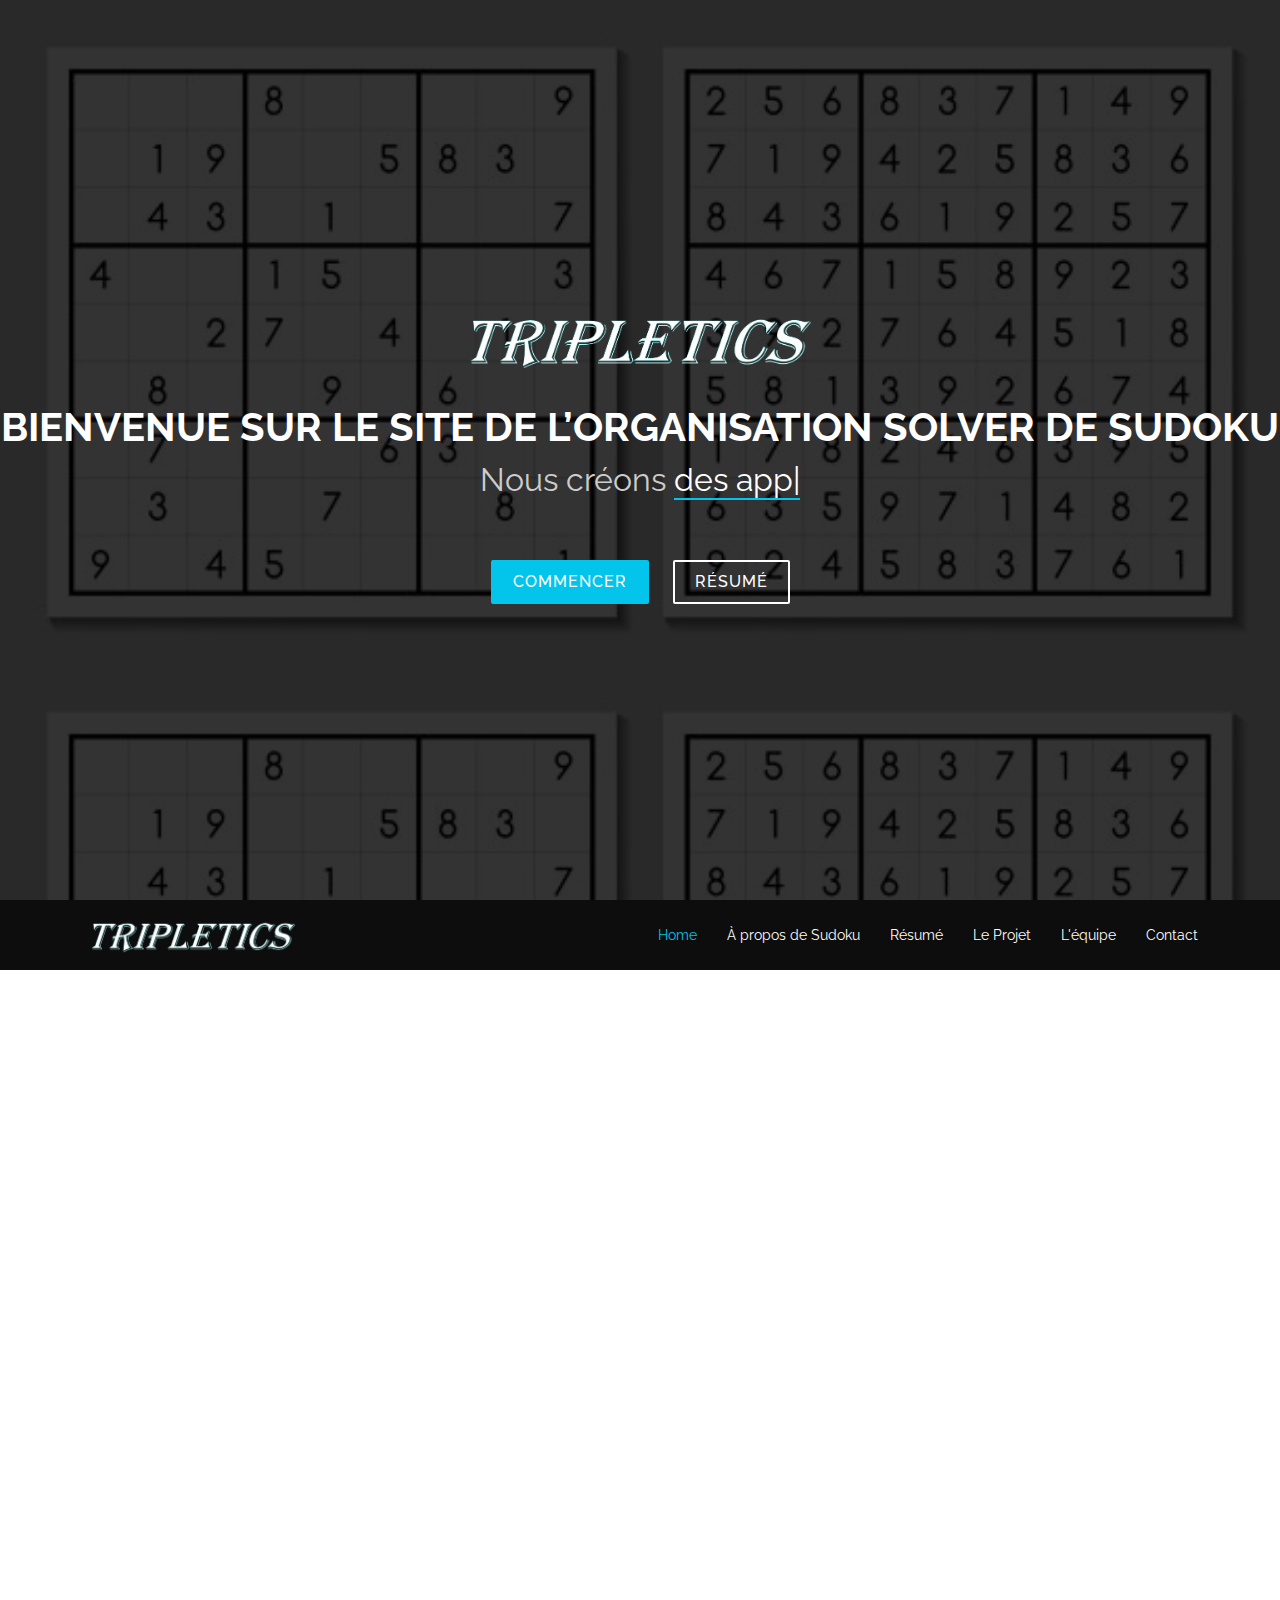
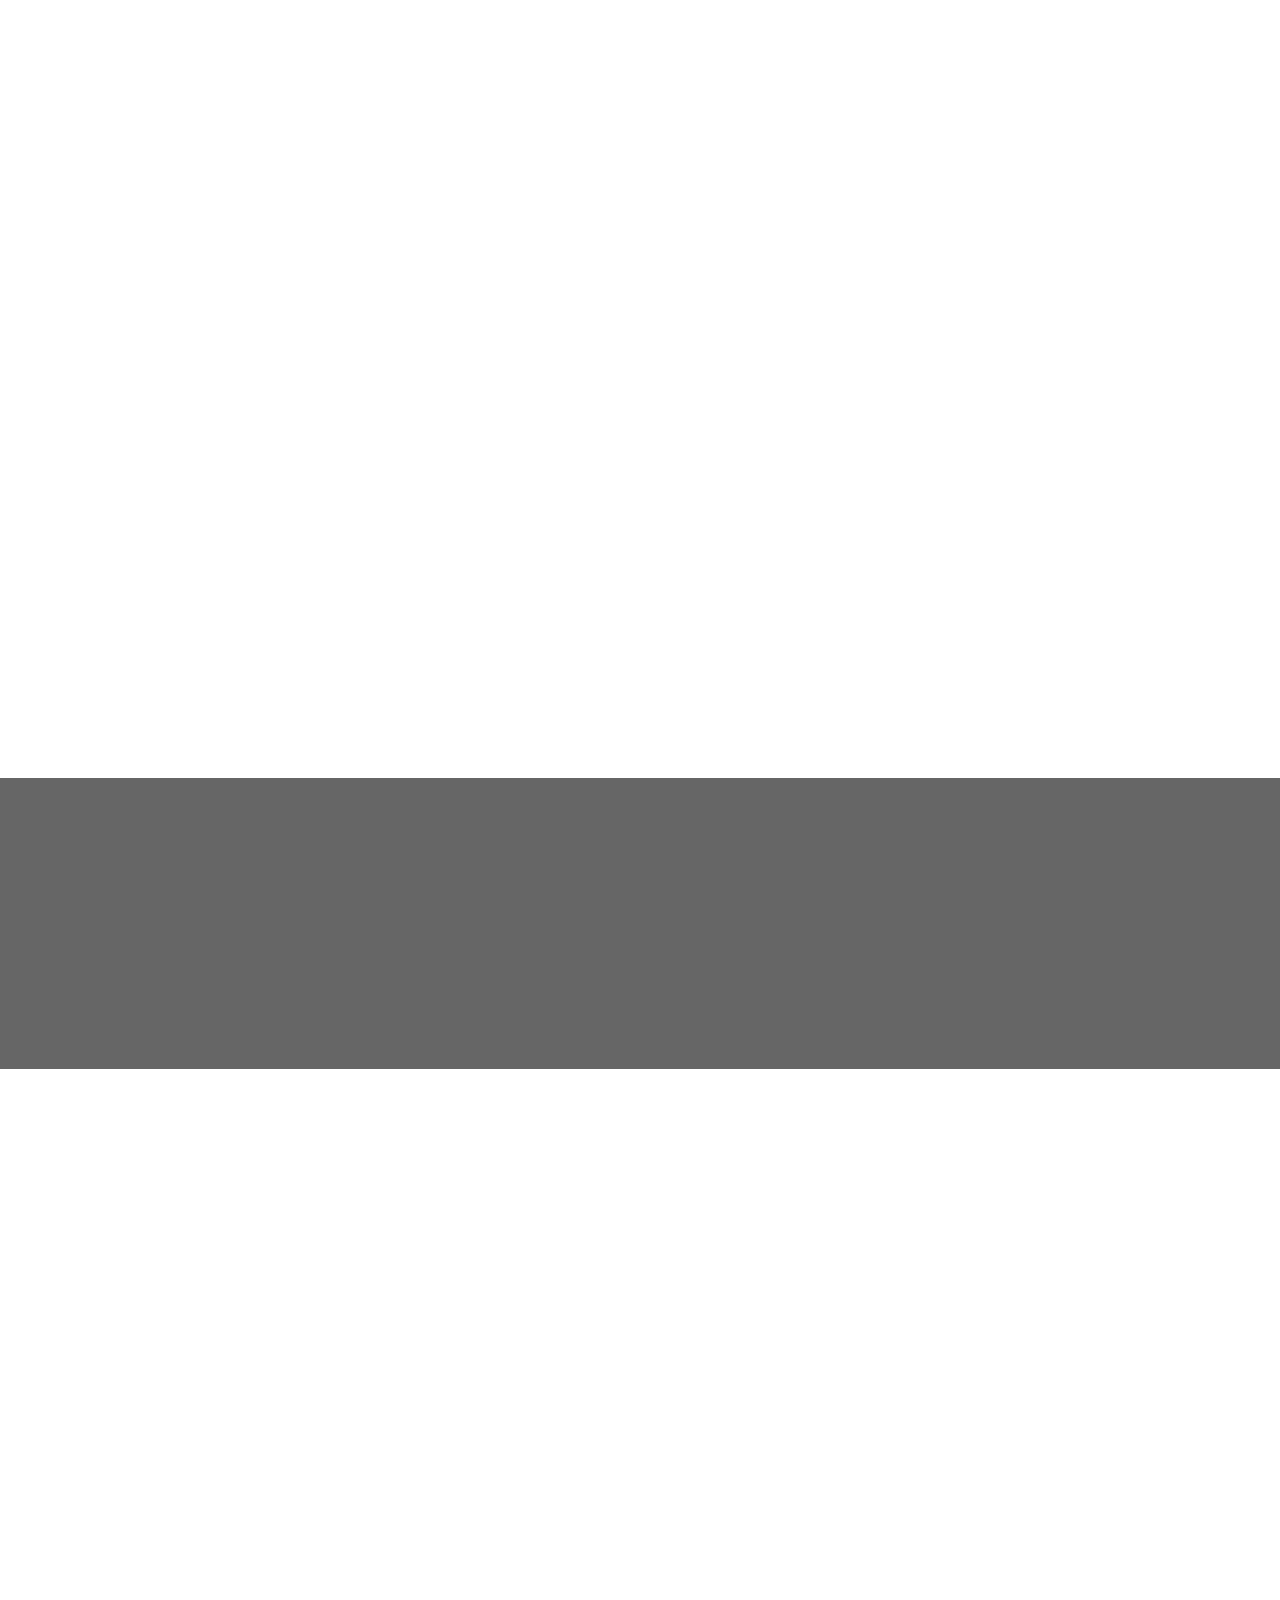
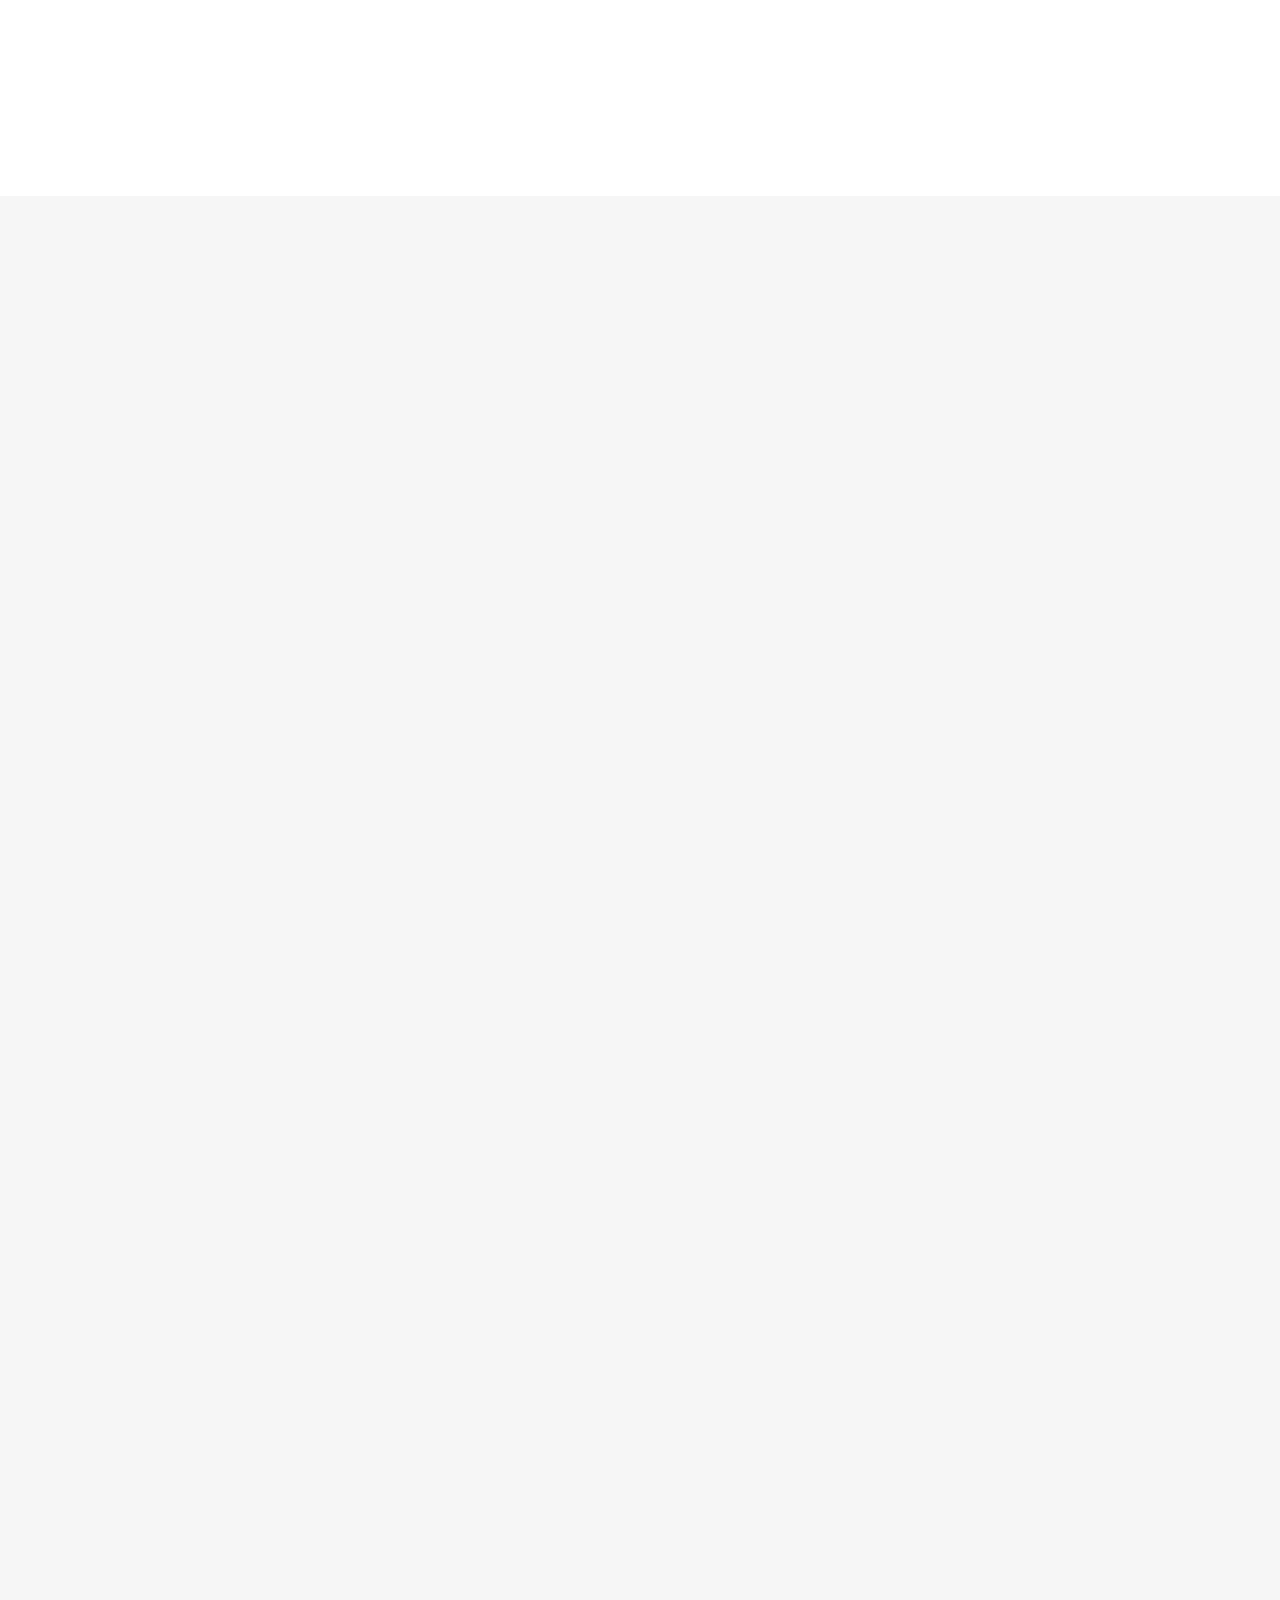
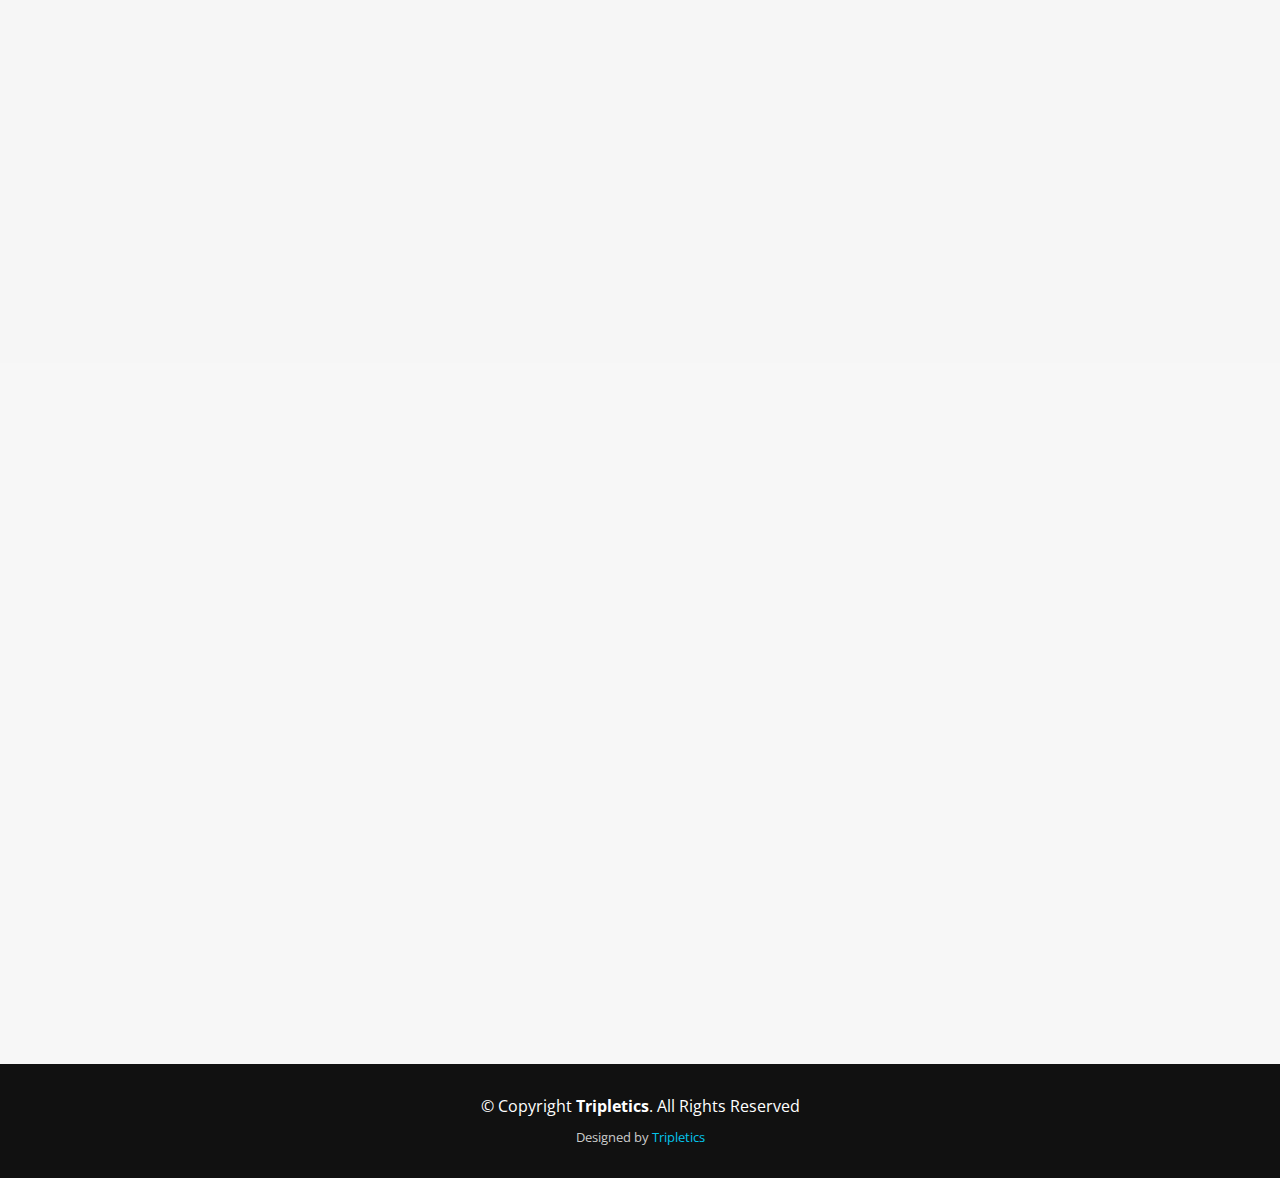
<file: index.html>
<!DOCTYPE html>
<html lang="en">

<head>
  <meta charset="utf-8">
  <meta content="width=device-width, initial-scale=1.0" name="viewport">

  <title>Solver de Sudoku</title>
  <meta content="" name="description">
  <meta content="" name="keywords">

  <!-- Facebook Opengraph integration: https://developers.facebook.com/docs/sharing/opengraph -->
  <meta property="og:title" content="">
  <meta property="og:image" content="">
  <meta property="og:url" content="">
  <meta property="og:site_name" content="">
  <meta property="og:description" content="">

  <!-- Twitter Cards integration: https://dev.twitter.com/cards/  -->
  <meta name="twitter:card" content="summary">
  <meta name="twitter:site" content="">
  <meta name="twitter:title" content="">
  <meta name="twitter:description" content="">
  <meta name="twitter:image" content="">

  <!-- Favicons -->
  <link href="assets/img/favicon.png" rel="icon">
  <link href="assets/img/favicon.png" rel="apple-touch-icon">

  <!-- Google Fonts -->
  <link href="https://fonts.googleapis.com/css?family=Open+Sans:300,300i,400,400i,700,700i|Raleway:300,400,500,700,800" rel="stylesheet">

  <!-- Vendor CSS Files -->
  <link href="assets/vendor/aos/aos.css" rel="stylesheet">
  <link href="assets/vendor/bootstrap/css/bootstrap.min.css" rel="stylesheet">
  <link href="assets/vendor/bootstrap-icons/bootstrap-icons.css" rel="stylesheet">
  <link href="assets/vendor/glightbox/css/glightbox.min.css" rel="stylesheet">
  <link href="assets/vendor/swiper/swiper-bundle.min.css" rel="stylesheet">

  <!-- Template Main CSS File -->
  <link href="assets/css/style.css" rel="stylesheet">

  <!-- =======================================================
  * Template Name: Imperial
  * Updated: Nov 17 2023 with Bootstrap v5.3.2
  * Template URL: https://bootstrapmade.com/imperial-free-onepage-bootstrap-theme/  TRIPLETICS
  * Author: BootstrapMade.com
  * License: https://bootstrapmade.com/license/
  ======================================================== -->
</head>

<body>

  <!-- ======= Hero Section ======= -->
  <section id="hero">
    <div class="hero-container">
      <div data-aos="fade-in">
        <div class="hero-logo">
          <img class="" src="assets/img/logo4.png" alt="Imperial">
        </div>

        <h1>Bienvenue sur le site de l’organisation Solver de Sudoku</h1>
        <h2>Nous créons <span class="typed" data-typed-items="des applications fonctionnelles, de superbes graphismes, des sites Web fonctionnels"></span></h2>
        <div class="actions">
          <a href="#about" class="btn-get-started">Commencer</a>
          <a href="#services" class="btn-services">Résumé</a>
        </div>
      </div>
    </div>
  </section><!-- End Hero -->

  <!-- ======= Header ======= -->
  <header id="header" class="d-flex align-items-center">
    <div class="container d-flex align-items-center justify-content-between">

      <a href="index.html" class="logo mr-auto"><img src="assets/img/logo4.png" alt=""></a>
      <!-- Uncomment below if you prefer to use a text logo -->
      <!-- <h1 class="logo mr-auto"><a href="index.html">Imperial</a></h1> -->

      <nav id="navbar" class="navbar">
        <ul>
          <li><a class="nav-link scrollto active" href="#hero">Home</a></li>
          <li><a class="nav-link scrollto" href="#about">À propos de Sudoku</a></li>
          <li><a class="nav-link scrollto" href="#services">Résumé</a></li>
          <li><a class="nav-link scrollto " href="#portfolio">Le Projet</a></li>
          <li><a class="nav-link scrollto" href="#testimonials">L'équipe</a></li>
          <li><a class="nav-link scrollto" href="#contact">Contact</a></li>
        </ul>
        <i class="bi bi-list mobile-nav-toggle"></i>
      </nav><!-- .navbar -->

    </div>
  </header><!-- End Header -->

  <main id="main">

    <!-- ======= About Section ======= -->
    <section id="about">
      <div class="container" data-aos="fade-up">
        <div class="row">
          <div class="col-md-12">
            <h3 class="section-title">À propos de Sudoku</h3>
            <div class="section-title-divider"></div>
            <p class="section-description">Le jeu de puzzle populaire japonais Sudoku est basé sur la disposition logique des chiffres. <br> 
              Le Sudoku ne nécessite aucune compétence spéciale en mathématiques ou en calcul ; tout ce qui est requis, 
              c’est un cerveau et de la concentration. </p>
          </div>
        </div>
      </div>
      <div class="container about-container" data-aos="fade-up" data-aos-delay="200">
        <div class="row">

          <div class="col-lg-6 about-img">
            <img src="assets/img/grille.png" alt="">
          </div>

          <div class="col-md-6 about-content"><br><br><br><br>
            <h2 class="about-title">Comment jouer au Sudoku</h2>
            <p class="about-text">
              Le but du Sudoku est de remplir une grille de 9 x 9 cases avec des chiffres, afin que chaque ligne, chaque colonne et section de 3x3 contienne les chiffres de 1 à 9. 
              Au début du jeu, la grille de 9x9 aura des cases déjà remplies. Votre tâche consistera à vous baser sur la logique pour remplir les chiffres manquants et compléter la grille. 
              Notez qu’un déplacement est incorrect si :
            </p>
            <p class="about-text">
              - Chaque ligne contient plusieurs du même chiffre de 1 à 9
            </p>
            <p class="about-text">
              - Chaque colonne contient plusieurs du même chiffre de 1 à 9
            </p>
            <p class="about-text">
              - Chaque grille de 3x3 cases contient plusieurs du même chiffre de 1 à 9
            </p>
          </div>
        </div>
      </div>
    </section><!-- End About Section -->

    <!-- ======= Services Section ======= -->
    <section id="services">
      <div class="container">
        <div class="row" data-aos="fade-up">
          <div class="col-md-12">
            <h3 class="section-title">Résumé</h3>
            <div class="section-title-divider"></div>
            <p class="section-description">Notre outil de solutionneur sudoku est une calculatrice puissante qui fait appel à des algorithmes 
              de pointe pour résoudre rapidement n'importe quel puzzle de sudoku.</p>
          </div>
        </div>

        <div class="row" data-aos="fade-up" data-aos-delay="200">
          <div class="col-lg-4 col-md-6 service-item">
            <div class="service-icon"><i class="bi bi-brightness-high"></i></div>
            <h4 class="service-title text-dark">Présentation</h4>
            <p class="service-description">Ce site présente notre projet Sudoku OCR 2023. Les élements fonctionnels du programme sont le solver de sudoku, le chargement
              d’une image, la détection des contours et le réseau de neurones.</p>
          </div>
          <div class="col-lg-4 col-md-6 service-item">
            <div class="service-icon"><i class="bi bi-card-checklist"></i></div>
            <h4 class="service-title text-dark">Utilitaires</h4>
            <p class="service-description">Nous disposons également de petits utilitaires créés pour simplifier divers opérations
              répétitives (formatage du code, compilation de l’ensemble du projet, ...).</p>
          </div>
          <div class="col-lg-4 col-md-6 service-item">
            <div class="service-icon"><i class="bi bi-calendar4-week"></i></div>
            <h4 class="service-title text-dark">Planning</h4>
            <p class="service-description">Le projet s’est déroulé en respectant les délais demandés et les choses se
              présentent de façon à ce que le projet soit terminé pour l’échéance requise. Chacun a
              travaillé dur pour proposer un travail de qualité.</p>
          </div>
        </div>
      </div>
    </section><!-- End Services Section -->

    <!-- ======= Subscrbe Section ======= -->
    <section id="subscribe">
      <div class="container" data-aos="fade-up">
        <div class="row">
          <div class="col-md-8">
            <h3 class="subscribe-title">Abonnez-vous pour les mises à jour</h3>
            <p class="subscribe-text">Rejoignez nos abonnés et accédez aux derniers outils, cadeaux, annonces de produits et bien plus encore !</p>
          </div>
          <div class="col-md-4 subscribe-btn-container">
            <a class="subscribe-btn" href="#!">Abonnez-vous maintenant</a>
          </div>
        </div>
      </div>
    </section><!-- End Subscrbe Section -->

    <!-- ======= Portfolio Section ======= -->
    <section id="portfolio">
      <div class="container" data-aos="fade-up">
        <div class="row">
          <div class="col-md-12">
            <h3 class="section-title">Le Projet</h3>
            <div class="section-title-divider"></div>
            <p class="section-description">Les grilles de sudoku les plus simples contiennent de nombreux chiffres. 
              Par conséquent, il n'est pas difficile de trouver ceux manquants à condition de connaître les règles de base du sudoku. 
              Toutefois, pour venir à bout des grilles les plus complexes, il est indispensable d'utiliser certaines astuces et de maîtriser 
              des techniques avancées.</p>
          </div>
        </div>

        <div class="row">
          <div class="col-lg-12 d-flex justify-content-center">
            <ul id="portfolio-flters">
              <li data-filter="*" class="filter-active">All</li>
              <li data-filter=".filter-app">Techniques</li>
              <li data-filter=".filter-card">Utilitaires</li>
              <li data-filter=".filter-web">Problèmes</li>
            </ul>
          </div>
        </div>

        <div class="row portfolio-container">

          <div class="col-lg-4 col-md-6 portfolio-item filter-app">
            <img src="assets/img/portfolio/details-techniques2.png" class="img-fluid" alt="">
            <div class="portfolio-info">
              <h4>Techniques</h4>
              <p>Les aspects techniques</p>
              <a href="portfolio-details-techniques.html" class="details-link" title="More Details"><i class="bi bi-link"></i></a>
            </div>
          </div>

          <div class="col-lg-4 col-md-6 portfolio-item filter-card">
            <img src="assets/img/portfolio/details-utilitaires1.webp" class="img-fluid" alt="">
            <div class="portfolio-info">
              <h4>Utilitaires</h4>
              <p>Utilitaires mis en place</p>
              <a href="portfolio-details-utilitaires.html" class="details-link" title="More Details"><i class="bi bi-link"></i></a>
            </div>
          </div>

          <div class="col-lg-4 col-md-6 portfolio-item filter-web">
            <img src="assets/img/portfolio/details-techniques1.png" class="img-fluid" alt="">
            <div class="portfolio-info">
              <h4>Problèmes</h4>
              <p>Problèmes rencontrés au cours du dévellopement</p>
              <a href="portfolio-details-problemes.html" class="details-link" title="More Details"><i class="bi bi-link"></i></a>
            </div>
          </div>
          
        </div>

      </div>
    </section><!-- End Portfolio Section -->

    <!-- ======= Testimonials Section ======= -->
    <section id="testimonials">
      <div class="container" data-aos="fade-up">
        <div class="row">
          <div class="col-md-12">
            <h3 class="section-title">L'équipe</h3>
            <div class="section-title-divider"></div>
            <p class="section-description">Présentation des membres du groupe</p>
          </div>
        </div>

        <div class="row">
          <div class="col-md-3">
            <div class="profile">
              <div class="pic"><img src="assets/img/team/victor_tang.jpg" alt=""></div>
              <h4>Victor Tang</h4>
              <span>Lawless Inc</span>
                <div class="social">
                  <a href=""><i class="bi bi-twitter"></i></a>
                  <a href=""><i class="bi bi-facebook"></i></a>
                  <a href=""><i class="bi bi-instagram"></i></a>
                  <a href=""><i class="bi bi-linkedin"></i></a>
                </div>
            </div>
          </div>
          <div class="col-md-9">
            <div class="quote">
              <b><img src="assets/img/quote_sign_left.png" alt=""></b> Les sudokus ou les jeux de logiques plus généralement, sont des jeux qui m’ont 
              toujours interessé. Le sudoku particulièrement car les règles sont simples à comprendre, mais il peut rapidement devenir difficile. 
              Cela me fait penser que je prenais pour habitude de noter les possibilités dans un coin de la case et les interdictions dans une autre. 
              En y pensant plus profondément, c’est un travail récursif qu’on fait à la tête car le résultat est obtenu en fonctions des hypothèses émises 
              et que ces hypothèses en engendre d’autres. Je trouve ce sujet très intéressant car il aborde plusieurs sujets comme l’intelligence artificielle et la manipulation
              d’images. <small><img src="assets/img/quote_sign_right.png" alt=""></small>
            </div>
          </div>
        </div>

        <div class="row">
          <div class="col-md-9">
            <div class="quote">
              <b><img src="assets/img/quote_sign_left.png" alt=""></b> Depuis mon enfance, je suis passionné de jeux de logiques tels que les mathématiques,
              les sudokus, les énigmes ou encore des puzzles très complexes. J’ai une attirance particulière
              pour ces jeux car ils stimulent le cerveau qui est pour moi une fascinante machine. Ainsi,
              ils permettent d’améliorer différentes fonctions de notre cerveau lorsque que les neurones sont
              boostés. C’est la raison pour laquelle, réaliser un programme permettant de résoudre un sudoku,
              est un défit stimulant et intéressant qui me rend particulièrement enthousiaste. Par ailleurs, le
              projet de l’an passé, qui était de concevoir un jeu vidéo m’a beaucoup plu et j’avais vraiment
              hâte de refaire un autre projet. Ne connaissant pas le langage C, j’étais pressé de découvrir son
              univers pour la réalisation de ce projet. <small><img src="assets/img/quote_sign_right.png" alt=""></small>
            </div>
          </div>
          <div class="col-md-3">
            <div class="profile">
              <div class="pic"><img src="assets/img/team/jayson_vanmarcke.jpg" alt=""></div>
              <h4>Jayson Vanmarcke</h4>
              <span>Odeo Inc</span>
              <div class="social">
                <a href=""><i class="bi bi-twitter"></i></a>
                <a href=""><i class="bi bi-facebook"></i></a>
                <a href=""><i class="bi bi-instagram"></i></a>
                <a href=""><i class="bi bi-linkedin"></i></a>
              </div>
            </div>
          </div>
        </div>

        <div class="row">
          <div class="col-md-3">
            <div class="profile">
              <div class="pic"><img src="assets/img/team/olivier_bensemhoun.jpg" alt=""></div>
              <h4>Olivier Bensemhoun</h4>
              <span>Lawless Inc</span>
                <div class="social">
                  <a href=""><i class="bi bi-twitter"></i></a>
                  <a href=""><i class="bi bi-facebook"></i></a>
                  <a href=""><i class="bi bi-instagram"></i></a>
                  <a href=""><i class="bi bi-linkedin"></i></a>
                </div>
            </div>
          </div>
          <div class="col-md-9">
            <div class="quote">
              <b><img src="assets/img/quote_sign_left.png" alt=""></b> Les neural networks m’ont toujours intéressés. Depuis, ce que j’ai découvert avec ChatGPT
              et LLama des LLm, j’ai voulu passer du temps pour découvrir les réseaux de neurones avec
              plus de details. Je me suis donc mis tout naturellement sur la création du réseau de neurones. <small><img src="assets/img/quote_sign_right.png" alt=""></small>
            </div>
          </div>
        </div>

        <div class="row">
          <div class="col-md-9">
            <div class="quote">
              <b><img src="assets/img/quote_sign_left.png" alt=""></b> Passionné par la programmation, je m’intéresse particulièrement au développement de jeux
              vidéo et de systèmes d’exploitation. Aussi, je connais quelque peu la famille des languages C.
              Dans cette famille, le C fait partie de mes préférés du à sa simplicité et sa portabilité : la
              relative simplicité de sa norme et son usage extrêmement courant en fait un des languages les
              plus rapidement portés sur un nouveau système d’exploitation. Cette même simplicité en fait
              un des languages privilégiés pour les systèmes embarqués. <small><img src="assets/img/quote_sign_right.png" alt=""></small>
            </div>
          </div>
          <div class="col-md-3">
            <div class="profile">
              <div class="pic"><img src="assets/img/team/marc_moutarde.jpg" alt=""></div>
              <h4>Marc Moutarde</h4>
              <span>Odeo Inc</span>
              <div class="social">
                <a href=""><i class="bi bi-twitter"></i></a>
                <a href=""><i class="bi bi-facebook"></i></a>
                <a href=""><i class="bi bi-instagram"></i></a>
                <a href=""><i class="bi bi-linkedin"></i></a>
              </div>
            </div>
          </div>
        </div>

      </div>
    </section><!-- End Testimonials Section -->   

    <!-- ======= Contact Section ======= -->
    <section id="contact">
      <div class="container" data-aos="fade-up">
        <div class="row">
          <div class="col-md-12">
            <h3 class="section-title">Contact</h3>
            <div class="section-title-divider"></div>
            <p class="section-description">Besoin d'informations ? Contactez-nous</p>
          </div>
        </div>

        <div class="row justify-content-center">
          <div class="col-lg-3 col-md-4">
            <div class="info">
              <div>
                <i class="bi bi-geo-alt"></i>
                <p>66 Rue Guy Môquet<br>94800 Villejuif, France</p>
              </div>

              <div>
                <i class="bi bi-envelope"></i>
                <p>contact@tripletics.com</p>
              </div>

              <div>
                <i class="bi bi-phone"></i>
                <p>+33 1 10 10 10</p>
              </div>

            </div>
          </div>

          <div class="col-lg-5 col-md-8">
            <div class="form">
              <form action="forms/contact.php" method="post" role="form" class="php-email-form">
                <div class="form-group">
                  <input type="text" name="name" class="form-control" id="name" placeholder="Votre Nom" required>
                </div>
                <div class="form-group mt-3">
                  <input type="email" class="form-control" name="email" id="email" placeholder="Votre Email" required>
                </div>
                <div class="form-group mt-3">
                  <input type="text" class="form-control" name="subject" id="subject" placeholder="Sujet" required>
                </div>
                <div class="form-group mt-3">
                  <textarea class="form-control" name="message" rows="5" placeholder="Message" required></textarea>
                </div>
                <div class="my-3">
                  <div class="loading">Loading</div>
                  <div class="error-message"></div>
                  <div class="sent-message">Your message has been sent. Thank you!</div>
                </div>
                <div class="text-center"><button type="submit">Envoyer</button></div>
              </form>
            </div>
          </div>

        </div>
      </div>
    </section><!-- End Contact Section -->

  </main><!-- End #main -->

  <!-- ======= Footer ======= -->
  <footer id="footer">
    <div class="container">
      <div class="row">
        <div class="col-md-12">
          <div class="copyright">
            &copy; Copyright <strong>Tripletics</strong>. All Rights Reserved
          </div>
          <div class="credits">
            <!--
            All the links in the footer should remain intact.
            You can delete the links only if you purchased the pro version.
            Licensing information: https://bootstrapmade.com/license/
            Purchase the pro version with working PHP/AJAX contact form: https://bootstrapmade.com/buy/?theme=Imperial
          -->
          Designed by <a href="#">Tripletics</a>
          </div>
        </div>
      </div>
    </div>
  </footer><!-- End Footer -->

  <div id="preloader"></div>
  <a href="#" class="back-to-top d-flex align-items-center justify-content-center"><i class="bi bi-arrow-up-short"></i></a>

  <!-- Vendor JS Files -->
  <script src="assets/vendor/aos/aos.js"></script>
  <script src="assets/vendor/bootstrap/js/bootstrap.bundle.min.js"></script>
  <script src="assets/vendor/glightbox/js/glightbox.min.js"></script>
  <script src="assets/vendor/isotope-layout/isotope.pkgd.min.js"></script>
  <script src="assets/vendor/swiper/swiper-bundle.min.js"></script>
  <script src="assets/vendor/typed.js/typed.umd.js"></script>
  <script src="assets/vendor/php-email-form/validate.js"></script>

  <!-- Template Main JS File -->
  <script src="assets/js/main.js"></script>

</body>

</html>
</file>
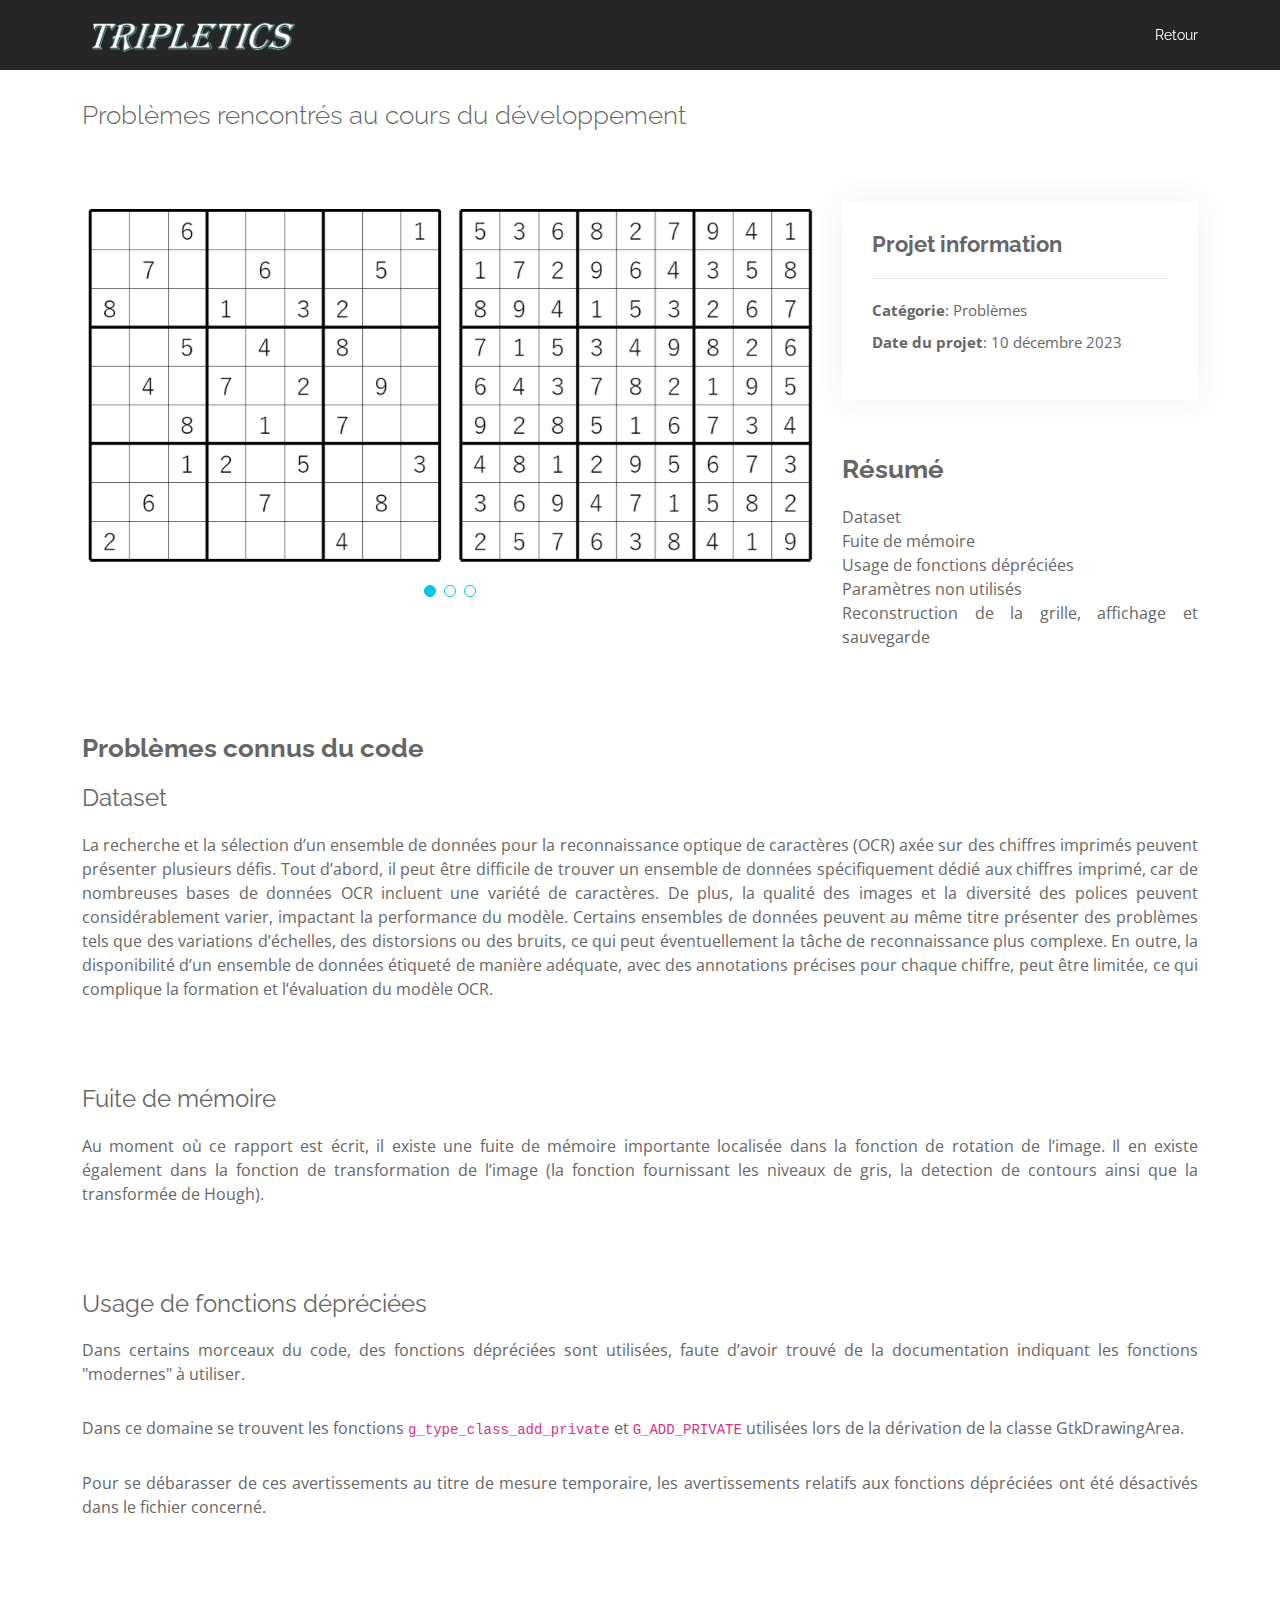
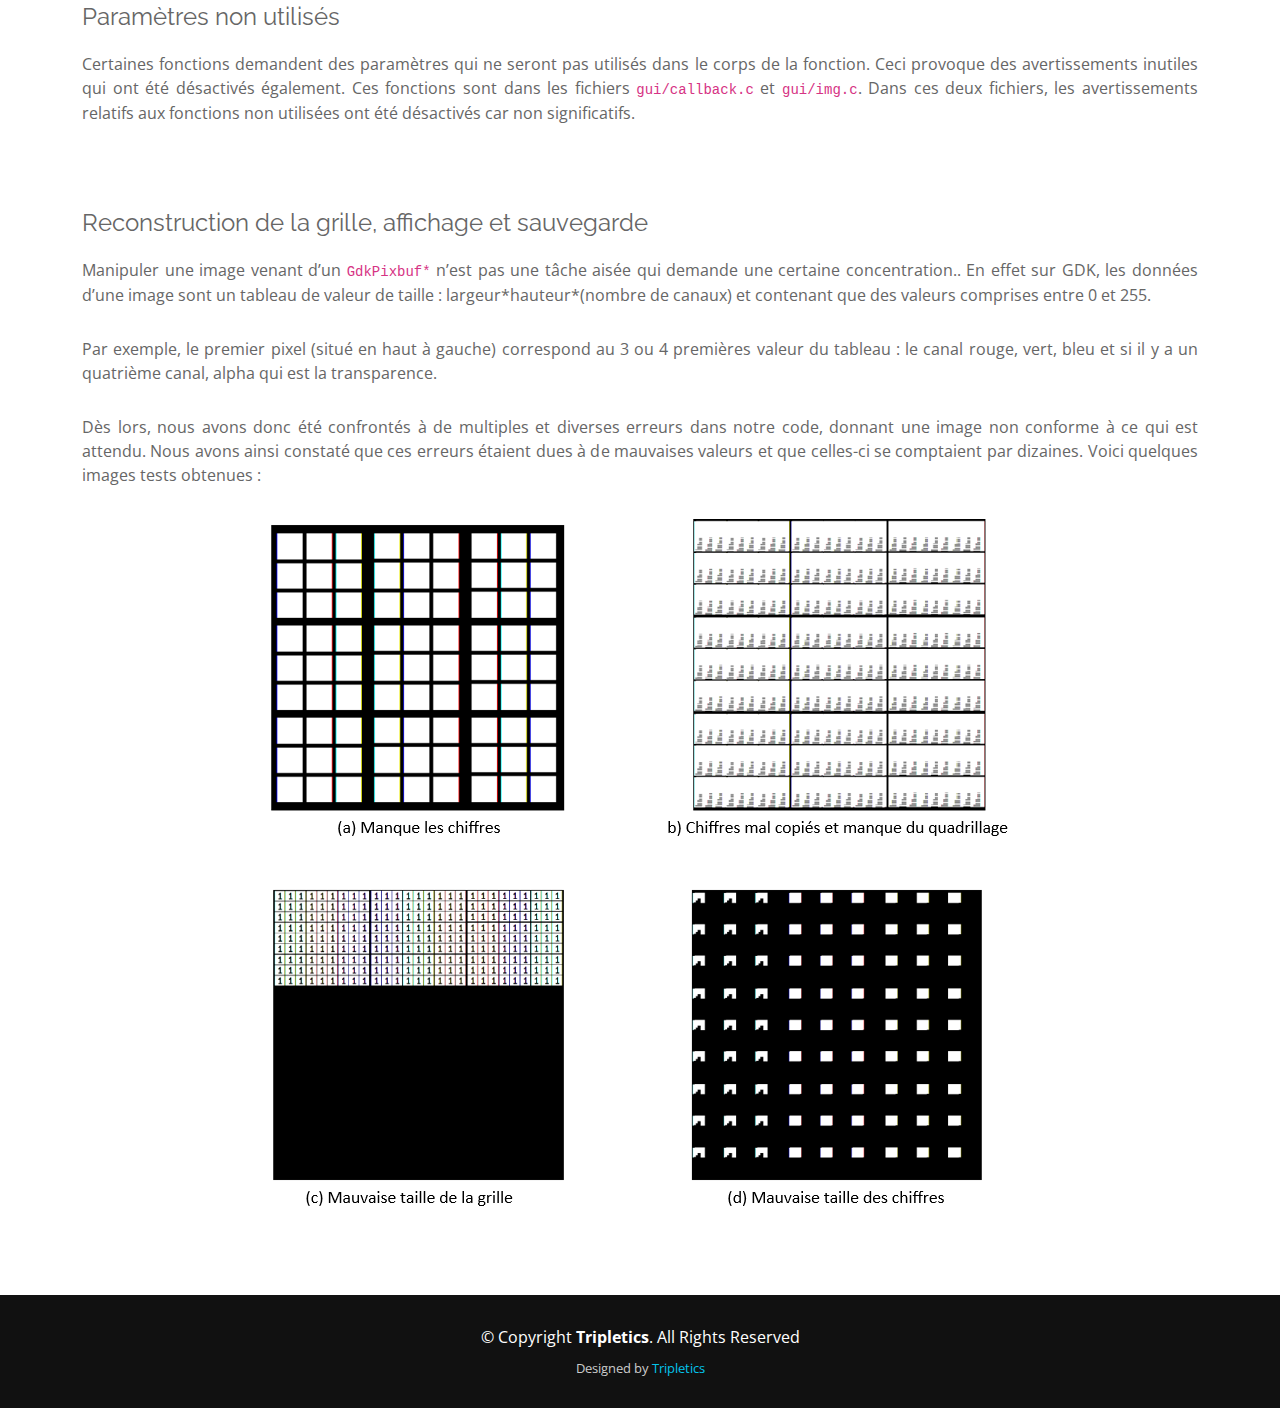
<file: portfolio-details-problemes.html>
<!DOCTYPE html>
<html lang="en">

<head>
  <meta charset="utf-8">
  <meta content="width=device-width, initial-scale=1.0" name="viewport">

  <title>Solver de Sudoku - Problèmes</title>
  <meta content="" name="description">
  <meta content="" name="keywords">

  <!-- Facebook Opengraph integration: https://developers.facebook.com/docs/sharing/opengraph -->
  <meta property="og:title" content="">
  <meta property="og:image" content="">
  <meta property="og:url" content="">
  <meta property="og:site_name" content="">
  <meta property="og:description" content="">

  <!-- Twitter Cards integration: https://dev.twitter.com/cards/  -->
  <meta name="twitter:card" content="summary">
  <meta name="twitter:site" content="">
  <meta name="twitter:title" content="">
  <meta name="twitter:description" content="">
  <meta name="twitter:image" content="">

  <!-- Favicons -->
  <link href="assets/img/favicon.png" rel="icon">
  <link href="assets/img/apple-touch-icon.png" rel="apple-touch-icon">

  <!-- Google Fonts -->
  <link href="https://fonts.googleapis.com/css?family=Open+Sans:300,300i,400,400i,700,700i|Raleway:300,400,500,700,800" rel="stylesheet">

  <!-- Vendor CSS Files -->
  <link href="assets/vendor/aos/aos.css" rel="stylesheet">
  <link href="assets/vendor/bootstrap/css/bootstrap.min.css" rel="stylesheet">
  <link href="assets/vendor/bootstrap-icons/bootstrap-icons.css" rel="stylesheet">
  <link href="assets/vendor/glightbox/css/glightbox.min.css" rel="stylesheet">
  <link href="assets/vendor/swiper/swiper-bundle.min.css" rel="stylesheet">

  <!-- Template Main CSS File -->
  <link href="assets/css/style.css" rel="stylesheet">

  <!-- =======================================================
  * Template Name: Imperial
  * Updated: Nov 17 2023 with Bootstrap v5.3.2
  * Template URL: https://bootstrapmade.com/imperial-free-onepage-bootstrap-theme/
  * Author: BootstrapMade.com
  * License: https://bootstrapmade.com/license/
  ======================================================== -->
</head>

<body>

  <!-- ======= Header ======= -->
  <header id="header" class="d-flex align-items-center">
    <div class="container d-flex align-items-center justify-content-between">

      <a href="index.html" class="logo mr-auto"><img src="assets/img/logo4.png" alt=""></a>
      <!-- Uncomment below if you prefer to use a text logo -->
      <!-- <h1 class="logo mr-auto"><a href="index.html">Imperial</a></h1> -->

      <nav id="navbar" class="navbar">
        <ul>
          <li><a class="nav-link scrollto " href="index.html#portfolio">Retour</a></li>
        </ul>
        <i class="bi bi-list mobile-nav-toggle"></i>
      </nav><!-- .navbar -->   

    </div>
  </header><!-- End Header -->

  <main id="main">

    <!-- ======= Breadcrumbs ======= -->
    <section id="breadcrumbs" class="breadcrumbs">
      <div class="container">

        <div class="d-flex justify-content-between align-items-center">
          <h2>Problèmes rencontrés au cours du développement</h2>
        </div>

      </div>
    </section><!-- End Breadcrumbs -->

    <!-- ======= Portfolio Details Section ======= -->
    <section id="portfolio-details" class="portfolio-details">
      <div class="container">

        <div class="row gy-4">

          <div class="col-lg-8">
            <div class="portfolio-details-slider swiper">
              <div class="swiper-wrapper align-items-center">

                <div class="swiper-slide">
                  <img src="assets/img/portfolio/aspects-techniques1.webp" alt="">
                </div>

                <div class="swiper-slide">
                  <img src="assets/img/portfolio/aspects-techniques2.png" alt="">
                </div>

                <div class="swiper-slide">
                  <img src="assets/img/portfolio/aspects-techniques3.png" alt="">
                </div>

              </div>
              <div class="swiper-pagination"></div>
            </div>
          </div>

          <div class="col-lg-4">
            <div class="portfolio-info">
              <h3>Projet information</h3>
              <ul>
                <li><strong>Catégorie</strong>: Problèmes</li>
                <li><strong>Date du projet</strong>: 10 décembre 2023</li>
              </ul>
            </div>
            <div class="portfolio-description"><br>
              <h2>Résumé</h2>
              <p>
                Dataset <br>
                Fuite de mémoire <br>
                Usage de fonctions dépréciées <br>
                Paramètres non utilisés <br>
                Reconstruction de la grille, affichage et sauvegarde <br>
              </p>
            </div>
          </div>

          <div class="portfolio-description" >
            <h2>Problèmes connus du code</h2>
            <h4>Dataset</h4>
            <p>
              La recherche et la sélection d’un ensemble de données pour la reconnaissance optique de caractères
              (OCR) axée sur des chiffres imprimés peuvent présenter plusieurs défis. Tout d’abord,
              il peut être difficile de trouver un ensemble de données spécifiquement dédié aux chiffres imprimé,
              car de nombreuses bases de données OCR incluent une variété de caractères. De plus,
              la qualité des images et la diversité des polices peuvent considérablement varier, impactant la
              performance du modèle. Certains ensembles de données peuvent au même titre présenter des
              problèmes tels que des variations d’échelles, des distorsions ou des bruits, ce qui peut éventuellement
              la tâche de reconnaissance plus complexe. En outre, la disponibilité d’un ensemble de
              données étiqueté de manière adéquate, avec des annotations précises pour chaque chiffre, peut
              être limitée, ce qui complique la formation et l’évaluation du modèle OCR.
            </p>
          </div>

          <div class="portfolio-description" >
            <h4>Fuite de mémoire</h4>
            <p>
              Au moment où ce rapport est écrit, il existe une fuite de mémoire importante localisée dans
              la fonction de rotation de l’image. Il en existe également dans la fonction de transformation
              de l’image (la fonction fournissant les niveaux de gris, la detection de contours ainsi que la
              transformée de Hough).
            </p>
          </div>

          <div class="portfolio-description" >
            <h4>Usage de fonctions dépréciées</h4>
            <p>
              Dans certains morceaux du code, des fonctions dépréciées sont utilisées, faute d’avoir trouvé
              de la documentation indiquant les fonctions "modernes" à utiliser.
            </p>
            <p>
              Dans ce domaine se trouvent les fonctions <code>g_type_class_add_private</code> et <code>G_ADD_PRIVATE</code>
              utilisées lors de la dérivation de la classe GtkDrawingArea.
            </p>
            <p>
              Pour se débarasser de ces avertissements au titre de mesure temporaire, les avertissements
              relatifs aux fonctions dépréciées ont été désactivés dans le fichier concerné.
            </p>
          </div>

          <div class="portfolio-description" >
            <h4>Paramètres non utilisés</h4>
            <p>
              Certaines fonctions demandent des paramètres qui ne seront pas utilisés dans le corps de la
              fonction. Ceci provoque des avertissements inutiles qui ont été désactivés également. Ces fonctions
              sont dans les fichiers <code>gui/callback.c</code> et <code>gui/img.c</code>. Dans ces deux fichiers, les avertissements
              relatifs aux fonctions non utilisées ont été désactivés car non significatifs.
            </p>
          </div>

          <div class="portfolio-description" >
            <h4>Reconstruction de la grille, affichage et sauvegarde</h4>
            <p>
              Manipuler une image venant d’un <code>GdkPixbuf*</code> n’est pas une tâche aisée qui demande une
              certaine concentration.. En effet sur GDK, les données d’une image sont un tableau de valeur
              de taille : largeur*hauteur*(nombre de canaux) et contenant que des valeurs comprises entre 0
              et 255.
            </p>

            <p>
              Par exemple, le premier pixel (situé en haut à gauche) correspond au 3 ou 4 premières valeur
              du tableau : le canal rouge, vert, bleu et si il y a un quatrième canal, alpha qui est la transparence.
            </p>

            <p>
              Dès lors, nous avons donc été confrontés à de multiples et diverses erreurs dans notre code,
              donnant une image non conforme à ce qui est attendu. Nous avons ainsi constaté que ces erreurs
              étaient dues à de mauvaises valeurs et que celles-ci se comptaient par dizaines. Voici quelques
              images tests obtenues :
            </p>

            <div class="text-center">
              <img class="responsiveimg" src="assets/img/figure40.png" alt="(a) Manque les chiffres, (b) Chiffres mal copiés et manque du quadrillage, (c) Mauvaise taille de la grille et (d) Mauvaise taille des chiffres">
            </div>

            <br><br><br>
          </div>

        </div>
      </div>
    </section><!-- End Portfolio Details Section -->

  </main><!-- End #main -->

  <!-- ======= Footer ======= -->
  <footer id="footer">
    <div class="container">
      <div class="row">
        <div class="col-md-12">
          <div class="copyright">
            &copy; Copyright <strong>Tripletics</strong>. All Rights Reserved
          </div>
          <div class="credits">
            <!--
            All the links in the footer should remain intact.
            You can delete the links only if you purchased the pro version.
            Licensing information: https://bootstrapmade.com/license/
            Purchase the pro version with working PHP/AJAX contact form: https://bootstrapmade.com/buy/?theme=Imperial
          -->
            Designed by <a href="#">Tripletics</a>
          </div>
        </div>
      </div>
    </div>
  </footer><!-- End Footer -->

  <div id="preloader"></div>
  <a href="#" class="back-to-top d-flex align-items-center justify-content-center"><i class="bi bi-arrow-up-short"></i></a>

  <!-- Vendor JS Files -->
  <script src="assets/vendor/aos/aos.js"></script>
  <script src="assets/vendor/bootstrap/js/bootstrap.bundle.min.js"></script>
  <script src="assets/vendor/glightbox/js/glightbox.min.js"></script>
  <script src="assets/vendor/isotope-layout/isotope.pkgd.min.js"></script>
  <script src="assets/vendor/swiper/swiper-bundle.min.js"></script>
  <script src="assets/vendor/typed.js/typed.umd.js"></script>
  <script src="assets/vendor/php-email-form/validate.js"></script>

  <!-- Template Main JS File -->
  <script src="assets/js/main.js"></script>

</body>

</html>
</file>
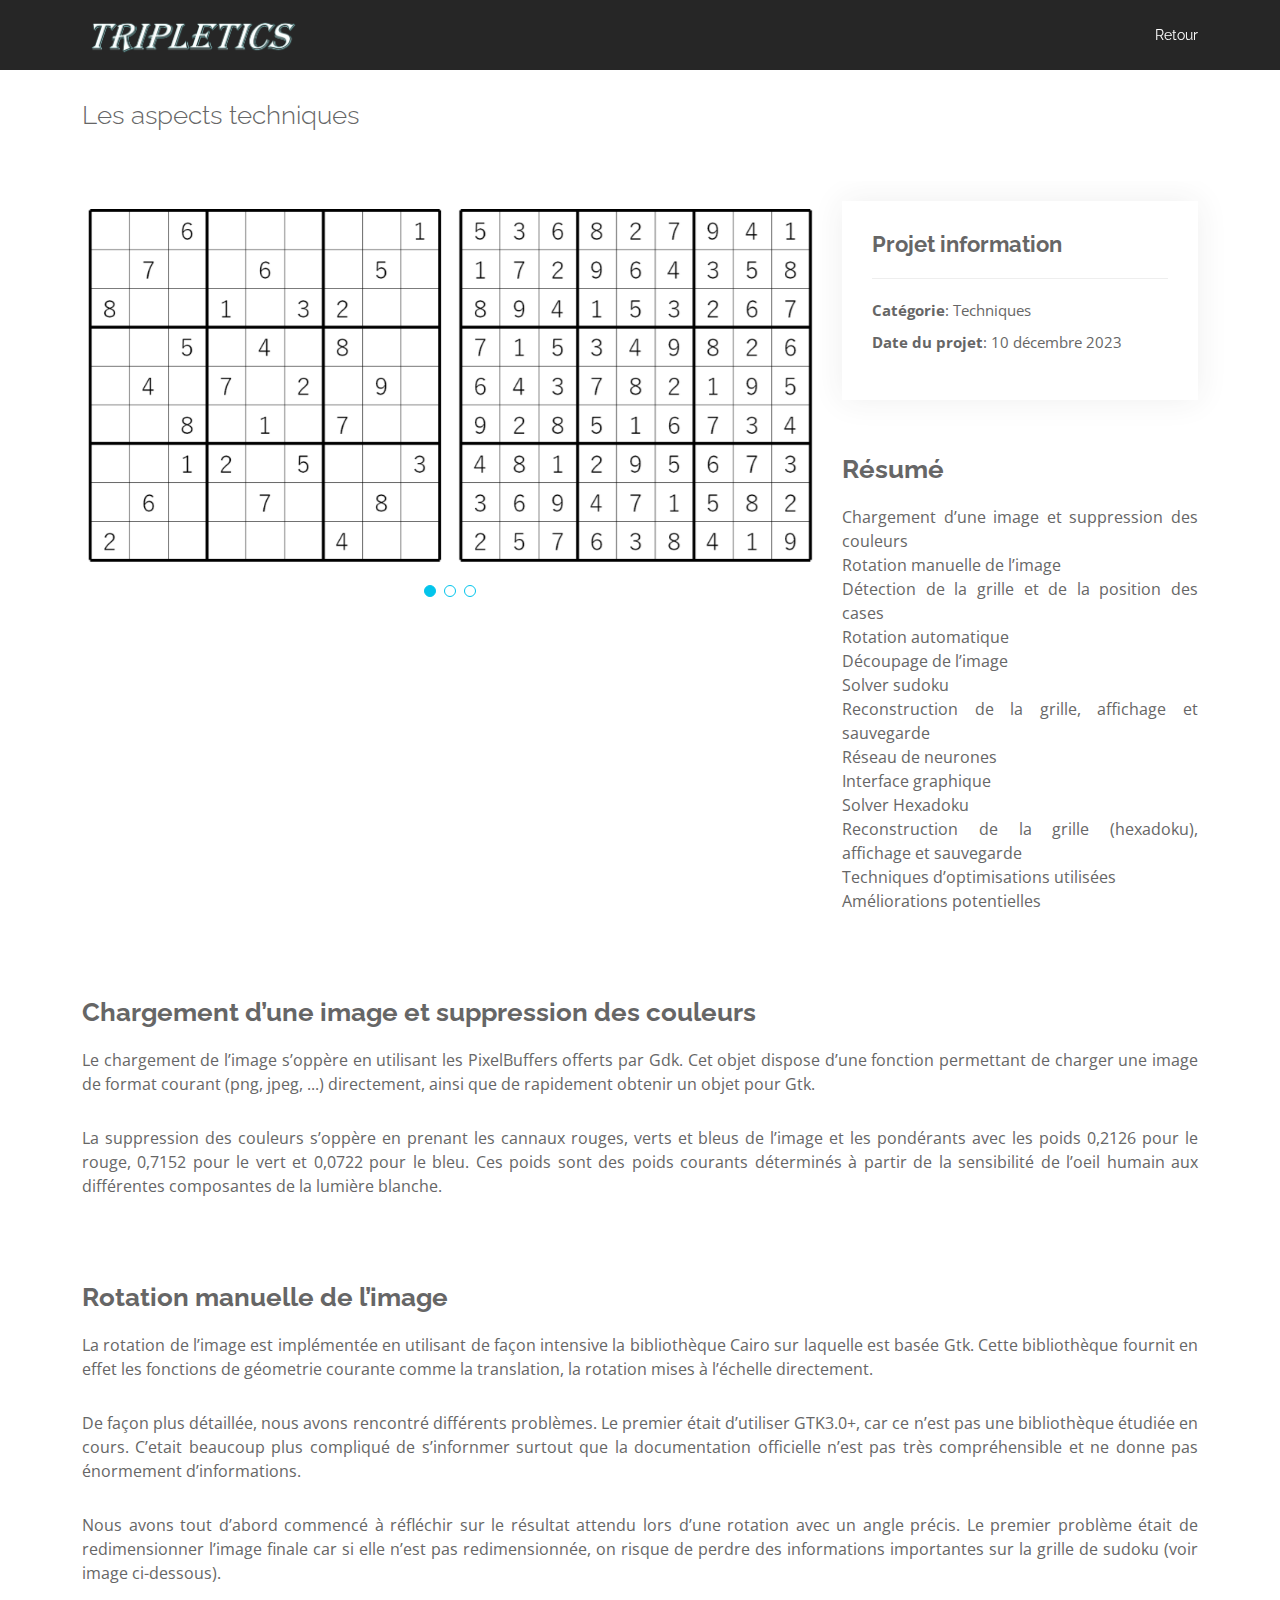
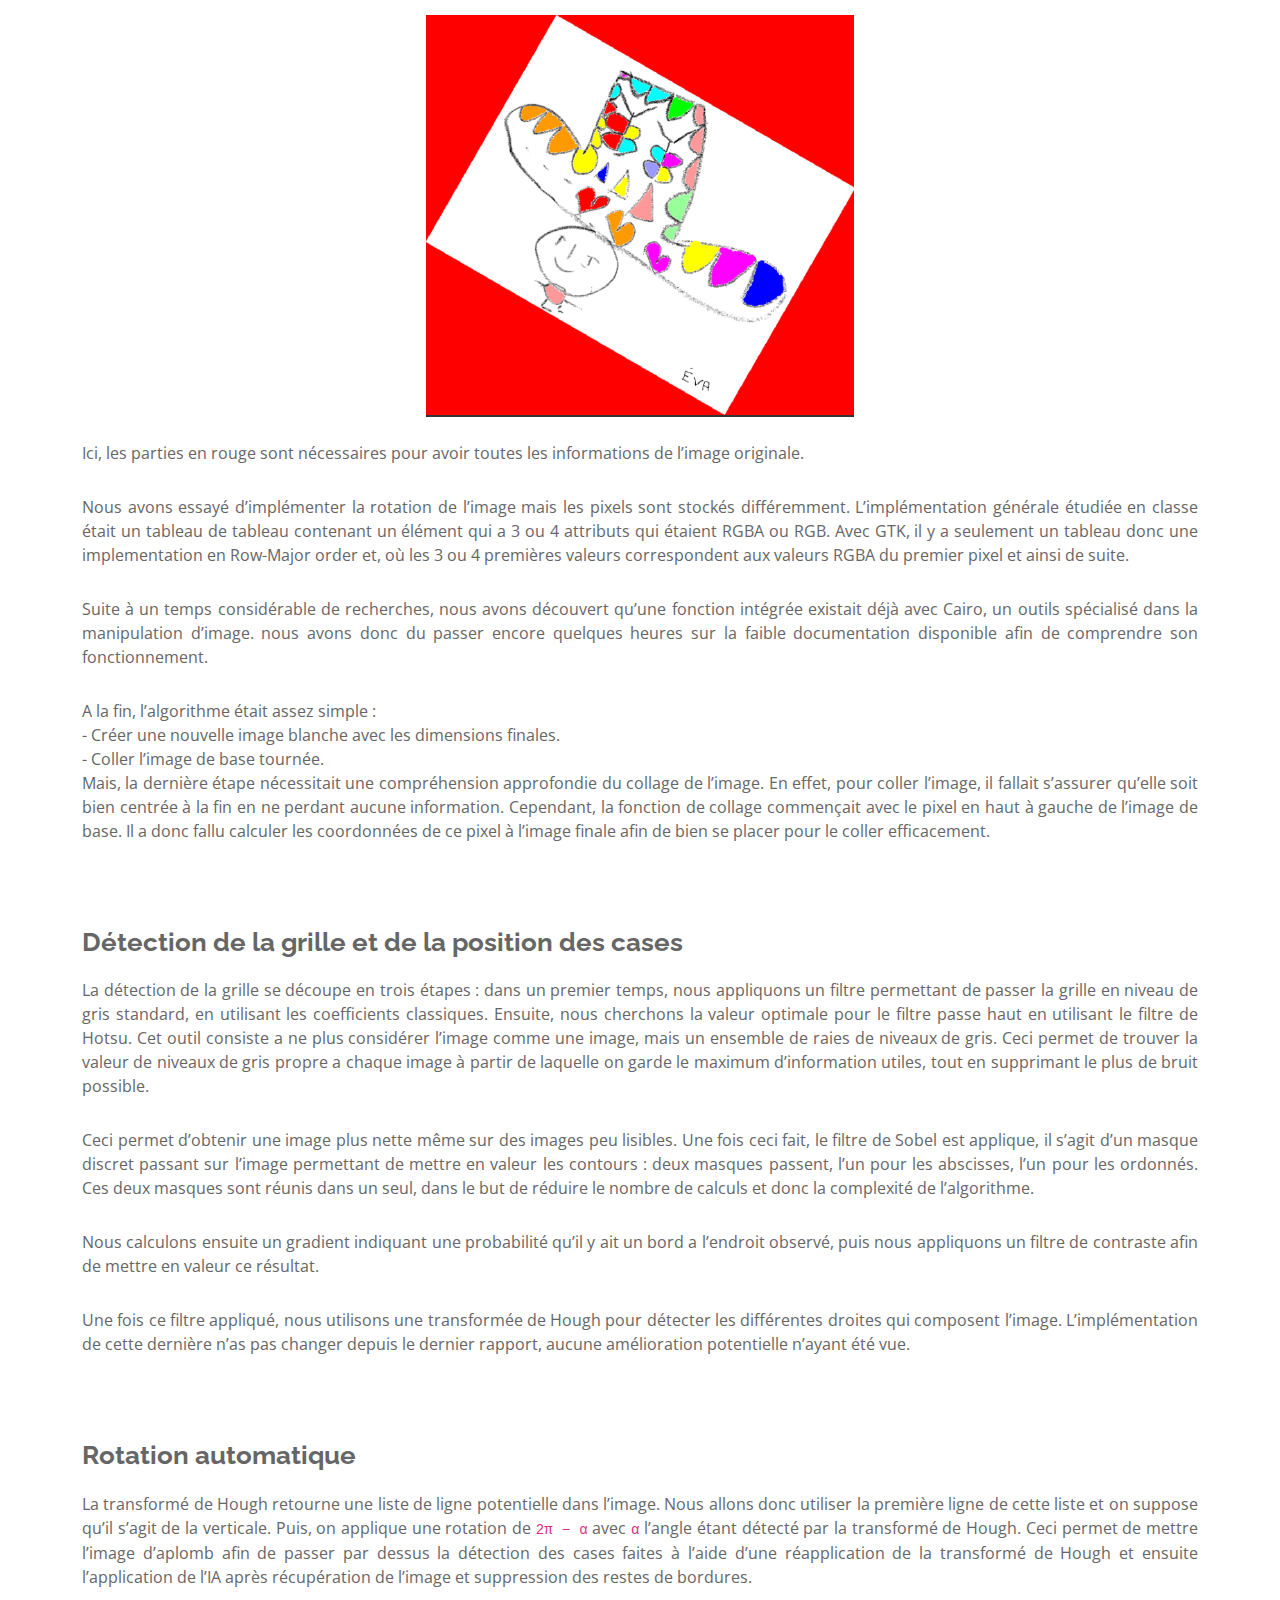
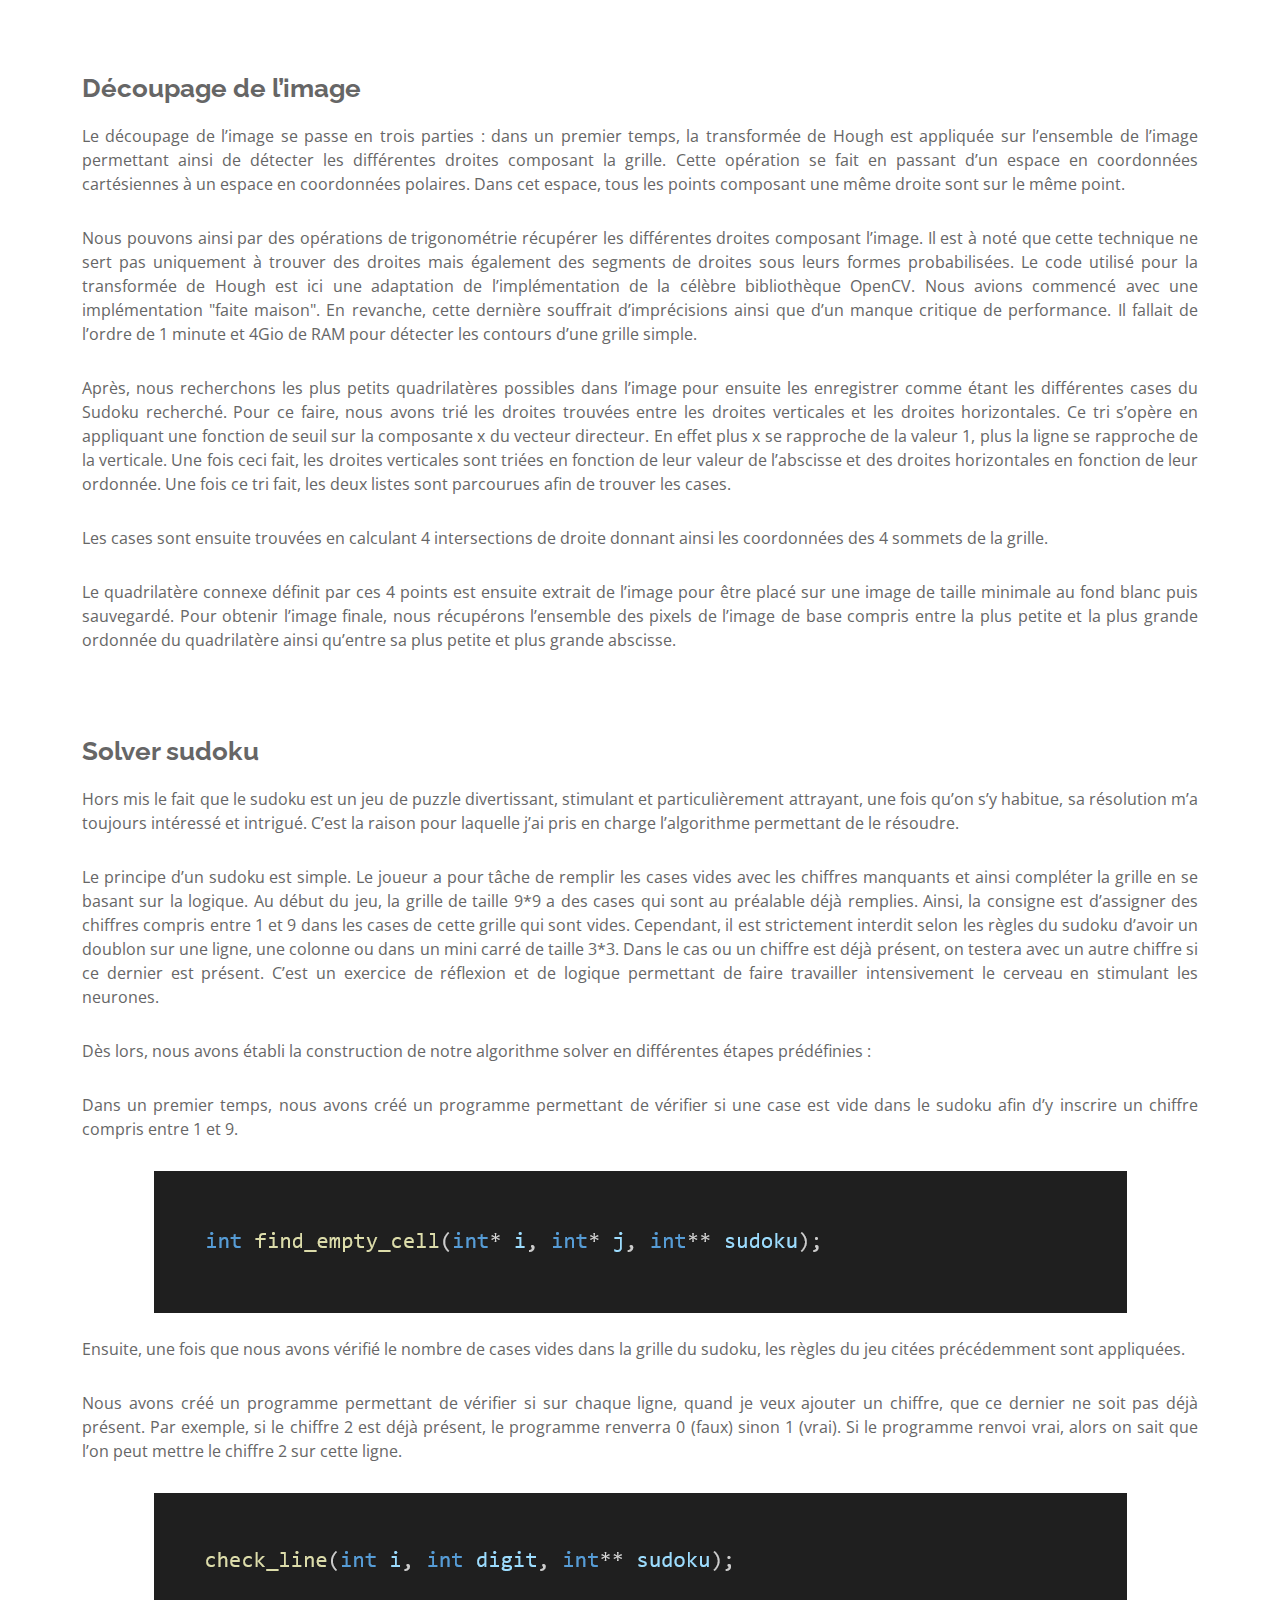
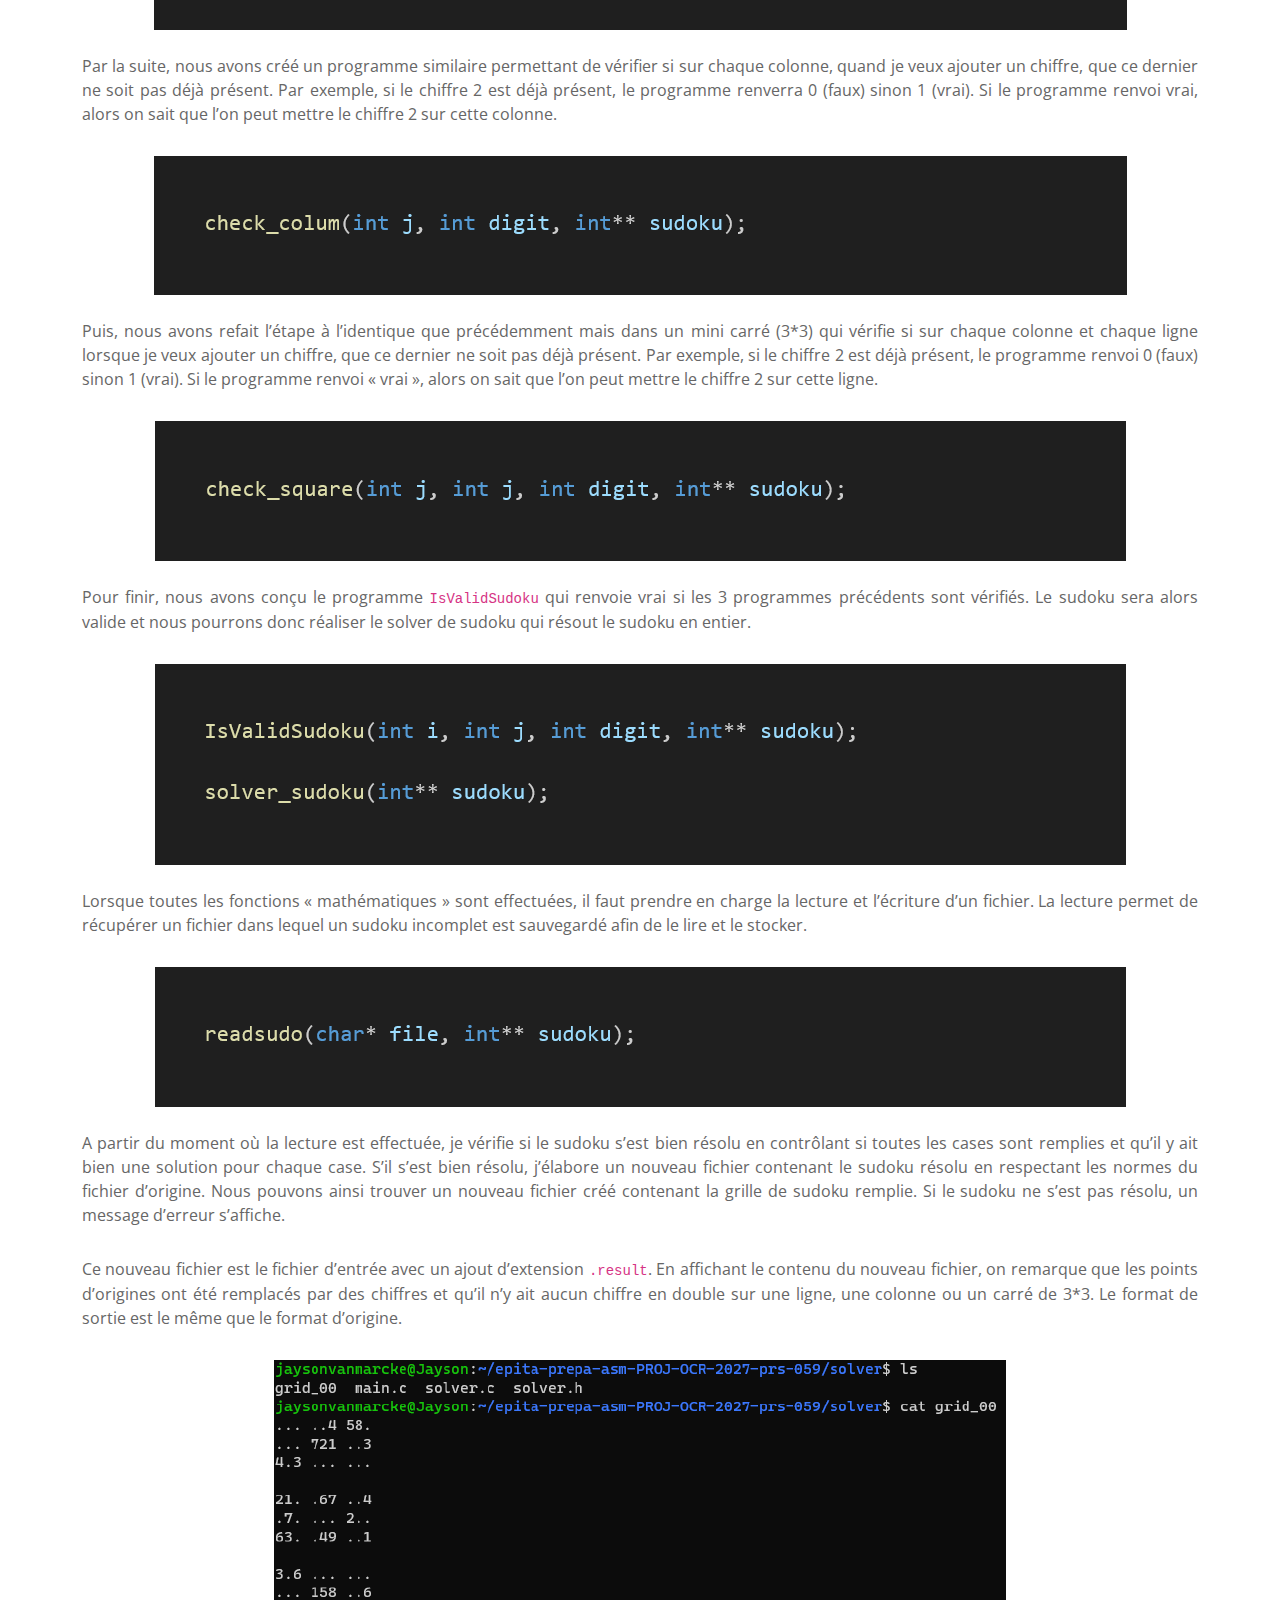
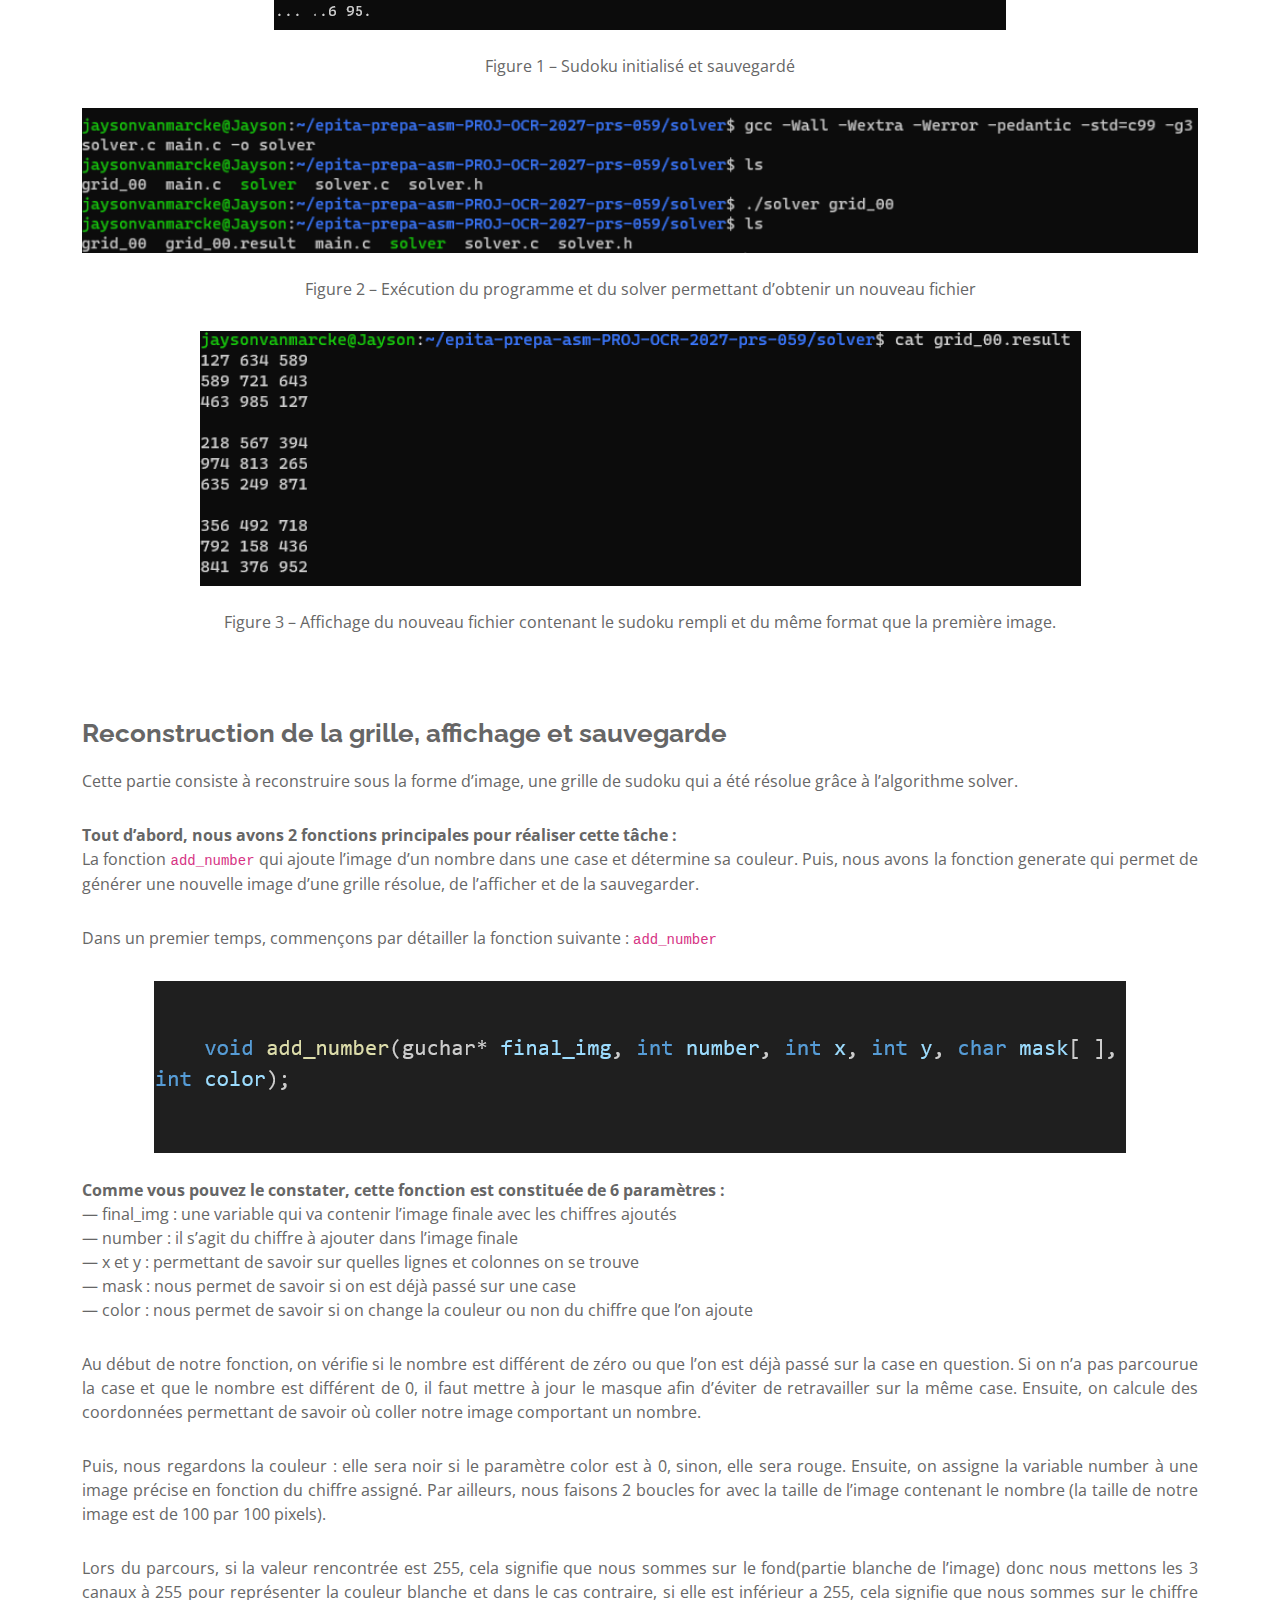
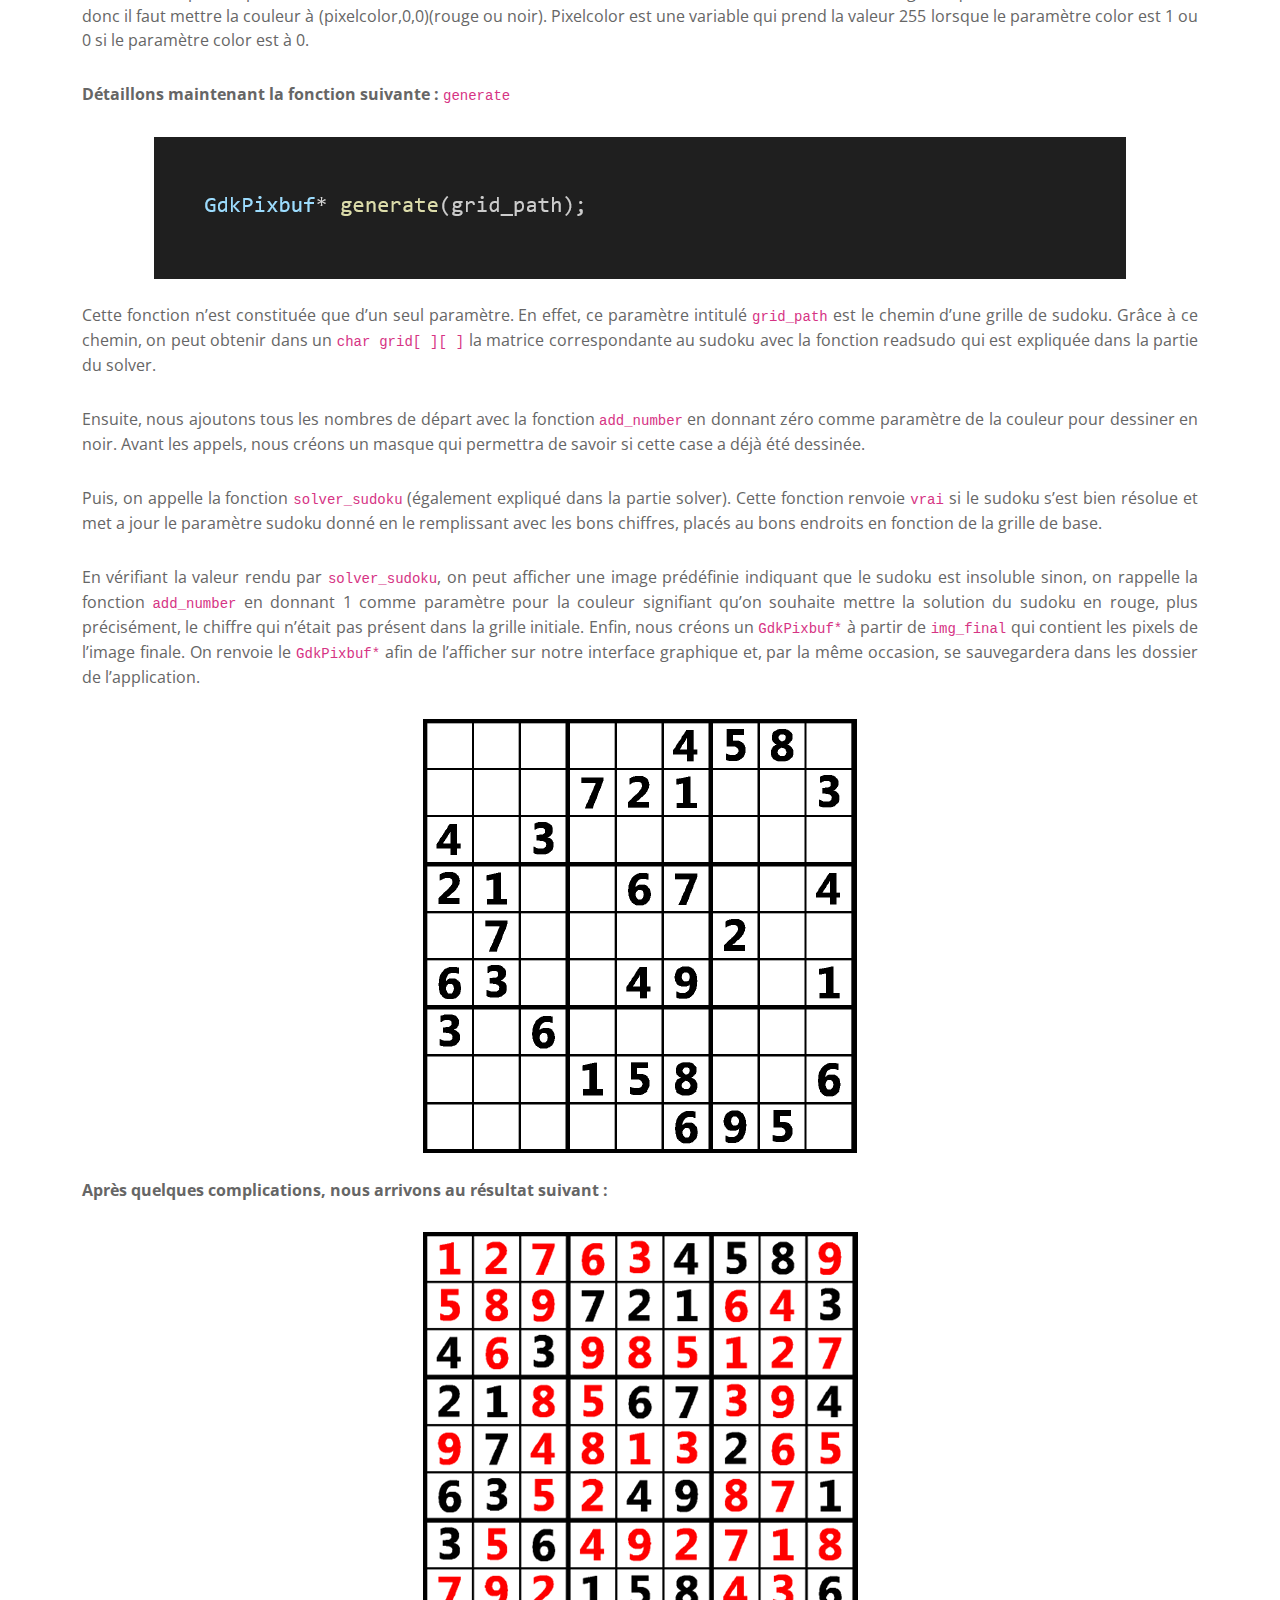
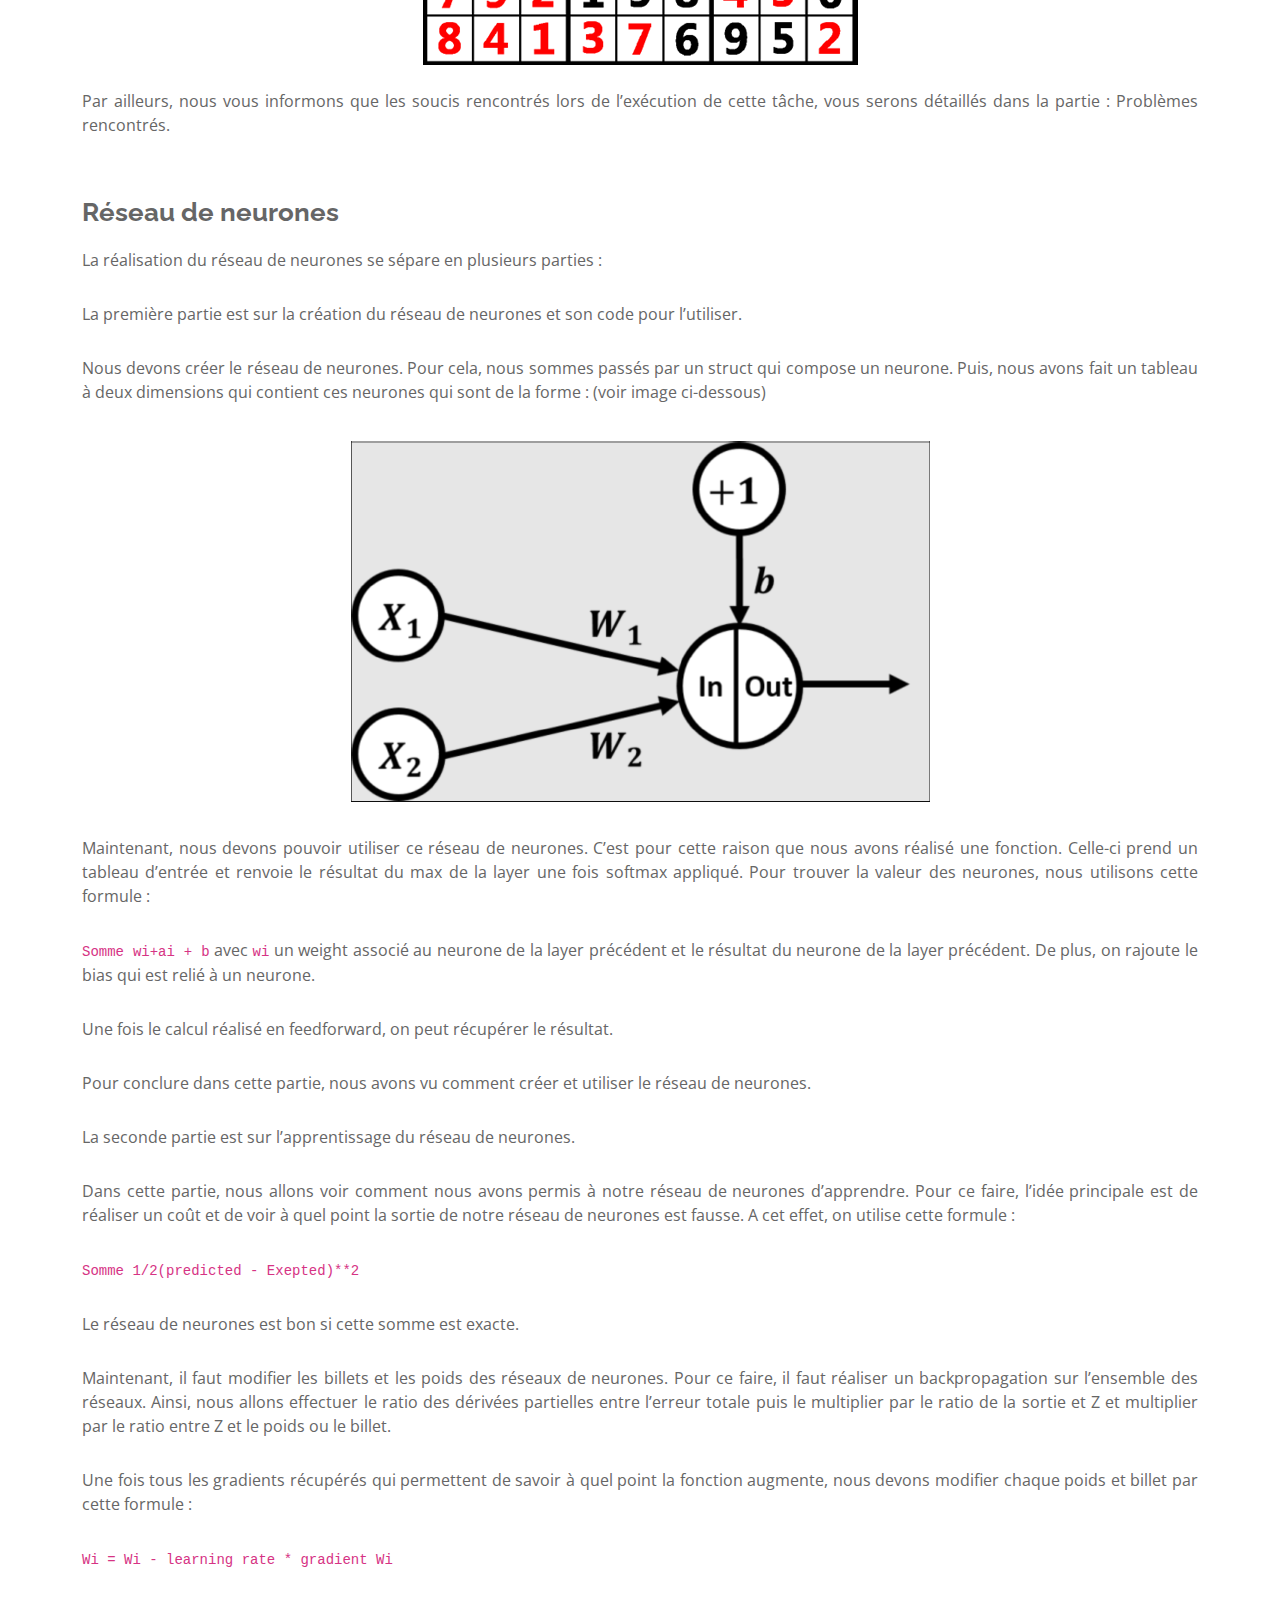
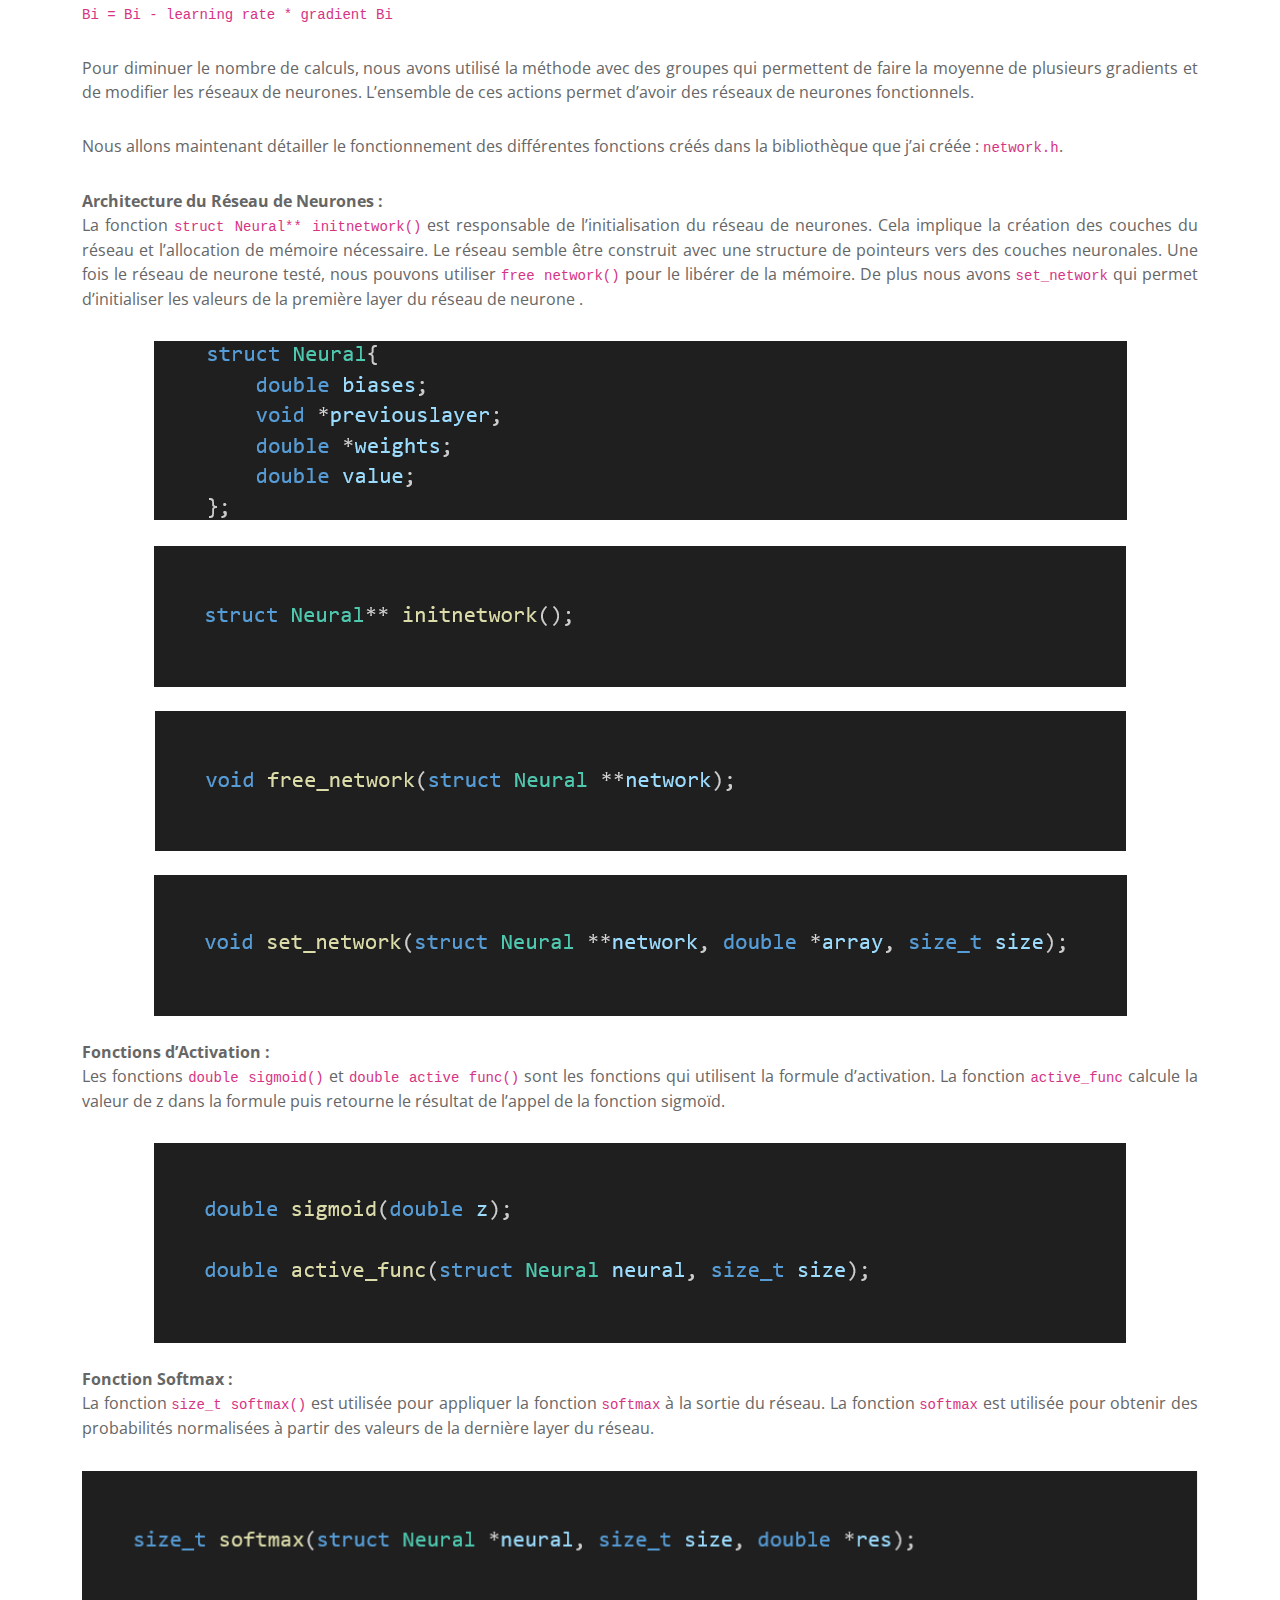
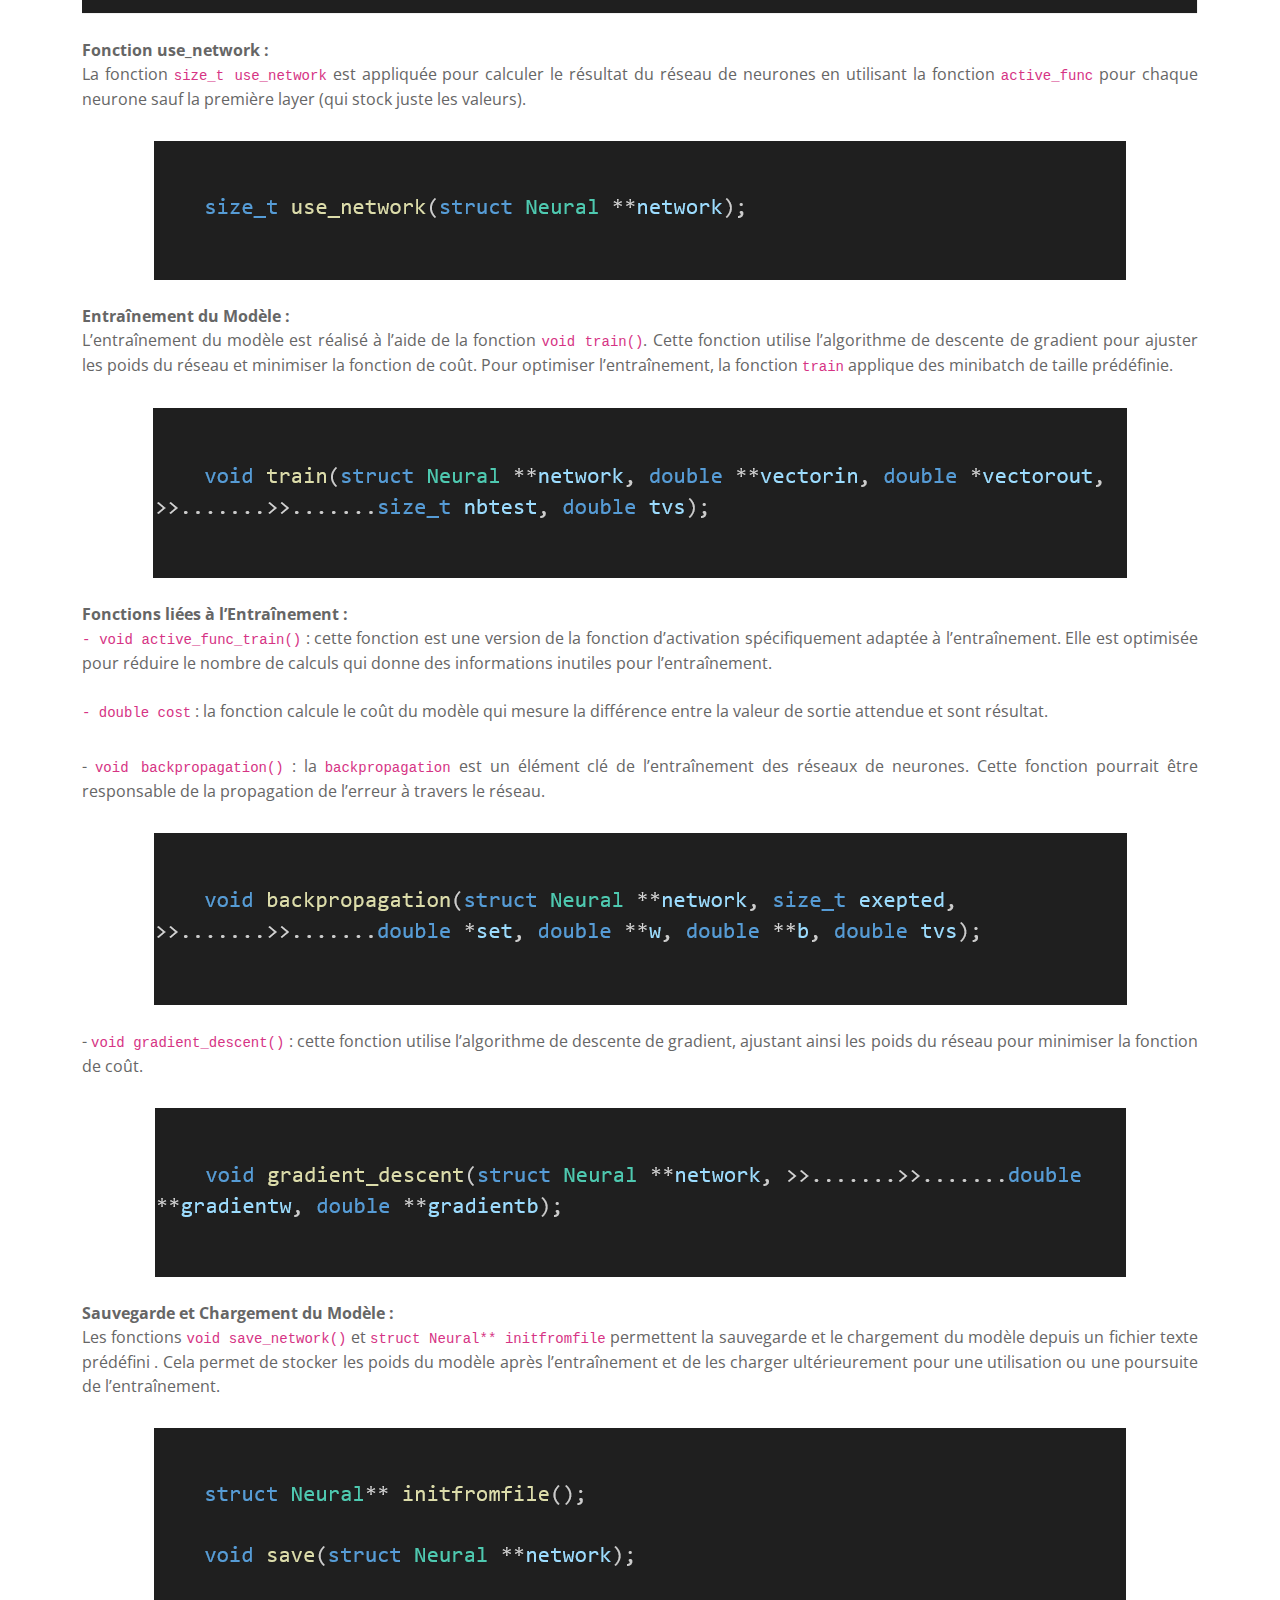
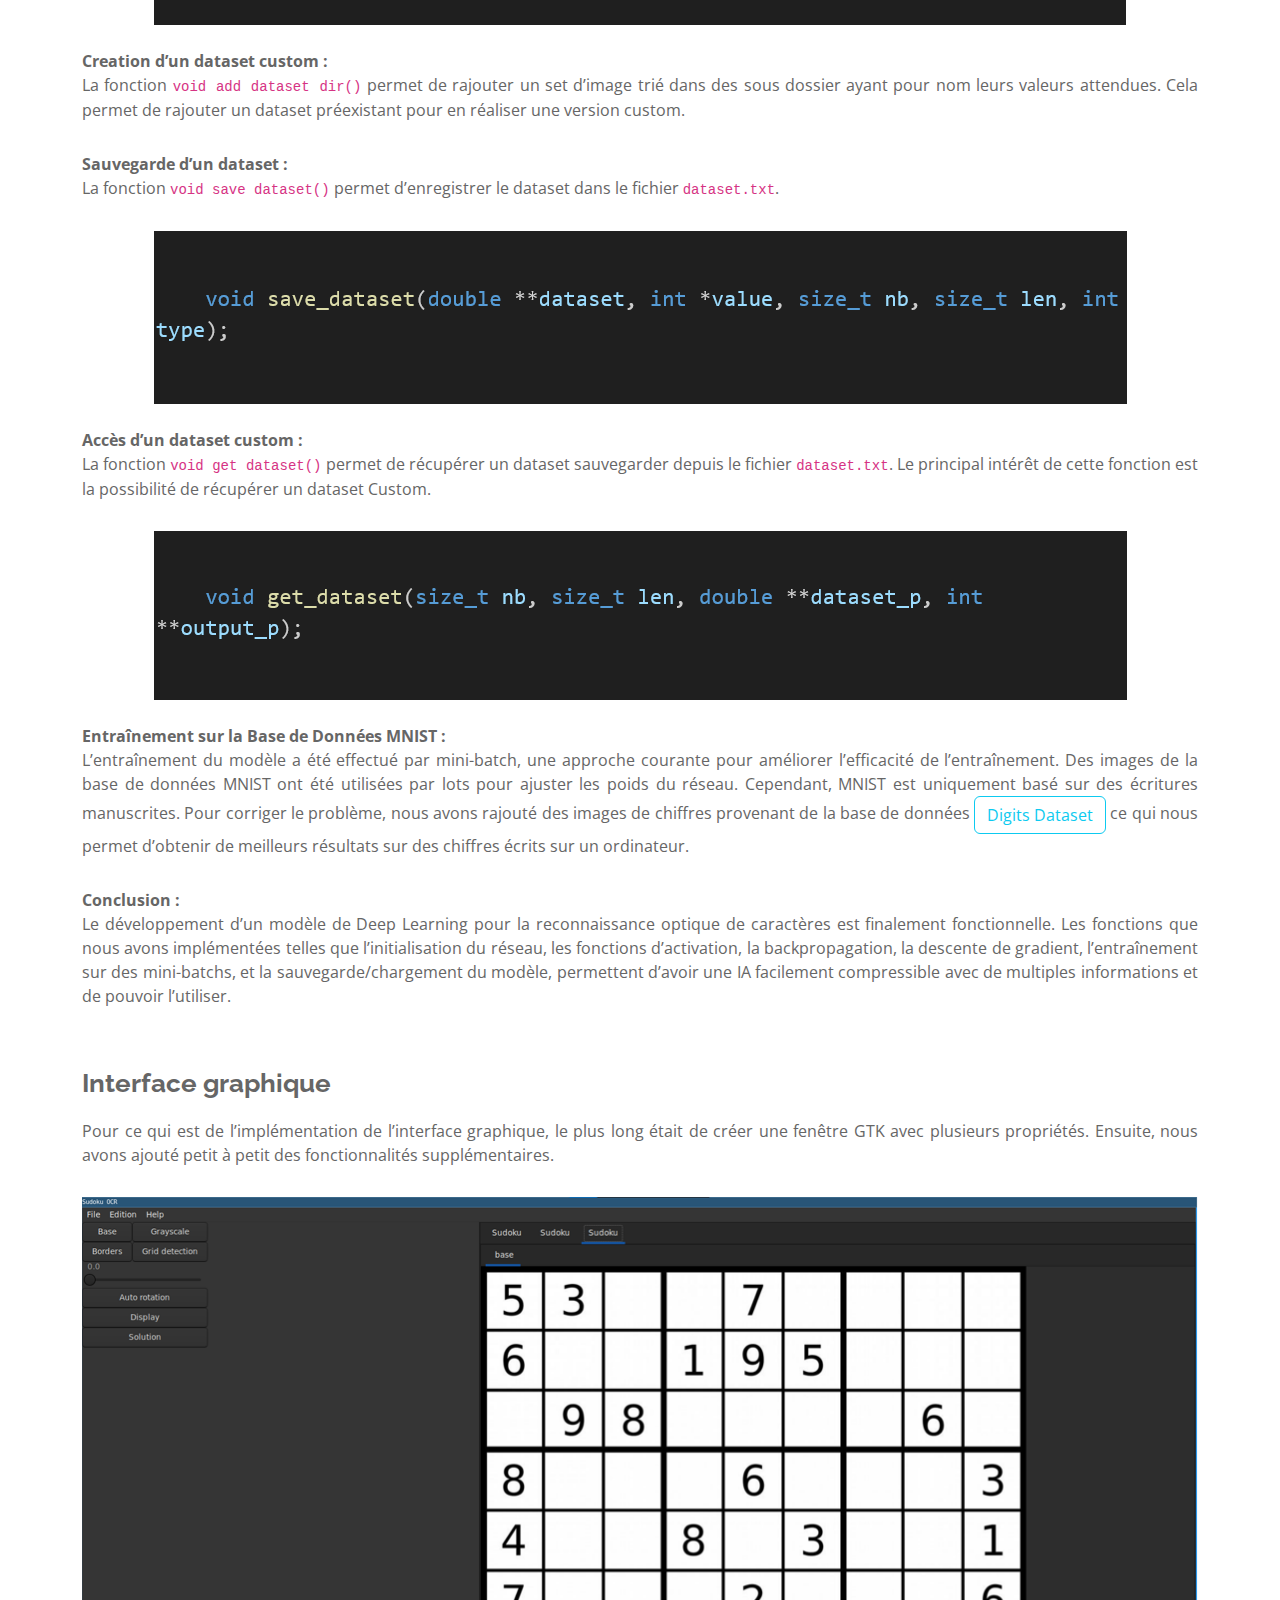
<file: portfolio-details-techniques.html>
<!DOCTYPE html>
<html lang="en">

<head>
  <meta charset="utf-8">
  <meta content="width=device-width, initial-scale=1.0" name="viewport">

  <title>Solver de Sudoku - Techniques</title>
  <meta content="" name="description">
  <meta content="" name="keywords">

  <!-- Facebook Opengraph integration: https://developers.facebook.com/docs/sharing/opengraph -->
  <meta property="og:title" content="">
  <meta property="og:image" content="">
  <meta property="og:url" content="">
  <meta property="og:site_name" content="">
  <meta property="og:description" content="">

  <!-- Twitter Cards integration: https://dev.twitter.com/cards/  -->
  <meta name="twitter:card" content="summary">
  <meta name="twitter:site" content="">
  <meta name="twitter:title" content="">
  <meta name="twitter:description" content="">
  <meta name="twitter:image" content="">

  <!-- Favicons -->
  <link href="assets/img/favicon.png" rel="icon">
  <link href="assets/img/apple-touch-icon.png" rel="apple-touch-icon">

  <!-- Google Fonts -->
  <link href="https://fonts.googleapis.com/css?family=Open+Sans:300,300i,400,400i,700,700i|Raleway:300,400,500,700,800" rel="stylesheet">

  <!-- Vendor CSS Files -->
  <link href="assets/vendor/aos/aos.css" rel="stylesheet">
  <link href="assets/vendor/bootstrap/css/bootstrap.min.css" rel="stylesheet">
  <link href="assets/vendor/bootstrap-icons/bootstrap-icons.css" rel="stylesheet">
  <link href="assets/vendor/glightbox/css/glightbox.min.css" rel="stylesheet">
  <link href="assets/vendor/swiper/swiper-bundle.min.css" rel="stylesheet">

  <!-- Template Main CSS File -->
  <link href="assets/css/style.css" rel="stylesheet">

  <!-- =======================================================
  * Template Name: Imperial
  * Updated: Nov 17 2023 with Bootstrap v5.3.2
  * Template URL: https://bootstrapmade.com/imperial-free-onepage-bootstrap-theme/
  * Author: BootstrapMade.com
  * License: https://bootstrapmade.com/license/
  ======================================================== -->
</head>

<body>

  <!-- ======= Header ======= -->
  <header id="header" class="d-flex align-items-center">
    <div class="container d-flex align-items-center justify-content-between">

      <a href="index.html" class="logo mr-auto"><img src="assets/img/logo4.png" alt=""></a>
      <!-- Uncomment below if you prefer to use a text logo -->
      <!-- <h1 class="logo mr-auto"><a href="index.html">Imperial</a></h1> -->

      <nav id="navbar" class="navbar">
        <ul>
          <li><a class="nav-link scrollto " href="index.html#portfolio">Retour</a></li>
        </ul>
        <i class="bi bi-list mobile-nav-toggle"></i>
      </nav><!-- .navbar --> 

    </div>
  </header><!-- End Header -->

  <main id="main">

    <!-- ======= Breadcrumbs ======= -->
    <section id="breadcrumbs" class="breadcrumbs">
      <div class="container">

        <div class="d-flex justify-content-between align-items-center">
          <h2>Les aspects techniques</h2>
        </div>

      </div>
    </section><!-- End Breadcrumbs -->

    <!-- ======= Portfolio Details Section ======= -->
    <section id="portfolio-details" class="portfolio-details">
      <div class="container">

        <div class="row gy-4">

          <div class="col-lg-8">
            <div class="portfolio-details-slider swiper">
              <div class="swiper-wrapper align-items-center">

                <div class="swiper-slide">
                  <img src="assets/img/portfolio/aspects-techniques1.webp" alt="">
                </div>

                <div class="swiper-slide">
                  <img src="assets/img/portfolio/aspects-techniques2.png" alt="">
                </div>

                <div class="swiper-slide">
                  <img src="assets/img/portfolio/aspects-techniques3.png" alt="">
                </div>

              </div>
              <div class="swiper-pagination"></div>
            </div>
          </div>

          <div class="col-lg-4">
            <div class="portfolio-info">
              <h3>Projet information</h3>
              <ul>
                <li><strong>Catégorie</strong>: Techniques</li>
                <li><strong>Date du projet</strong>: 10 décembre 2023</li>
              </ul>
            </div>
            <div class="portfolio-description"><br>
              <h2>Résumé</h2>
              
              <p>
                Chargement d’une image et suppression des couleurs <br>
                Rotation manuelle de l’image <br>
                Détection de la grille et de la position des cases <br>
                Rotation automatique <br>
                Découpage de l’image <br>
                Solver sudoku <br>
                Reconstruction de la grille, affichage et sauvegarde <br>
                Réseau de neurones <br>
                Interface graphique <br>
                Solver Hexadoku <br>
                Reconstruction de la grille (hexadoku), affichage et sauvegarde <br>
                Techniques d’optimisations utilisées <br>
                Améliorations potentielles <br>
              </p>
            </div>
          </div>

          <div class="portfolio-description">
            <h2>Chargement d’une image et suppression des couleurs</h2>
            <p>
              Le chargement de l’image s’oppère en utilisant les PixelBuffers offerts par Gdk. Cet objet
              dispose d’une fonction permettant de charger une image de format courant (png, jpeg, ...) directement,
              ainsi que de rapidement obtenir un objet pour Gtk.
            </p>
            <p>
              La suppression des couleurs s’oppère en prenant les cannaux rouges, verts et bleus de l’image
              et les pondérants avec les poids 0,2126 pour le rouge, 0,7152 pour le vert et 0,0722 pour le bleu.
              Ces poids sont des poids courants déterminés à partir de la sensibilité de l’oeil humain aux
              différentes composantes de la lumière blanche.
            </p>
          </div>

          <div class="portfolio-description">
            <h2>Rotation manuelle de l’image</h2>
            <p>
              La rotation de l’image est implémentée en utilisant de façon intensive la bibliothèque Cairo
              sur laquelle est basée Gtk. Cette bibliothèque fournit en effet les fonctions de géometrie courante
              comme la translation, la rotation mises à l’échelle directement.
            </p>
            <p>
              De façon plus détaillée, nous avons rencontré différents problèmes. Le premier était d’utiliser GTK3.0+,
              car ce n’est pas une bibliothèque étudiée en cours. C’etait beaucoup plus compliqué de s’infornmer
              surtout que la documentation officielle n’est pas très compréhensible et ne donne pas
              énormement d’informations.
            </p>
            <p>
              Nous avons tout d’abord commencé à réfléchir sur le résultat attendu lors d’une rotation avec un
              angle précis. Le premier problème était de redimensionner l’image finale car si elle n’est pas
              redimensionnée, on risque de perdre des informations importantes sur la grille de sudoku (voir
              image ci-dessous).
            </p>

            <div class="text-center">
              <img class="responsiveimg" src="assets/img/figure5.png" alt="exemple image">
              <p> <br>
                Ici, les parties en rouge sont nécessaires pour avoir toutes les informations de l’image originale.
              </p>
            </div>

            <p>
              Nous avons essayé d’implémenter la rotation de l’image mais les pixels sont stockés
              différemment. L’implémentation générale étudiée en classe était un tableau de tableau contenant
              un élément qui a 3 ou 4 attributs qui étaient RGBA ou RGB. Avec GTK, il y a seulement un
              tableau donc une implementation en Row-Major order et, où les 3 ou 4 premières valeurs
              correspondent aux valeurs RGBA du premier pixel et ainsi de suite.
            </p>
            <p>
              Suite à un temps considérable de recherches, nous avons découvert qu’une fonction intégrée existait
              déjà avec Cairo, un outils spécialisé dans la manipulation d’image. nous avons donc du passer encore
              quelques heures sur la faible documentation disponible afin de comprendre son fonctionnement.
            </p>
            <p>
              A la fin, l’algorithme était assez simple : <br>
              - Créer une nouvelle image blanche avec les dimensions finales. <br>
              - Coller l’image de base tournée. <br>
              Mais, la dernière étape nécessitait une compréhension approfondie du collage de l’image. En
              effet, pour coller l’image, il fallait s’assurer qu’elle soit bien centrée à la fin en ne perdant aucune
              information. Cependant, la fonction de collage commençait avec le pixel en haut à gauche de
              l’image de base. Il a donc fallu calculer les coordonnées de ce pixel à l’image finale afin de bien
              se placer pour le coller efficacement.
            </p>
          </div>

          <div class="portfolio-description">
            <h2>Détection de la grille et de la position des cases</h2>
            <p>
              La détection de la grille se découpe en trois étapes : dans un premier temps, nous appliquons
              un filtre permettant de passer la grille en niveau de gris standard, en utilisant les coefficients
              classiques. Ensuite, nous cherchons la valeur optimale pour le filtre passe haut en utilisant
              le filtre de Hotsu. Cet outil consiste a ne plus considérer l’image comme une image, mais un
              ensemble de raies de niveaux de gris. Ceci permet de trouver la valeur de niveaux de gris
              propre a chaque image à partir de laquelle on garde le maximum d’information utiles, tout en
              supprimant le plus de bruit possible.
            </p>

            <p>
              Ceci permet d’obtenir une image plus nette même sur des images peu lisibles. Une fois ceci
              fait, le filtre de Sobel est applique, il s’agit d’un masque discret passant sur l’image permettant
              de mettre en valeur les contours : deux masques passent, l’un pour les abscisses, l’un pour les
              ordonnés. Ces deux masques sont réunis dans un seul, dans le but de réduire le nombre de
              calculs et donc la complexité de l’algorithme.
            </p>

            <p>
              Nous calculons ensuite un gradient indiquant une probabilité qu’il y ait un bord a l’endroit
              observé, puis nous appliquons un filtre de contraste afin de mettre en valeur ce résultat.
            </p>

            <p>
              Une fois ce filtre appliqué, nous utilisons une transformée de Hough pour détecter les différentes
              droites qui composent l’image. L’implémentation de cette dernière n’as pas changer
              depuis le dernier rapport, aucune amélioration potentielle n’ayant été vue.
            </p>
          </div>

          <div class="portfolio-description">
            <h2>Rotation automatique</h2>
            <p>
              La transformé de Hough retourne une liste de ligne potentielle dans l’image. Nous allons
              donc utiliser la première ligne de cette liste et on suppose qu’il s’agit de la verticale. Puis,
              on applique une rotation de <code>2π − α</code> avec <code>α</code> l’angle étant détecté par la transformé de Hough.
              Ceci permet de mettre l’image d’aplomb afin de passer par dessus la détection des cases faites
              à l’aide d’une réapplication de la transformé de Hough et ensuite l’application de l’IA après
              récupération de l’image et suppression des restes de bordures.
            </p>
          </div>

          <div class="portfolio-description">
            <h2>Découpage de l’image</h2>
            <p>
              Le découpage de l’image se passe en trois parties : dans un premier temps, la transformée
              de Hough est appliquée sur l’ensemble de l’image permettant ainsi de détecter les différentes
              droites composant la grille. Cette opération se fait en passant d’un espace en coordonnées cartésiennes
              à un espace en coordonnées polaires. Dans cet espace, tous les points composant une
              même droite sont sur le même point.
            </p>
            <p>
              Nous pouvons ainsi par des opérations de trigonométrie récupérer les différentes droites composant
              l’image. Il est à noté que cette technique ne sert pas uniquement à trouver des droites
              mais également des segments de droites sous leurs formes probabilisées. Le code utilisé pour
              la transformée de Hough est ici une adaptation de l’implémentation de la célèbre bibliothèque
              OpenCV. Nous avions commencé avec une implémentation "faite maison". En revanche, cette
              dernière souffrait d’imprécisions ainsi que d’un manque critique de performance. Il fallait de
              l’ordre de 1 minute et 4Gio de RAM pour détecter les contours d’une grille simple.
            </p>
            <p>
              Après, nous recherchons les plus petits quadrilatères possibles dans l’image pour ensuite les
              enregistrer comme étant les différentes cases du Sudoku recherché. Pour ce faire, nous avons
              trié les droites trouvées entre les droites verticales et les droites horizontales. Ce tri s’opère en
              appliquant une fonction de seuil sur la composante x du vecteur directeur. En effet plus x se
              rapproche de la valeur 1, plus la ligne se rapproche de la verticale. Une fois ceci fait, les droites
              verticales sont triées en fonction de leur valeur de l’abscisse et des droites horizontales en fonction
              de leur ordonnée. Une fois ce tri fait, les deux listes sont parcourues afin de trouver les cases.
            </p>
            <p>
              Les cases sont ensuite trouvées en calculant 4 intersections de droite donnant ainsi les coordonnées des 4 sommets de la grille.
            </p>
            <p>
              Le quadrilatère connexe définit par ces 4 points est ensuite extrait de l’image pour être placé
              sur une image de taille minimale au fond blanc puis sauvegardé. Pour obtenir l’image finale,
              nous récupérons l’ensemble des pixels de l’image de base compris entre la plus petite et la plus
              grande ordonnée du quadrilatère ainsi qu’entre sa plus petite et plus grande abscisse.
            </p>
          </div>

          <div class="portfolio-description">
            <h2>Solver sudoku</h2>
            <p>
              Hors mis le fait que le sudoku est un jeu de puzzle divertissant, stimulant et particulièrement
              attrayant, une fois qu’on s’y habitue, sa résolution m’a toujours intéressé et intrigué. C’est la
              raison pour laquelle j’ai pris en charge l’algorithme permettant de le résoudre.
            </p>

            <p>
              Le principe d’un sudoku est simple. Le joueur a pour tâche de remplir les cases vides avec
              les chiffres manquants et ainsi compléter la grille en se basant sur la logique. Au début du jeu,
              la grille de taille 9*9 a des cases qui sont au préalable déjà remplies. Ainsi, la consigne est d’assigner
              des chiffres compris entre 1 et 9 dans les cases de cette grille qui sont vides. Cependant, il
              est strictement interdit selon les règles du sudoku d’avoir un doublon sur une ligne, une colonne
              ou dans un mini carré de taille 3*3. Dans le cas ou un chiffre est déjà présent, on testera avec
              un autre chiffre si ce dernier est présent. C’est un exercice de réflexion et de logique permettant
              de faire travailler intensivement le cerveau en stimulant les neurones.
            </p>

            <p>
              Dès lors, nous avons établi la construction de notre algorithme solver en différentes étapes prédéfinies :
            </p>

            <p>
              Dans un premier temps, nous avons créé un programme permettant de vérifier si une case est vide
              dans le sudoku afin d’y inscrire un chiffre compris entre 1 et 9.
            </p>

            <div class="text-center">
              <img class="responsiveimg" src="assets/img/figure14.png" alt="code">
            </div> <br>

            <p>
              Ensuite, une fois que nous avons vérifié le nombre de cases vides dans la grille du sudoku,
              les règles du jeu citées précédemment sont appliquées.
            </p>

            <p>
              Nous avons créé un programme permettant de vérifier si sur chaque ligne, quand je veux ajouter
              un chiffre, que ce dernier ne soit pas déjà présent. Par exemple, si le chiffre 2 est déjà présent,
              le programme renverra 0 (faux) sinon 1 (vrai). Si le programme renvoi vrai, alors on sait que
              l’on peut mettre le chiffre 2 sur cette ligne.
            </p>

            <div class="text-center">
              <img class="responsiveimg" src="assets/img/figure15.png" alt="code">
            </div> <br>

            <p>
              Par la suite, nous avons créé un programme similaire permettant de vérifier si sur chaque colonne,
              quand je veux ajouter un chiffre, que ce dernier ne soit pas déjà présent. Par exemple, si le
              chiffre 2 est déjà présent, le programme renverra 0 (faux) sinon 1 (vrai). Si le programme renvoi
              vrai, alors on sait que l’on peut mettre le chiffre 2 sur cette colonne.
            </p>

            <div class="text-center">
              <img class="responsiveimg" src="assets/img/figure16.png" alt="code">
            </div> <br>

            <p>
              Puis, nous avons refait l’étape à l’identique que précédemment mais dans un mini carré (3*3) qui
              vérifie si sur chaque colonne et chaque ligne lorsque je veux ajouter un chiffre, que ce dernier ne
              soit pas déjà présent. Par exemple, si le chiffre 2 est déjà présent, le programme renvoi 0 (faux)
              sinon 1 (vrai). Si le programme renvoi « vrai », alors on sait que l’on peut mettre le chiffre 2
              sur cette ligne.
            </p>

            <div class="text-center">
              <img class="responsiveimg" src="assets/img/figure17.png" alt="code">
            </div> <br>

            <p>
              Pour finir, nous avons conçu le programme <code>IsValidSudoku</code> qui renvoie vrai si les 3 programmes
              précédents sont vérifiés. Le sudoku sera alors valide et nous pourrons donc réaliser le solver de
              sudoku qui résout le sudoku en entier.
            </p>

            <div class="text-center">
              <img class="responsiveimg" src="assets/img/figure18.png" alt="code">
            </div> <br>

            <p>
              Lorsque toutes les fonctions « mathématiques » sont effectuées, il faut prendre en charge
              la lecture et l’écriture d’un fichier. La lecture permet de récupérer un fichier dans lequel un
              sudoku incomplet est sauvegardé afin de le lire et le stocker.
            </p>

            <div class="text-center">
              <img class="responsiveimg" src="assets/img/figure19.png" alt="code">
            </div> <br>

            <p>
              A partir du moment où la lecture est effectuée, je vérifie si le sudoku s’est bien résolu en
              contrôlant si toutes les cases sont remplies et qu’il y ait bien une solution pour chaque case.
              S’il s’est bien résolu, j’élabore un nouveau fichier contenant le sudoku résolu en respectant les
              normes du fichier d’origine. Nous pouvons ainsi trouver un nouveau fichier créé contenant la
              grille de sudoku remplie. Si le sudoku ne s’est pas résolu, un message d’erreur s’affiche.
            </p>

            <p>
              Ce nouveau fichier est le fichier d’entrée avec un ajout d’extension <code>.result</code>. En affichant
              le contenu du nouveau fichier, on remarque que les points d’origines ont été remplacés par des
              chiffres et qu’il n’y ait aucun chiffre en double sur une ligne, une colonne ou un carré de 3*3.
              Le format de sortie est le même que le format d’origine.
            </p>

            <div class="text-center">
              <img class="responsiveimg" src="assets/img/figure1.png" alt="Figure 1 – Sudoku initialisé et sauvegardé">
              <p class="text-center"> <br>
                Figure 1 – Sudoku initialisé et sauvegardé
              </p>
            </div>

            <div class="text-center">
              <img class="responsiveimg" src="assets/img/figure2.png" alt="Figure 2 – Exécution du programme et du solver permettant d’obtenir un nouveau fichier">
              <p class="text-center"> <br>
                Figure 2 – Exécution du programme et du solver permettant d’obtenir un nouveau fichier
              </p>
            </div>

            <div class="text-center">
              <img class="responsiveimg" src="assets/img/figure3.png" alt="Figure 3 – Affichage du nouveau fichier contenant le sudoku rempli et du même format que la première image">
              <p class="text-center"> <br>
                Figure 3 – Affichage du nouveau fichier contenant le sudoku rempli et du même format que la première image.
              </p>
            </div>
          </div>

          <div class="portfolio-description" >
            <h2>Reconstruction de la grille, affichage et sauvegarde</h2>
            <p>
              Cette partie consiste à reconstruire sous la forme d’image, une grille de sudoku qui a été
              résolue grâce à l’algorithme solver.
            </p>

            <p>
              <strong>Tout d’abord, nous avons 2 fonctions principales pour réaliser cette tâche :</strong> <br>
              La fonction <code>add_number</code> qui ajoute l’image d’un nombre dans une case et détermine sa couleur. Puis, nous
              avons la fonction generate qui permet de générer une nouvelle image d’une grille résolue, de
              l’afficher et de la sauvegarder.
            </p>

            <p>
              Dans un premier temps, commençons par détailler la fonction suivante : <code>add_number</code>
            </p>

            <div class="text-center">
              <img class="responsiveimg" src="assets/img/figure12.png" alt="grille sudoku">
            </div> <br>

            <p>
              <strong>Comme vous pouvez le constater, cette fonction est constituée de 6 paramètres :</strong> <br>
              — final_img : une variable qui va contenir l’image finale avec les chiffres ajoutés <br>
              — number : il s’agit du chiffre à ajouter dans l’image finale <br>
              — x et y : permettant de savoir sur quelles lignes et colonnes on se trouve <br>
              — mask : nous permet de savoir si on est déjà passé sur une case <br>
              — color : nous permet de savoir si on change la couleur ou non du chiffre que l’on ajoute <br>
            </p>

            <p>
              Au début de notre fonction, on vérifie si le nombre est différent de zéro ou que l’on est déjà
              passé sur la case en question. Si on n’a pas parcourue la case et que le nombre est différent
              de 0, il faut mettre à jour le masque afin d’éviter de retravailler sur la même case. Ensuite, on
              calcule des coordonnées permettant de savoir où coller notre image comportant un nombre.
            </p>

            <p>
              Puis, nous regardons la couleur : elle sera noir si le paramètre color est à 0, sinon, elle sera
              rouge. Ensuite, on assigne la variable number à une image précise en fonction du chiffre assigné.
              Par ailleurs, nous faisons 2 boucles for avec la taille de l’image contenant le nombre (la taille
              de notre image est de 100 par 100 pixels).
            </p>

            <p>
              Lors du parcours, si la valeur rencontrée est 255, cela signifie que nous sommes sur le
              fond(partie blanche de l’image) donc nous mettons les 3 canaux à 255 pour représenter la
              couleur blanche et dans le cas contraire, si elle est inférieur a 255, cela signifie que nous sommes
              sur le chiffre donc il faut mettre la couleur à (pixelcolor,0,0)(rouge ou noir). Pixelcolor est une
              variable qui prend la valeur 255 lorsque le paramètre color est 1 ou 0 si le paramètre color est
              à 0.
            </p>

            <p>
              <strong>Détaillons maintenant la fonction suivante :</strong> <code>generate</code>
            </p>

            <div class="text-center">
              <img class="responsiveimg" src="assets/img/figure13.png" alt="code">
            </div> <br>

            <p>
              Cette fonction n’est constituée que d’un seul paramètre. En effet, ce paramètre intitulé
              <code>grid_path</code> est le chemin d’une grille de sudoku. Grâce à ce chemin, on peut obtenir dans un
              <code>char grid[ ][ ]</code> la matrice correspondante au sudoku avec la fonction readsudo qui est expliquée
              dans la partie du solver.
            </p>

            <p>
              Ensuite, nous ajoutons tous les nombres de départ avec la fonction <code>add_number</code> en donnant
              zéro comme paramètre de la couleur pour dessiner en noir. Avant les appels, nous créons un
              masque qui permettra de savoir si cette case a déjà été dessinée.
            </p>

            <p>
              Puis, on appelle la fonction <code>solver_sudoku</code> (également expliqué dans la partie solver). Cette fonction
              renvoie <code>vrai</code> si le sudoku s’est bien résolue et met a jour le paramètre sudoku
              donné en le remplissant avec les bons chiffres, placés au bons endroits en fonction de la grille
              de base.
            </p>

            <p>
              En vérifiant la valeur rendu par <code>solver_sudoku</code>, on peut afficher une image prédéfinie indiquant
              que le sudoku est insoluble sinon, on rappelle la fonction <code>add_number</code> en donnant 1
              comme paramètre pour la couleur signifiant qu’on souhaite mettre la solution du sudoku en
              rouge, plus précisément, le chiffre qui n’était pas présent dans la grille initiale. Enfin, nous
              créons un <code>GdkPixbuf*</code> à partir de <code>img_final</code> qui contient les pixels de l’image finale. On renvoie
              le <code>GdkPixbuf*</code> afin de l’afficher sur notre interface graphique et, par la même occasion, se
              sauvegardera dans les dossier de l’application.
            </p>

            <div class="text-center">
              <img class="responsiveimg" src="assets/img/figure6.png" alt="grille sudoku">
            </div> <br>

          <p>
            <strong>Après quelques complications, nous arrivons au résultat suivant :</strong>
          </p>

          <div class="text-center">
            <img class="responsiveimg" src="assets/img/figure7.png" alt="grille sudoku">
          </div> <br>

          <p>
            Par ailleurs, nous vous informons que les soucis rencontrés lors de l’exécution de cette tâche,
            vous serons détaillés dans la partie : Problèmes rencontrés.
          </p>

          <div class="portfolio-description" >
            <h2>Réseau de neurones</h2>
            <p>
              La réalisation du réseau de neurones se sépare en plusieurs parties :
            </p>

            <p>
              La première partie est sur la création du réseau de neurones et son code pour l’utiliser.
            </p>

            <p>
              Nous devons créer le réseau de neurones. Pour cela, nous sommes passés par un struct qui compose
              un neurone. Puis, nous avons fait un tableau à deux dimensions qui contient ces neurones qui sont de
              la forme : (voir image ci-dessous)
            </p>

            <div class="text-center">
              <img class="responsiveimg" src="assets/img/figure4.png" alt="Réseau de neurones">
            </div> <br>

          <p>
            Maintenant, nous devons pouvoir utiliser ce réseau de neurones. C’est pour cette raison que
            nous avons réalisé une fonction. Celle-ci prend un tableau d’entrée et renvoie le résultat du max de
            la layer une fois softmax appliqué. Pour trouver la valeur des neurones, nous utilisons cette
            formule :
          </p>

          <p>
            <code>Somme wi+ai + b</code> avec <code>wi</code> un weight associé au neurone de la layer précédent et le résultat
            du neurone de la layer précédent. De plus, on rajoute le bias qui est relié à un neurone.
          </p>

          <p>
            Une fois le calcul réalisé en feedforward, on peut récupérer le résultat.
          </p>

          <p>
            Pour conclure dans cette partie, nous avons vu comment créer et utiliser le réseau de neurones.
          </p>

          <p>
            La seconde partie est sur l’apprentissage du réseau de neurones.
          </p>

          <p>
            Dans cette partie, nous allons voir comment nous avons permis à notre réseau de neurones d’apprendre.
            Pour ce faire, l’idée principale est de réaliser un coût et de voir à quel point la sortie
            de notre réseau de neurones est fausse. A cet effet, on utilise cette formule :
          </p>

          <p>
            <code>
              Somme 1/2(predicted - Exepted)**2
            </code>
          </p>

          <p>
            Le réseau de neurones est bon si cette somme est exacte.
          </p>

          <p>
            Maintenant, il faut modifier les billets et les poids des réseaux de neurones. Pour ce faire,
            il faut réaliser un backpropagation sur l’ensemble des réseaux. Ainsi, nous allons effectuer le
            ratio des dérivées partielles entre l’erreur totale puis le multiplier par le ratio de la sortie et Z
            et multiplier par le ratio entre Z et le poids ou le billet.
          </p>

          <p>
            Une fois tous les gradients récupérés qui permettent de savoir à quel point la fonction augmente,
            nous devons modifier chaque poids et billet par cette formule :
          </p>

          <p>
            <code>
              Wi = Wi - learning rate * gradient Wi
            </code>
          </p>

          <p>
            <code>
              Bi = Bi - learning rate * gradient Bi
            </code>
          </p>

          <p>
            Pour diminuer le nombre de calculs, nous avons utilisé la méthode avec des groupes qui permettent
            de faire la moyenne de plusieurs gradients et de modifier les réseaux de neurones. L’ensemble
            de ces actions permet d’avoir des réseaux de neurones fonctionnels.
          </p>

          <p>
            Nous allons maintenant détailler le fonctionnement des différentes fonctions créés dans la
            bibliothèque que j’ai créée : <code>network.h</code>.
          </p>

          <p>
            <strong>Architecture du Réseau de Neurones :</strong> <br>
            La fonction <code>struct Neural** initnetwork()</code> est responsable
            de l’initialisation du réseau de neurones. Cela implique la création des couches du
            réseau et l’allocation de mémoire nécessaire. Le réseau semble être construit avec une structure
            de pointeurs vers des couches neuronales. Une fois le réseau de neurone testé, nous pouvons
            utiliser <code>free network()</code> pour le libérer de la mémoire. De plus nous avons <code>set_network</code> qui permet
            d’initialiser les valeurs de la première layer du réseau de neurone .
          </p>

          <div class="text-center">
              <img class="responsiveimg" src="assets/img/figure8.png" alt="code">
          </div> <br>

          <div class="text-center">
            <img class="responsiveimg" src="assets/img/figure9.png" alt="code">
          </div> <br>

          <div class="text-center">
            <img class="responsiveimg" src="assets/img/figure10.png" alt="code">
          </div> <br>

          <div class="text-center">
            <img class="responsiveimg" src="assets/img/figure11.png" alt="code">
          </div> <br>

          <p>
            <strong>Fonctions d’Activation :</strong> <br>
            Les fonctions <code>double sigmoid()</code> et <code>double active func()</code> sont les
            fonctions qui utilisent la formule d’activation. La fonction <code>active_func</code> calcule la valeur de z
            dans la formule puis retourne le résultat de l’appel de la fonction sigmoïd.
          </p>

          <div class="text-center">
            <img class="responsiveimg" src="assets/img/figure20.png" alt="code">
          </div> <br>

          <p>
            <strong>Fonction Softmax :</strong> <br>
            La fonction <code>size_t softmax()</code> est utilisée pour appliquer la fonction
            <code>softmax</code> à la sortie du réseau. La fonction <code>softmax</code> est utilisée pour obtenir des probabilités
            normalisées à partir des valeurs de la dernière layer du réseau.
          </p>

          <div class="text-center">
            <img class="responsiveimg" src="assets/img/figure21.png" alt="code">
          </div> <br>

          <p>
            <strong>Fonction use_network :</strong><br>
            La fonction <code>size_t use_network</code> est appliquée pour calculer le
            résultat du réseau de neurones en utilisant la fonction <code>active_func</code> pour chaque neurone sauf
            la première layer (qui stock juste les valeurs).
          </p>

          <div class="text-center">
            <img class="responsiveimg" src="assets/img/figure22.png" alt="code">
          </div> <br>

          <p>
            <strong>Entraînement du Modèle :</strong><br>
            L’entraînement du modèle est réalisé à l’aide de la fonction <code>void train()</code>. 
            Cette fonction utilise l’algorithme de descente de gradient pour ajuster les poids du réseau
            et minimiser la fonction de coût. Pour optimiser l’entraînement, la fonction <code>train</code> applique
            des minibatch de taille prédéfinie.
          </p>

          <div class="text-center">
            <img class="responsiveimg" src="assets/img/figure23.png" alt="code">
          </div> <br>

          <p>
            <strong>Fonctions liées à l’Entraînement :</strong> <br><code> - void active_func_train()</code> : cette fonction est une version
            de la fonction d’activation spécifiquement adaptée à l’entraînement. Elle est optimisée pour
            réduire le nombre de calculs qui donne des informations inutiles pour l’entraînement. <br>
             <br><code> - double cost</code> : la fonction calcule le coût du modèle qui mesure la différence entre la valeur de sortie
            attendue et sont résultat.
          </p>

          <p>
            - <code>void backpropagation()</code> : la <code>backpropagation</code> est un élément clé de l’entraînement des
            réseaux de neurones. Cette fonction pourrait être responsable de la propagation de l’erreur à
            travers le réseau.
          </p>

          <div class="text-center">
            <img class="responsiveimg" src="assets/img/figure25.png" alt="code">
          </div> <br>

          <p>
            - <code>void gradient_descent()</code> : cette fonction utilise l’algorithme de descente de gradient, ajustant
            ainsi les poids du réseau pour minimiser la fonction de coût.
          </p>

          <div class="text-center">
            <img class="responsiveimg" src="assets/img/figure26.png" alt="code">
          </div> <br>

          <p>
            <strong>Sauvegarde et Chargement du Modèle :</strong><br>
            Les fonctions <code>void save_network()</code> et <code>struct Neural** initfromfile</code>
            permettent la sauvegarde et le chargement du modèle depuis un fichier texte
            prédéfini . Cela permet de stocker les poids du modèle après l’entraînement et de les charger
            ultérieurement pour une utilisation ou une poursuite de l’entraînement.
          </p>

          <div class="text-center">
            <img class="responsiveimg" src="assets/img/figure27.png" alt="code">
          </div> <br>

          <p>
            <strong>Creation d’un dataset custom :</strong><br>
            La fonction <code>void add dataset dir()</code> permet de rajouter un
            set d’image trié dans des sous dossier ayant pour nom leurs valeurs attendues. Cela permet de
            rajouter un dataset préexistant pour en réaliser une version custom.
          </p>

          <p>
            <strong>Sauvegarde d’un dataset :</strong><br>
            La fonction <code>void save dataset()</code> permet d’enregistrer le dataset dans le fichier <code>dataset.txt</code>.
          </p>

          <div class="text-center">
            <img class="responsiveimg" src="assets/img/figure29.png" alt="code">
          </div> <br>

          <p>
            <strong>Accès d’un dataset custom :</strong><br>
            La fonction <code>void get dataset()</code> permet de récupérer un dataset
            sauvegarder depuis le fichier <code>dataset.txt</code>. Le principal intérêt de cette fonction est la possibilité
            de récupérer un dataset Custom.
          </p>

          <div class="text-center">
            <img class="responsiveimg" src="assets/img/figure30.png" alt="code">
          </div> <br>

          <p>
            <strong>Entraînement sur la Base de Données MNIST :</strong><br>
            L’entraînement du modèle a été effectué par mini-batch, une approche courante pour améliorer l’efficacité de l’entraînement. 
            Des images de la base de données MNIST ont été utilisées par lots pour ajuster les poids du réseau.
            Cependant, MNIST est uniquement basé sur des écritures manuscrites. 
            Pour corriger le problème, nous avons rajouté des images de chiffres provenant de la base de données 
            <a href="https://www.kaggle.com/datasets/shreyasshrawage/digits" target="_blank"><button type="button" class="btn btn-outline-info">Digits Dataset</button></a> 
            ce qui nous permet d’obtenir de
            meilleurs résultats sur des chiffres écrits sur un ordinateur.
          </p>

          <p>
            <strong>Conclusion :</strong><br>
            Le développement d’un modèle de Deep Learning pour la reconnaissance optique
            de caractères est finalement fonctionnelle. Les fonctions que nous avons implémentées
            telles que l’initialisation du réseau, les fonctions d’activation, la backpropagation, la descente
            de gradient, l’entraînement sur des mini-batchs, et la sauvegarde/chargement du modèle, permettent
            d’avoir une IA facilement compressible avec de multiples informations et de pouvoir
            l’utiliser.
          </p>

          <div class="portfolio-description">
            <h2>Interface graphique</h2>
            <p>
              Pour ce qui est de l’implémentation de l’interface graphique, le plus long était de créer une
              fenêtre GTK avec plusieurs propriétés. Ensuite, nous avons ajouté petit à petit des fonctionnalités
              supplémentaires.
            </p>

            <div class="text-center">
              <img class="responsiveimg" src="assets/img/figure41.png" alt="graphique grille">
            </div> <br>

            <p>
              Le plus important fût d’ouvrir une image afin d’appliquer les modifications souhaitées. Pour
            cela, nous avons dérivé la classe <code>GtkDrawingArea</code> pour l’adapter à nos besoins. En effet, la classe
            <code>GtkImage</code> de base ne fournissait pas la capacité de tourner ou de redimentionner l’image comme
            nous le souhaitions. Nous avons donc créé une classe Image qui permet de traiter les images
            comme nous le voulions.
            </p>

            <p>
              Ensuite, nous avons ajouté un menu qui a 3 boutons : File, Edition et Help.
            </p>

            <p>
              En cliquant sur le bouton File, plusieurs options apparaissent : <br>
              — Open Image : permet d’ouvrir une image depuis les dossiers de l’ordinateur <br>
              — Open Network : permet d’ouvrir une liste de poids pour le réseau de neurones <br>
              — Open Hexa : permet d’ouvrir une grille d’un hexadoku et d’afficher son résultat <br>
              — Quit : permet de quitter l’application <br>
            </p>

            <p>
              Ensuite, en cliquant sur Edition, un bouton save apparaît et permet de sauvegarder l’image affichée sur l’application.
            </p>

            <div class="text-center">
              <img class="responsiveimg" src="assets/img/figure42.png" alt="file menu">
            </div> <br>

            <p>
              Le dernier bouton du menu est le bouton Help. Il permet d’avoir les informations nécessaires
              sur l’utilisation de l’application ainsi que les crédits des concepteurs de celle-ci.
            </p>

            <div class="text-center">
              <img class="responsiveimg" src="assets/img/figure43.png" alt="info et crédits">
            </div> <br>

            <p>
              Après avoir ouvert une image, l’utilisateur peut appliquer plusieurs filtres comme l’échelle
              de gris ou l’affichage des bordures mais aussi réafficher l’image de base. Dans le cas contraire,
              l’utilisateur peut appuyer sur le bouton Auto Rotation pour tourner automatiquement l’image
              ouverte afin d’avoir une meilleure détection de la grille du sudoku. Dans le cas où cela ne
              conviendrait pas à l’utilisateur, il pourra lui même appliquer une rotation entre 0 et 360 degrés.
              Ensuite, viennent le bouton Display qui permet d’afficher une reconstruction de la grille detectée
              par le réseau de neurones et enfin, le bouton Solution qui permet de résoudre la grille de sudoku
              et d’obtenir le résultat.
            </p>

            <div class="text-center">
              <img class="responsiveimg" src="assets/img/figure44.png" alt="bouton">
            </div> <br>

            <p>
              Les images sont contenues dans un notebook qui lui même est contenu dans un notebook
              contenant à son tour les images. Cela permet de se retrouver plus facilement lorsque l’utilisateur
              ouvre plusieurs sudokus.
            </p>

            <div class="text-center">
              <img class="responsiveimg" src="assets/img/figure45.png" alt="bouton">
            </div> <br>

          </div>

          <div class="portfolio-description">
            <h2>Solver Hexadoku</h2>
            <p>
              L’hexadoku est un puzzle plus stimulant et intéressant que le sudoku classique. En effet, le
              joueur n’a plus une grille de 9*9 mais une grille de 16*16, comprenant les lettres hexadécimales.
            </p>

            <p>
              Le principe d’un hexadoku est identique au sudoku. Le joueur a pour tâche de remplir les
              cases vides avec les chiffres manquants et ainsi compléter la grille en se basant sur la logique.
              Au début du jeu, la grille de taille 16*16 a des cases qui sont au préalable déjà remplies. Ainsi,
              la consigne est d’assigner des chiffres compris entre 0 et 9 puis des lettres comprises de A à F
              dans les cases de cette grille qui sont vides. Cependant, il est strictement interdit selon les règles
              de l’hexadoku d’avoir un doublon sur une ligne, une colonne ou dans un mini carré de taille
              4*4. Dans le cas ou un chiffre est déjà présent, on testera avec un autre chiffre si ce dernier est
              présent. C’est un exercice de réflexion et de logique permettant de faire travailler intensivement
              le cerveau en stimulant les neurones.
            </p>

            <p>
              Dès lors, nous avons établi la construction de notre algorithme solver en différentes étapes prédéfinies :
            </p>

            <p>
              Dans un premier temps, nous avons créé un programme permettant de vérifier si une case est vide
              dans l’hexadoku afin d’y inscrire un chiffre compris entre 0 et 9 et une lettre comprise entre A et F.
            </p>

            <div class="text-center">
              <img class="responsiveimg" src="assets/img/figure14.png" alt="code">
            </div> <br>

            <p>
              Ensuite, une fois que nous avons vérifié le nombre de cases vides dans la grille de l’hexadoku,
              les règles du jeu citées précédemment sont appliquées.
            </p>

            <p>
              Nous avons créé un programme permettant de vérifier si sur chaque ligne, quand je veux ajouter
              un chiffre, que ce dernier ne soit pas déjà présent. Par exemple, si le chiffre 2 est déjà présent,
              le programme renverra 0 (faux) sinon 1 (vrai). Si le programme renvoi vrai, alors on sait que
              l’on peut mettre le chiffre 2 sur cette ligne.
            </p>

            <div class="text-center">
              <img class="responsiveimg" src="assets/img/figure15.png" alt="code">
            </div> <br>

            <p>
              Par la suite, nous avons créé un programme similaire permettant de vérifier si sur chaque colonne,
              quand je veux ajouter un chiffre, que ce dernier ne soit pas déjà présent. Par exemple, si le
              chiffre 2 est déjà présent, le programme renverra 0 (faux) sinon 1 (vrai). Si le programme renvoi
              vrai, alors on sait que l’on peut mettre le chiffre 2 sur cette colonne.
            </p>

            <div class="text-center">
              <img class="responsiveimg" src="assets/img/figure16.png" alt="code">
            </div> <br>

            <p>
              Puis, nous avons refait l’étape à l’identique que précédemment mais dans un mini carré (4*4) qui
              vérifie si sur chaque colonne et chaque ligne lorsque je veux ajouter un chiffre, que ce dernier ne
              soit pas déjà présent. Par exemple, si le chiffre 2 est déjà présent, le programme renvoi 0 (faux)
              sinon 1 (vrai). Si le programme renvoi « vrai », alors on sait que l’on peut mettre le chiffre 2
              sur cette ligne.
            </p>

            <div class="text-center">
              <img class="responsiveimg" src="assets/img/figure31.png" alt="code">
            </div> <br>

            <p>
              Pour finir, nous avons conçu le programme <code>IsValidSudoku</code> qui renvoie vrai si les 3 programmes
              précédents sont vérifiés. L’hexadoku sera alors valide et nous pourrons donc réaliser le solver de
              l’hexadoku qui résout l’hexadoku en entier.
            </p>

            <div class="text-center">
              <img class="responsiveimg" src="assets/img/figure32.png" alt="code">
            </div> <br>

            <p>
              Lorsque toutes les fonctions « mathématiques » sont effectuées, il faut prendre en charge
              la lecture et l’écriture d’un fichier. La lecture permet de récupérer un fichier dans lequel un
              hexadoku incomplet est sauvegardé afin de le lire et le stocker.
            </p>

            <div class="text-center">
              <img class="responsiveimg" src="assets/img/figure33.png" alt="code">
            </div> <br>

            <p>
              A partir du moment où la lecture est effectuée, nous vérifions si l’hexadoku s’est bien résolu en
              contrôlant si toutes les cases sont remplies et qu’il y ait bien une solution pour chaque case.
              S’il s’est bien résolu, nojus élaborons un nouveau fichier contenant l’hexadoku résolu en respectant les
              normes du fichier d’origine. Nous pouvons ainsi trouver un nouveau fichier créé contenant la
              grille de l’hexadoku remplie. Si l’hexadoku ne s’est pas résolu, un message d’erreur s’affiche.
            </p>

            <p>
              Ce nouveau fichier est le fichier d’entrée avec un ajout d’extension <code>.result</code>. En affichant
              le contenu du nouveau fichier, on remarque que les points d’origines ont été remplacés par des
              chiffres et lettres et qu’il n’y ait aucun chiffre/lettres en double sur une ligne, une colonne ou
              un carré de 4*4. Le format de sortie est le même que le format d’origine.
            </p>

            <div class="text-center">
              <img class="responsiveimg" src="assets/img/figure34.png" alt="Figure 4 – Hexadoku initialisé et sauvegardé">
              <p class="text-center"> <br>
                Figure 4 – Hexadoku initialisé et sauvegardé
              </p>
            </div>

            <div class="text-center">
              <img class="responsiveimg" src="assets/img/figure35.png" alt="Figure 5 – Exécution du programme et du solver permettant d’obtenir un nouveau fichier">
              <p class="text-center"> <br>
                Figure 5 – Exécution du programme et du solver permettant d’obtenir un nouveau fichier
              </p>
            </div>

            <div class="text-center">
              <img class="responsiveimg" src="assets/img/figure36.png" alt="Figure 6 – Affichage du nouveau fichier contenant le sudoku rempli et du même format que la première image">
              <p class="text-center"> <br>
                Figure 6 – Affichage du nouveau fichier contenant l’hexadoku rempli et du même format que la première image.
              </p>
            </div>
          </div>

          <div class="portfolio-description">
            <h2>Reconstruction de la grille (hexadoku), affichage et sauvegarde</h2>

            <p>
              Cette partie consiste a reconstruire sous la forme d’image une grille d’hexadoku qui a été résolu grâce à l’algorithme <code>solver_hexa</code>
            </p>

            <p>
              <strong>Tout d’abord, nous avons 2 fonctions principales pour réaliser cette tâche :</strong> <br>
              La fonction <code>add_number_hexa</code> qui ajoute l’image d’un nombre dans une case et spécifie sa couleur. Puis,
              nous avons la fonction <code>generate_hexa</code> qui permet de générer une nouvelle image d’une grille
              résolue, de l’afficher et de la sauvegarder.
            </p>

            <p>
              Commençons par détailler la fonction suivante : <code>add_number_hexa</code>
            </p>

            <div class="text-center">
              <img class="responsiveimg" src="assets/img/figure37.png" alt="code">
            </div> <br>

            <p>
              <strong>Comme vous pouvez le constater, cette fonction a 6 paramètres :</strong> <br>
              — final_img : une variable qui va contenir l’image finale avec les chiffres ajoutés <br>
              — number : il s’agit du chiffre à ajouter dans l’image finale <br>
              — x et y : permettant de savoir sur quelles lignes et colonnes on se trouve <br>
              — mask : nous permet de savoir si on est déjà passé sur une case <br>
              — color : nous permet de savoir si on change la couleur ou non du chiffre que l’on ajoute <br>
            </p>

            <p>
              Au début de notre fonction, on vérifie si le nombre est différent de -1 ou que l’on est déjà
              passé sur la case en question. Si on n’a pas parcourue la case et que le nombre est différent de
              -1, on met à jour le masque afin d’éviter de retravailler sur la même case. Ensuite, on calcul
              des coordonnées permettant de savoir où coller notre image comportant un nombre.
            </p>

            <p>
              Par la suite, on regarde la couleur : elle sera noir si le paramètre color est à 0, sinon, elle sera
              rouge. Ensuite, on assigne la variable number à une image précise en fonction du chiffre/lettre
              assigné. Par ailleurs, nous faisons 2 boucles for avec la taille de l’image contenant le nombre (la
              taille de notre image est de 100 par 100 pixels).
            </p>

            <p>
              Lors du parcours, si la valeur rencontré est 255, cela signifie qu’on est sur le fond (partie
              blanche de l’image) donc on met les 3 canaux à 255 pour représenter la couleur blanche et
              sinon si elle est inferieur a 255, cela signifie qu’on est sur le chiffre/lettre donc on met la couleur
              à (pixelcolor,0,0) (rouge ou noir). <code>Pixelcolor</code> est une variable qui prend la valeur 255 quand le
              paramètre color est 1 ou 0 si le paramètre color est à 0.
            </p>

            <p>
              Détaillons maintenant la fonction suivante : <code>generate_hexa</code>
            </p>

            <div class="text-center">
              <img class="responsiveimg" src="assets/img/figure46.png" alt="code">
            </div> <br>

            <p>
              Cette fonction n’a qu’un seul paramètre. En effet, ce paramètre <code>grid_path</code> est le chemin
              d’une grille d’un hexadoku. Grâce a ce chemin, on peut obtenir dans un <code>char grid[ ][ ]</code> la matrice
              correspondant a l’hexadoku avec la fonction <code>readhexadoku</code> qui est expliqué dans la partie
              du solver_hexadoku.
            </p>

            <p>
              Ensuite on ajoute tous les nombres de départ avec la fonction <code>add_number_hexa</code> en donnant
              zéro comme paramètre de la couleur pour dessiner en noir. Avant les appels, on créer un
              masque qui permettra de savoir si cette case a déjà été dessinée.
            </p>

            <p>
              Puis, on appelle la fonction <code>solver_hexadoku</code> (expliqué dans la partie solver aussi). cette fonction
              renvoie <code>vrai</code> si l’hexadoku s’est bien résolue et met à jour le paramètre
              sudoku donné en le remplissant avec les bons chiffres/lettres, placés aux bons endroits en fonction
              de la grille de base.
            </p>

            <p>
              En vérifiant la valeur rendu par <code>solver_hexadoku</code>, on peut afficher une image prédéfinie disant
              que l’hexadoku est insoluble sinon, on rappelle la fonction <code>add_number_hexa</code> en donnant
              1 comme paramètre pour la couleur signifiant qu’on souhaite mettre la solution de l’hexadoku
              en rouge, plus précisément, le chiffre/lettre qui n’était pas présent dans la grille initiale. Enfin
              on créer un <code>GdkPixbuf*</code> à partir de <code>img_final</code> qui contient les pixels de l’image finale. On renvoie
              le <code>GdkPixbuf*</code> afin de l’afficher sur notre interface graphique et, par la même occasion, se
              sauvegardera dans les dossiers de l’application.
            </p>

            <div class="text-center">
              <img class="responsiveimg" src="assets/img/figure38.png" alt="grille hexasudoku">
            </div> <br>

            <p>
              <strong>Nous arrivons ainsi au résultat suivant :</strong>
            </p>

            <div class="text-center">
              <img class="responsiveimg" src="assets/img/figure39.png" alt="grille hexasudoku">
            </div> <br> <br> <br>

            <div class="portfolio-description">
              <h2>Techniques d’optimisations utilisées</h2>
              <h3>Précalculs</h3>
              <p>
                Dans la transformé de Hough, un usage important de sinus et cosinus est effectué. Chacune
                de ces fonctions a un coût en temps de calcul non négligeable, au debut de la transformé, nous
                commençons donc par réaliser une table des valeurs de sinus et cosinus entre 0 et 2π. Cette technique
                permet de remplacer ces opérations coûteuses par des opérations simples sur les tableaux,
                qui sont des accès plus ou moins instantanés. Cette méthode présente en revanche le défaut de
                nécessiter des allocations de mémoire afin de pouvoir générer cette liste de pixels.Dès lors, nous
                gagnons en temps de calculs avec comme contrepartie une augmentation de la consommation
                de mémoire.
              </p>
  
              <h3>Utilisation des instructions AVX2</h3>
              <p>
                La compilation du projet s’effectue en utilisant les instructions AVX2, permettant d’utiliser
                une seule instruction pour traiter de multiples données. Nous utilisons l’AVX2 et non l’AVX-
                512 en raison du faible déploiement de ce jeu d’instruction sur les processeurs Intel comme les
                processeurs AMD.
              </p>
  
              <p>
                Les tests effectués avec ce jeu d’instruction présentait des gains de temps considérables sur
                les opérations nécessitant l’usage de grande quantité de nombres flottants.
              </p>
            </div>

            <div class="portfolio-description">
              <h2>Améliorations potentielles</h2>
              <h3>Utilisation des threads</h3>
              <p>
                Il est possible de mettre les traitements de l’image dans des threads en utilisant un double
                buffering sur la partie concernée afin de réduire les temps durant lesquels l’interface est paralysée.
              </p>

              <p>
                Dans le code actuel, l’interface est bloquée durant une fraction de secondes lors de chaque
                traitement, ce qui est potentiellement dommage.
              </p>
  
              <h3>Possibilité de résolution</h3>
              <p>
                Il est navrant que l’on se contente de montrer les grilles detectées et finales. Il est confortable
                de rendre possible la résolution de la grille par l’utilisateur en lui proposant également des
                fonctionnalités comme par exemple, un chronomètre.
              </p>
              
              <h3>Possibilité de génération</h3>
              <p>
                Actuellement, nous ne pouvons que détecter les grilles puis les afficher et les résoudres
                automatiquement. Il serait possible de générer une nouvelle grille, de façon procéduralle, permettant
                ainsi la création d’une quantité importante de nouvelles grilles pour les utilisateurs qui
                le souhaitent.
              </p>
            </div> <br><br><br>    

          </div>

          <!-- <div class="portfolio-description" >
            <h2>This is an example of portfolio detail</h2>
            <p>
              Autem ipsum nam porro corporis rerum. Quis eos dolorem eos itaque inventore commodi labore quia quia. Exercitationem repudiandae officiis neque suscipit non officia eaque itaque enim. Voluptatem officia accusantium nesciunt est omnis tempora consectetur dignissimos. Sequi nulla at esse enim cum deserunt eius.
            </p>
          </div> -->

        </div>

      </div>
    </section><!-- End Portfolio Details Section -->

  </main><!-- End #main -->

  <!-- ======= Footer ======= -->
  <footer id="footer">
    <div class="container">
      <div class="row">
        <div class="col-md-12">
          <div class="copyright">
            &copy; Copyright <strong>Tripletics</strong>. All Rights Reserved
          </div>
          <div class="credits">
            <!--
            All the links in the footer should remain intact.
            You can delete the links only if you purchased the pro version.
            Licensing information: https://bootstrapmade.com/license/
            Purchase the pro version with working PHP/AJAX contact form: https://bootstrapmade.com/buy/?theme=Imperial
          -->
          Designed by <a href="#">Tripletics</a>
          </div>
        </div>
      </div>
    </div>
  </footer><!-- End Footer -->

  <div id="preloader"></div>
  <a href="#" class="back-to-top d-flex align-items-center justify-content-center"><i class="bi bi-arrow-up-short"></i></a>

  <!-- Vendor JS Files -->
  <script src="assets/vendor/aos/aos.js"></script>
  <script src="assets/vendor/bootstrap/js/bootstrap.bundle.min.js"></script>
  <script src="assets/vendor/glightbox/js/glightbox.min.js"></script>
  <script src="assets/vendor/isotope-layout/isotope.pkgd.min.js"></script>
  <script src="assets/vendor/swiper/swiper-bundle.min.js"></script>
  <script src="assets/vendor/typed.js/typed.umd.js"></script>
  <script src="assets/vendor/php-email-form/validate.js"></script>

  <!-- Template Main JS File -->
  <script src="assets/js/main.js"></script>

</body>

</html>
</file>
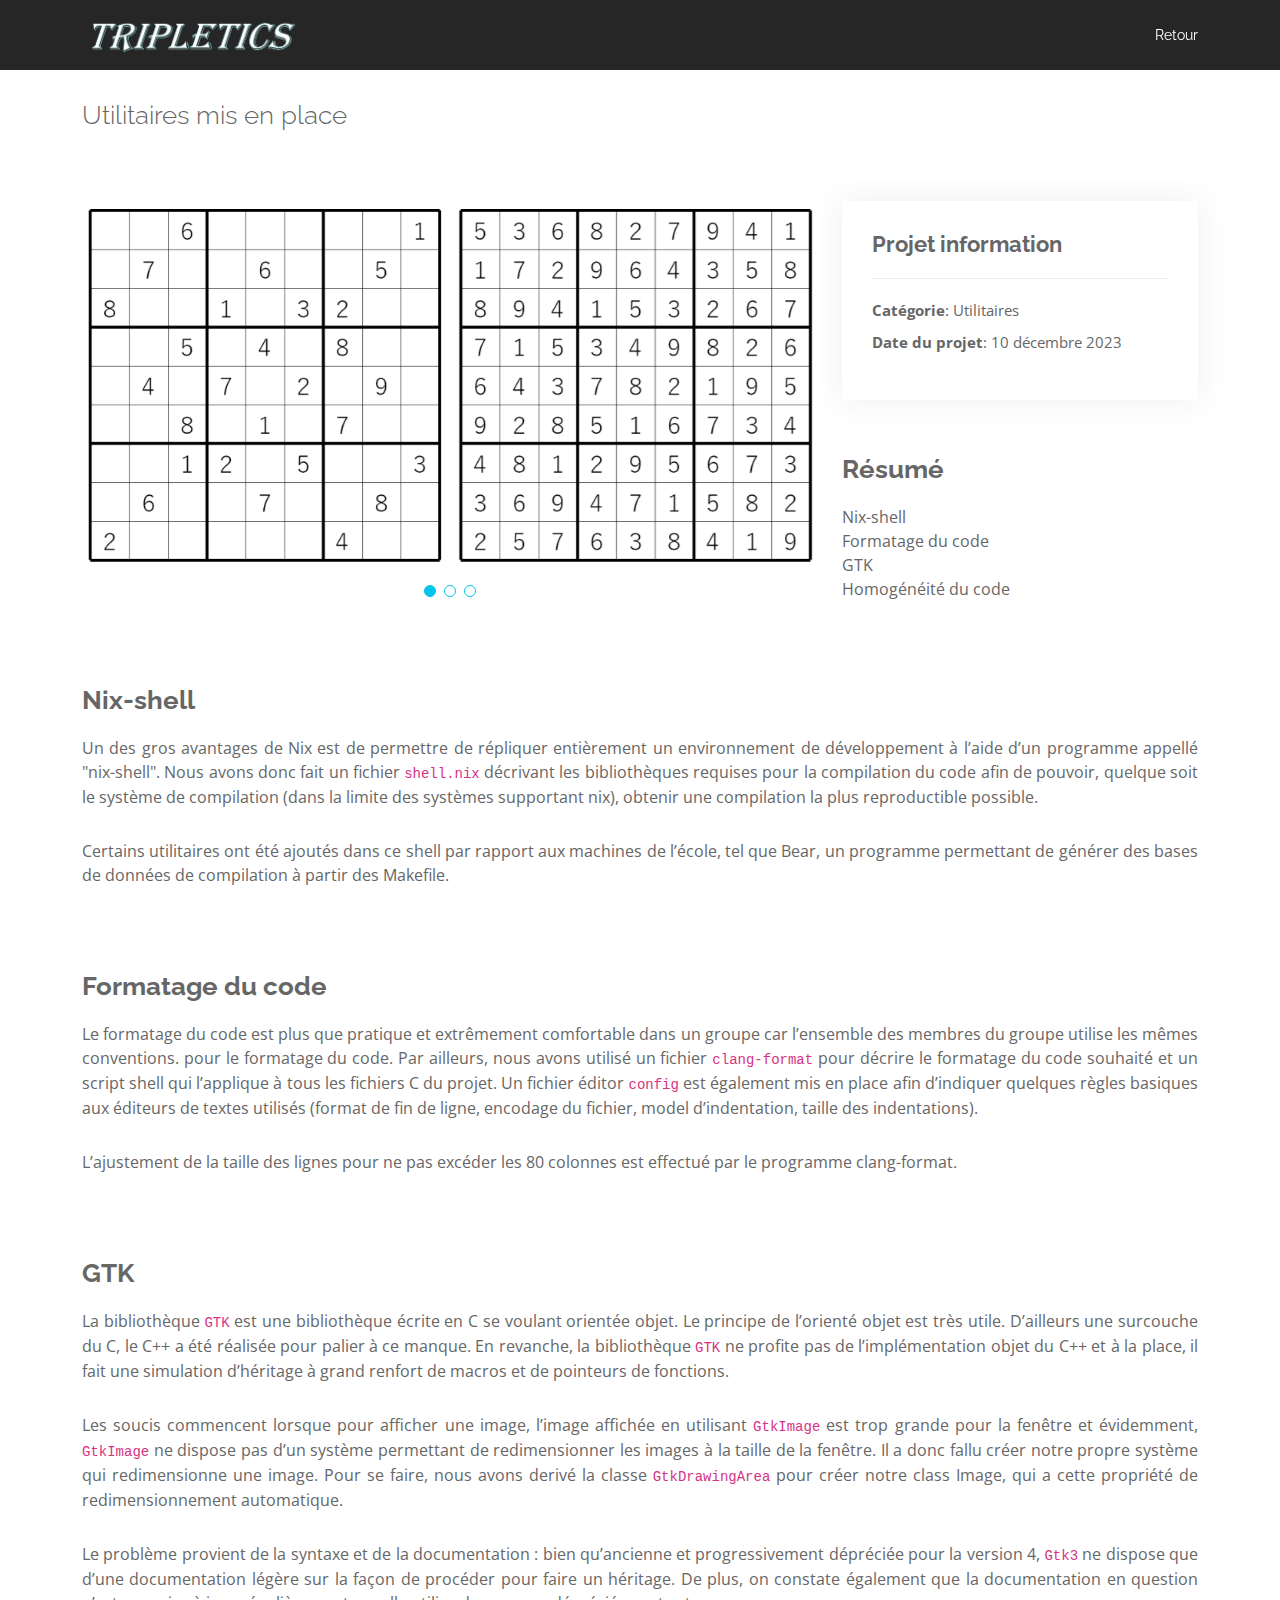
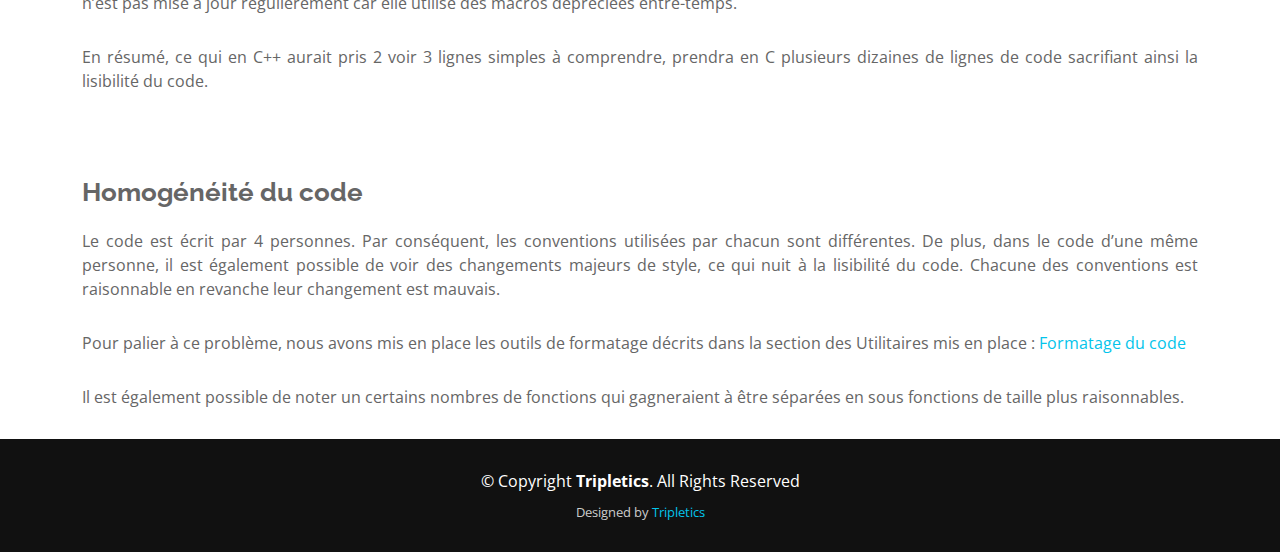
<file: portfolio-details-utilitaires.html>
<!DOCTYPE html>
<html lang="en">

<head>
  <meta charset="utf-8">
  <meta content="width=device-width, initial-scale=1.0" name="viewport">

  <title>Solver de Sudoku - Utilitaires</title>
  <meta content="" name="description">
  <meta content="" name="keywords">

  <!-- Facebook Opengraph integration: https://developers.facebook.com/docs/sharing/opengraph -->
  <meta property="og:title" content="">
  <meta property="og:image" content="">
  <meta property="og:url" content="">
  <meta property="og:site_name" content="">
  <meta property="og:description" content="">

  <!-- Twitter Cards integration: https://dev.twitter.com/cards/  -->
  <meta name="twitter:card" content="summary">
  <meta name="twitter:site" content="">
  <meta name="twitter:title" content="">
  <meta name="twitter:description" content="">
  <meta name="twitter:image" content="">

  <!-- Favicons -->
  <link href="assets/img/favicon.png" rel="icon">
  <link href="assets/img/apple-touch-icon.png" rel="apple-touch-icon">

  <!-- Google Fonts -->
  <link href="https://fonts.googleapis.com/css?family=Open+Sans:300,300i,400,400i,700,700i|Raleway:300,400,500,700,800" rel="stylesheet">

  <!-- Vendor CSS Files -->
  <link href="assets/vendor/aos/aos.css" rel="stylesheet">
  <link href="assets/vendor/bootstrap/css/bootstrap.min.css" rel="stylesheet">
  <link href="assets/vendor/bootstrap-icons/bootstrap-icons.css" rel="stylesheet">
  <link href="assets/vendor/glightbox/css/glightbox.min.css" rel="stylesheet">
  <link href="assets/vendor/swiper/swiper-bundle.min.css" rel="stylesheet">

  <!-- Template Main CSS File -->
  <link href="assets/css/style.css" rel="stylesheet">

  <!-- =======================================================
  * Template Name: Imperial
  * Updated: Nov 17 2023 with Bootstrap v5.3.2
  * Template URL: https://bootstrapmade.com/imperial-free-onepage-bootstrap-theme/
  * Author: BootstrapMade.com
  * License: https://bootstrapmade.com/license/
  ======================================================== -->
</head>

<body>

  <!-- ======= Header ======= -->
  <header id="header" class="d-flex align-items-center">
    <div class="container d-flex align-items-center justify-content-between">

      <a href="index.html" class="logo mr-auto"><img src="assets/img/logo4.png" alt=""></a>
      <!-- Uncomment below if you prefer to use a text logo -->
      <!-- <h1 class="logo mr-auto"><a href="index.html">Imperial</a></h1> -->

      <nav id="navbar" class="navbar">
        <ul>
          <li><a class="nav-link scrollto " href="index.html#portfolio">Retour</a></li>
        </ul>
        <i class="bi bi-list mobile-nav-toggle"></i>
      </nav><!-- .navbar -->   

    </div>
  </header><!-- End Header -->

  <main id="main">

    <!-- ======= Breadcrumbs ======= -->
    <section id="breadcrumbs" class="breadcrumbs">
      <div class="container">

        <div class="d-flex justify-content-between align-items-center">
          <h2>Utilitaires mis en place</h2>
        </div>

      </div>
    </section><!-- End Breadcrumbs -->

    <!-- ======= Portfolio Details Section ======= -->
    <section id="portfolio-details" class="portfolio-details">
      <div class="container">

        <div class="row gy-4">

          <div class="col-lg-8">
            <div class="portfolio-details-slider swiper">
              <div class="swiper-wrapper align-items-center">

                <div class="swiper-slide">
                  <img src="assets/img/portfolio/aspects-techniques1.webp" alt="">
                </div>

                <div class="swiper-slide">
                  <img src="assets/img/portfolio/aspects-techniques2.png" alt="">
                </div>

                <div class="swiper-slide">
                  <img src="assets/img/portfolio/aspects-techniques3.png" alt="">
                </div>

              </div>
              <div class="swiper-pagination"></div>
            </div>
          </div>

          <div class="col-lg-4">
            <div class="portfolio-info">
              <h3>Projet information</h3>
              <ul>
                <li><strong>Catégorie</strong>: Utilitaires</li>
                <li><strong>Date du projet</strong>: 10 décembre 2023</li>
              </ul>
            </div>
            <div class="portfolio-description"><br>
              <h2>Résumé</h2>
              <p>
                Nix-shell <br>
                Formatage du code <br>
                GTK <br>
                Homogénéité du code <br>
              </p>
            </div>
          </div>

          <div  id="formatage" class="portfolio-description">
            <h2>Nix-shell</h2>
            <p>
              Un des gros avantages de Nix est de permettre de répliquer entièrement un environnement
              de développement à l’aide d’un programme appellé "nix-shell". Nous avons donc fait un fichier
              <code>shell.nix</code> décrivant les bibliothèques requises pour la compilation du code afin de pouvoir,
              quelque soit le système de compilation (dans la limite des systèmes supportant nix), obtenir
              une compilation la plus reproductible possible.
            </p>

            <p>Certains utilitaires ont été ajoutés dans ce shell par rapport aux machines de l’école, tel que
              Bear, un programme permettant de générer des bases de données de compilation à partir des
              Makefile.
            </p>
          </div>

          <div  id="formatage" class="portfolio-description">
            <h2>Formatage du code</h2>
            <p>
              Le formatage du code est plus que pratique et extrêmement comfortable dans un groupe car
              l’ensemble des membres du groupe utilise les mêmes conventions. pour le formatage du code.
              Par ailleurs, nous avons utilisé un fichier <code>clang-format</code> pour décrire le formatage du code souhaité
              et un script shell qui l’applique à tous les fichiers C du projet. Un fichier éditor <code>config</code> est
              également mis en place afin d’indiquer quelques règles basiques aux éditeurs de textes utilisés
              (format de fin de ligne, encodage du fichier, model d’indentation, taille des indentations).
            </p>

            <p>L’ajustement de la taille des lignes pour ne pas excéder les 80 colonnes est effectué par le
              programme clang-format.
            </p>
          </div>

          <div  id="formatage" class="portfolio-description">
            <h2>GTK</h2>
            <p>
              La bibliothèque <code>GTK</code> est une bibliothèque écrite en C se voulant orientée objet. Le principe
              de l’orienté objet est très utile. D’ailleurs une surcouche du C, le C++ a été réalisée pour palier
              à ce manque. En revanche, la bibliothèque <code>GTK</code> ne profite pas de l’implémentation objet du
              C++ et à la place, il fait une simulation d’héritage à grand renfort de macros et de pointeurs
              de fonctions.
            </p>

            <p>
              Les soucis commencent lorsque pour afficher une image, l’image affichée en utilisant <code>GtkImage</code>
              est trop grande pour la fenêtre et évidemment, <code>GtkImage</code> ne dispose pas d’un système
              permettant de redimensionner les images à la taille de la fenêtre. Il a donc fallu créer notre propre
              système qui redimensionne une image. Pour se faire, nous avons derivé la classe <code>GtkDrawingArea</code>
              pour créer notre class Image, qui a cette propriété de redimensionnement automatique.
            </p>

            <p>
              Le problème provient de la syntaxe et de la documentation : bien qu’ancienne et progressivement
              dépréciée pour la version 4, <code>Gtk3</code> ne dispose que d’une documentation légère sur la
              façon de procéder pour faire un héritage. De plus, on constate également que la documentation
              en question n’est pas mise à jour régulièrement car elle utilise des macros dépréciées entre-temps.
            </p>

            <p>
              En résumé, ce qui en C++ aurait pris 2 voir 3 lignes simples à comprendre, prendra en C
              plusieurs dizaines de lignes de code sacrifiant ainsi la lisibilité du code.
            </p>
          </div>

          <div  id="formatage" class="portfolio-description">
            <h2>Homogénéité du code</h2>
            <p>
              Le code est écrit par 4 personnes. Par conséquent, les conventions utilisées par chacun sont
              différentes. De plus, dans le code d’une même personne, il est également possible de voir des
              changements majeurs de style, ce qui nuit à la lisibilité du code. Chacune des conventions est
              raisonnable en revanche leur changement est mauvais.
            </p>

            <p>
              Pour palier à ce problème, nous avons mis en place les outils de formatage décrits dans la
              section des Utilitaires mis en place : <a href="portfolio-details-utilitaires.html#formatage">Formatage du code</a>
            </p>

            <p>
              Il est également possible de noter un certains nombres de fonctions qui gagneraient à être
              séparées en sous fonctions de taille plus raisonnables.
            </p>
          </div>
        </div>

      </div>
    </section><!-- End Portfolio Details Section -->

  </main><!-- End #main -->

  <!-- ======= Footer ======= -->
  <footer id="footer">
    <div class="container">
      <div class="row">
        <div class="col-md-12">
          <div class="copyright">
            &copy; Copyright <strong>Tripletics</strong>. All Rights Reserved
          </div>
          <div class="credits">
            <!--
            All the links in the footer should remain intact.
            You can delete the links only if you purchased the pro version.
            Licensing information: https://bootstrapmade.com/license/
            Purchase the pro version with working PHP/AJAX contact form: https://bootstrapmade.com/buy/?theme=Imperial
          -->
          Designed by <a href="#">Tripletics</a>
          </div>
        </div>
      </div>
    </div>
  </footer><!-- End Footer -->

  <div id="preloader"></div>
  <a href="#" class="back-to-top d-flex align-items-center justify-content-center"><i class="bi bi-arrow-up-short"></i></a>

  <!-- Vendor JS Files -->
  <script src="assets/vendor/aos/aos.js"></script>
  <script src="assets/vendor/bootstrap/js/bootstrap.bundle.min.js"></script>
  <script src="assets/vendor/glightbox/js/glightbox.min.js"></script>
  <script src="assets/vendor/isotope-layout/isotope.pkgd.min.js"></script>
  <script src="assets/vendor/swiper/swiper-bundle.min.js"></script>
  <script src="assets/vendor/typed.js/typed.umd.js"></script>
  <script src="assets/vendor/php-email-form/validate.js"></script>

  <!-- Template Main JS File -->
  <script src="assets/js/main.js"></script>

</body>

</html>
</file>
<file: assets/css/style.css>
/**
* Template Name: Imperial
* Updated: Nov 17 2023 with Bootstrap v5.3.2
* Template URL: https://bootstrapmade.com/imperial-free-onepage-bootstrap-theme/
* Author: BootstrapMade.com
* License: https://bootstrapmade.com/license/
*/

/*--------------------------------------------------------------
# General
--------------------------------------------------------------*/
body {
  background: #fff;
  color: #666666;
  font-family: "Open Sans", sans-serif;
}

a {
  text-decoration: none;
  color: #03C4EB;
  transition: 0.5s;
}

a:hover,
a:active,
a:focus {
  color: #03c5ec;
  outline: none;
  text-decoration: none;
}

p {
  padding: 0;
  margin: 0 0 30px 0;
  text-align: justify;
}

h1,
h2,
h3,
h4,
h5,
h6 {
  font-family: "Raleway", sans-serif;
  font-weight: 400;
  margin: 0 0 20px 0;
  padding: 0;
}

/* Prelaoder */
#preloader {
  position: fixed;
  left: 0;
  top: 0;
  z-index: 999;
  width: 100%;
  height: 100%;
  overflow: visible;
  background: #fff url("../img/preloader.svg") no-repeat center center;
}

/*--------------------------------------------------------------
# Back to top button
--------------------------------------------------------------*/
.back-to-top {
  position: fixed;
  visibility: hidden;
  opacity: 0;
  right: 15px;
  bottom: 15px;
  z-index: 996;
  background: #03C4EB;
  width: 40px;
  height: 40px;
  border-radius: 4px;
  transition: all 0.4s;
}

.back-to-top i {
  font-size: 28px;
  color: #fff;
  line-height: 0;
}

.back-to-top:hover {
  background: #1bd6fc;
  color: #fff;
}

.back-to-top.active {
  visibility: visible;
  opacity: 1;
}

/*--------------------------------------------------------------
# Welcome
--------------------------------------------------------------*/
#hero {
  display: table;
  width: 100%;
  height: 100vh;
  background: url(../img/grille5.jpg) top center;
  background-size: contain;
}

@media (min-width: 1024px) {
  #hero {
    background-attachment: fixed;
  }
}

#hero .hero-logo {
  margin: 20px;
}

#hero .hero-logo img {
  max-width: 30%;
}

#hero .hero-container {
  background: rgba(0, 0, 0, 0.8);
  display: table-cell;
  margin: 0;
  padding: 0;
  text-align: center;
  vertical-align: middle;
}

#hero h1 {
  margin: 30px 0 10px 0;
  font-weight: 700;
  line-height: 48px;
  text-transform: uppercase;
  color: #fff;
}

@media (max-width: 768px) {
  #hero h1 {
    font-size: 28px;
    line-height: 36px;
  }
}

#hero h2 {
  color: #ccc;
  margin-bottom: 50px;
}

#hero h2 span {
  color: #fff;
  transition: 0.3s;
  border-bottom: 2px solid #03C4EB;
}

@media (max-width: 768px) {
  #hero h2 {
    font-size: 24px;
    line-height: 26px;
    margin-bottom: 30px;
  }

  #hero h2 .rotating {
    display: block;
  }
}

#hero .rotating>.animated {
  display: inline-block;
}

#hero .actions a {
  font-family: "Raleway", sans-serif;
  text-transform: uppercase;
  font-weight: 500;
  font-size: 16px;
  letter-spacing: 1px;
  display: inline-block;
  padding: 8px 20px;
  border-radius: 2px;
  transition: 0.5s;
  margin: 10px;
}

#hero .btn-get-started {
  background: #03C4EB;
  border: 2px solid #03C4EB;
  color: #fff;
}

#hero .btn-get-started:hover {
  background: none;
  border: 2px solid #fff;
  color: #fff;
}

#hero .btn-services {
  border: 2px solid #fff;
  color: #fff;
}

#hero .btn-services:hover {
  background: #03C4EB;
  border: 2px solid #03C4EB;
}

/*--------------------------------------------------------------
# Header
--------------------------------------------------------------*/
#header {
  background: #0d0d0d;
  transition: all 0.5s;
  z-index: 997;
  height: 70px;
}

@media (max-width: 992px) {
  #header {
    height: 60px;
  }
}

#header.fixed-top {
  background: rgba(0, 0, 0, 0.85);
}

#header .logo {
  font-size: 30px;
  margin: 0;
  padding: 0;
  line-height: 1;
  font-weight: 400;
  letter-spacing: 2px;
  text-transform: uppercase;
}

#header .logo a {
  color: #fff;
}

#header .logo img {
  height: 40px;
}

.scrolled-offset {
  margin-top: 70px;
}

@media (max-width: 992px) {
  .scrolled-offset {
    margin-top: 60px;
  }
}

/*--------------------------------------------------------------
# Navigation Menu
--------------------------------------------------------------*/
/**
* Desktop Navigation 
*/
.navbar {
  padding: 0;
}

.navbar ul {
  margin: 0;
  padding: 0;
  display: flex;
  list-style: none;
  align-items: center;
}

.navbar li {
  position: relative;
}

.navbar a,
.navbar a:focus {
  display: flex;
  align-items: center;
  justify-content: space-between;
  padding: 10px 0 10px 30px;
  font-family: "Raleway", sans-serif;
  font-size: 14px;
  color: #fff;
  white-space: nowrap;
  transition: 0.3s;
}

.navbar a i,
.navbar a:focus i {
  font-size: 12px;
  line-height: 0;
  margin-left: 5px;
}

.navbar a:hover,
.navbar .active,
.navbar .active:focus,
.navbar li:hover>a {
  color: #03C4EB;
}

.navbar .dropdown ul {
  display: block;
  position: absolute;
  left: 14px;
  top: calc(100% + 30px);
  margin: 0;
  padding: 10px 0;
  z-index: 99;
  opacity: 0;
  visibility: hidden;
  background: #fff;
  box-shadow: 0px 0px 30px rgba(127, 137, 161, 0.25);
  transition: 0.3s;
}

.navbar .dropdown ul li {
  min-width: 200px;
}

.navbar .dropdown ul a {
  padding: 10px 20px;
  text-transform: none;
  color: #333333;
}

.navbar .dropdown ul a i {
  font-size: 12px;
}

.navbar .dropdown ul a:hover,
.navbar .dropdown ul .active:hover,
.navbar .dropdown ul li:hover>a {
  color: #03C4EB;
}

.navbar .dropdown:hover>ul {
  opacity: 1;
  top: 100%;
  visibility: visible;
}

.navbar .dropdown .dropdown ul {
  top: 0;
  left: calc(100% - 30px);
  visibility: hidden;
}

.navbar .dropdown .dropdown:hover>ul {
  opacity: 1;
  top: 0;
  left: 100%;
  visibility: visible;
}

@media (max-width: 1366px) {
  .navbar .dropdown .dropdown ul {
    left: -90%;
  }

  .navbar .dropdown .dropdown:hover>ul {
    left: -100%;
  }
}

/**
* Mobile Navigation 
*/
.mobile-nav-toggle {
  color: #fff;
  font-size: 28px;
  cursor: pointer;
  display: none;
  line-height: 0;
  transition: 0.5s;
}

@media (max-width: 991px) {
  .mobile-nav-toggle {
    display: block;
  }

  .navbar ul {
    display: none;
  }
}

.navbar-mobile {
  position: fixed;
  overflow: hidden;
  top: 0;
  right: 0;
  left: 0;
  bottom: 0;
  background: rgba(26, 26, 26, 0.9);
  transition: 0.3s;
  z-index: 999;
}

.navbar-mobile .mobile-nav-toggle {
  position: absolute;
  top: 15px;
  right: 15px;
}

.navbar-mobile ul {
  display: block;
  position: absolute;
  top: 55px;
  right: 15px;
  bottom: 15px;
  left: 15px;
  padding: 10px 0;
  background-color: #fff;
  overflow-y: auto;
  transition: 0.3s;
}

.navbar-mobile a,
.navbar-mobile a:focus {
  padding: 10px 20px;
  font-size: 15px;
  color: #333333;
}

.navbar-mobile a:hover,
.navbar-mobile .active,
.navbar-mobile li:hover>a {
  color: #03C4EB;
}

.navbar-mobile .getstarted,
.navbar-mobile .getstarted:focus {
  margin: 15px;
}

.navbar-mobile .dropdown ul {
  position: static;
  display: none;
  margin: 10px 20px;
  padding: 10px 0;
  z-index: 99;
  opacity: 1;
  visibility: visible;
  background: #fff;
  box-shadow: 0px 0px 30px rgba(127, 137, 161, 0.25);
}

.navbar-mobile .dropdown ul li {
  min-width: 200px;
}

.navbar-mobile .dropdown ul a {
  padding: 10px 20px;
}

.navbar-mobile .dropdown ul a i {
  font-size: 12px;
}

.navbar-mobile .dropdown ul a:hover,
.navbar-mobile .dropdown ul .active:hover,
.navbar-mobile .dropdown ul li:hover>a {
  color: #03C4EB;
}

.navbar-mobile .dropdown>.dropdown-active {
  display: block;
}

/*--------------------------------------------------------------
# Sections
--------------------------------------------------------------*/
/* Sections Common
--------------------------------*/
section {
  overflow: hidden;
}

.section-title {
  font-size: 32px;
  color: #111;
  text-transform: uppercase;
  text-align: center;
  font-weight: 700;
}

.section-description {
  text-align: center;
  margin-bottom: 40px;
}

.section-title-divider {
  width: 50px;
  height: 3px;
  background: #03C4EB;
  margin: 0 auto;
  margin-bottom: 20px;
}

/* Get Started Section
--------------------------------*/
#about {
  background: #fff;
  padding: 80px 0;
}

#about .about-img {
  overflow: hidden;
}

#about .about-img img {
  max-width: 100%;
}

@media (max-width: 768px) {
  #about .about-img {
    height: auto;
  }

  #about .about-img img {
    margin-left: 0;
    padding-bottom: 30px;
  }
}

@media (max-width: 1284px) {
  .responsiveimg {
    max-width: 100%;
  }
}

#about .about-content {
  background: #fff;
}

#about .about-title {
  color: #333;
  font-weight: 700;
  font-size: 28px;
}

#about .about-text {
  line-height: 26px;
  margin-bottom: 15px;
}

#about .about-text:last-child {
  margin-bottom: 0;
}

/* Services Section
--------------------------------*/
#services {
  background: linear-gradient(rgba(255, 255, 255, 0.9), rgba(255, 255, 255, 0.9)), url("../img/grille.png") fixed center center;
  background-size: contain;
  padding: 80px 0 60px 0;
}

#services .service-item {
  margin-bottom: 20px;
}

#services .service-icon {
  float: left;
  background: #03C4EB;
  border-radius: 50%;
  transition: 0.5s;
  border: 1px solid #03C4EB;
  display: inline-flex;
  align-items: center;
  justify-content: center;
  width: 64px;
  height: 64px;
}

#services .service-icon i {
  color: #fff;
  font-size: 24px;
  line-height: 0;
}

#services .service-item:hover .service-icon {
  background: #fff;
}

#services .service-item:hover .service-icon i {
  color: #03C4EB;
}

#services .service-title {
  margin-left: 80px;
  font-weight: 700;
  margin-bottom: 15px;
  text-transform: uppercase;
}

#services .service-title a {
  color: #111;
}

#services .service-description {
  margin-left: 80px;
  line-height: 24px;
}

/* Subscribe Section
--------------------------------*/
#subscribe {
  background: linear-gradient(rgba(0, 0, 0, 0.6), rgba(0, 0, 0, 0.6)), url(../img/logo2.jpg) fixed center center;
  background-size: cover;
  padding: 80px 0;
}

#subscribe .subscribe-title {
  color: #fff;
  font-size: 28px;
  font-weight: 700;
}

#subscribe .subscribe-text {
  color: #fff;
}

#subscribe .subscribe-btn-container {
  text-align: center;
  padding-top: 20px;
}

#subscribe .subscribe-btn {
  font-family: "Raleway", sans-serif;
  text-transform: uppercase;
  font-weight: 500;
  font-size: 16px;
  letter-spacing: 1px;
  display: inline-block;
  padding: 8px 20px;
  border-radius: 2px;
  transition: 0.5s;
  margin: 10px;
  border: 2px solid #fff;
  color: #fff;
}

#subscribe .subscribe-btn:hover {
  background: #03C4EB;
  border: 2px solid #03C4EB;
}

/* Portfolio Section
--------------------------------*/
#portfolio {
  background: #fff;
  padding: 80px 0;
}

#portfolio #portfolio-flters {
  padding: 0;
  margin: 0 auto 35px auto;
  list-style: none;
  text-align: center;
}

#portfolio #portfolio-flters li {
  cursor: pointer;
  display: inline-block;
  padding: 8px 12px;
  font-size: 14px;
  font-weight: 600;
  line-height: 1;
  text-transform: uppercase;
  color: #666666;
  transition: all 0.3s ease-in-out;
}

#portfolio #portfolio-flters li:hover,
#portfolio #portfolio-flters li.filter-active {
  color: #03C4EB;
}

#portfolio #portfolio-flters li:last-child {
  margin-right: 0;
}

#portfolio .portfolio-item {
  margin-bottom: 30px;
}

#portfolio .portfolio-item .portfolio-info {
  opacity: 0;
  position: absolute;
  left: 12px;
  right: 12px;
  bottom: 0;
  z-index: 3;
  transition: all ease-in-out 0.3s;
  background: rgba(255, 255, 255, 0.85);
  padding: 15px;
}

#portfolio .portfolio-item .portfolio-info h4 {
  font-size: 18px;
  color: #fff;
  font-weight: 600;
  color: #333333;
  margin-bottom: 5px;
}

#portfolio .portfolio-item .portfolio-info p {
  color: #666666;
  font-size: 14px;
  margin-bottom: 0;
}

#portfolio .portfolio-item .portfolio-info .preview-link,
#portfolio .portfolio-item .portfolio-info .details-link {
  position: absolute;
  right: 48px;
  font-size: 28px;
  top: calc(50% - 28px);
  color: #4d4d4d;
}

#portfolio .portfolio-item .portfolio-info .preview-link:hover,
#portfolio .portfolio-item .portfolio-info .details-link:hover {
  color: #03C4EB;
}

#portfolio .portfolio-item .portfolio-info .details-link {
  right: 15px;
}

#portfolio .portfolio-item:hover .portfolio-info {
  opacity: 1;
}

/*--------------------------------------------------------------
# Portfolio Details
--------------------------------------------------------------*/
.portfolio-details {
  padding-top: 20px;
}

.portfolio-details .portfolio-details-slider img {
  width: 100%;
}

.portfolio-details .portfolio-details-slider .swiper-pagination {
  margin-top: 20px;
  position: relative;
}

.portfolio-details .portfolio-details-slider .swiper-pagination .swiper-pagination-bullet {
  width: 12px;
  height: 12px;
  background-color: #fff;
  opacity: 1;
  border: 1px solid #03C4EB;
}

.portfolio-details .portfolio-details-slider .swiper-pagination .swiper-pagination-bullet-active {
  background-color: #03C4EB;
}

.portfolio-details .portfolio-info {
  padding: 30px;
  box-shadow: 0px 0 30px rgba(51, 51, 51, 0.08);
}

.portfolio-details .portfolio-info h3 {
  font-size: 22px;
  font-weight: 700;
  margin-bottom: 20px;
  padding-bottom: 20px;
  border-bottom: 1px solid #eee;
}

.portfolio-details .portfolio-info ul {
  list-style: none;
  padding: 0;
  font-size: 15px;
}

.portfolio-details .portfolio-info ul li+li {
  margin-top: 10px;
}

.portfolio-details .portfolio-description {
  padding-top: 30px;
}

.portfolio-details .portfolio-description h2 {
  font-size: 26px;
  font-weight: 700;
  margin-bottom: 20px;
}

.portfolio-details .portfolio-description p {
  padding: 0;
}

/* Testimonials Section
--------------------------------*/
#testimonials {
  background: #f6f6f6;
  padding: 80px 0;
}

#testimonials .profile {
  text-align: center;
}

#testimonials .profile .pic {
  border-radius: 50%;
  border: 6px solid #fff;
  margin-bottom: 15px;
  overflow: hidden;
  height: 260px;
  width: 260px;
}

#testimonials .profile .pic img {
  max-width: 100%;
}

#testimonials .profile h4 {
  font-weight: 700;
  color: #03C4EB;
  margin-bottom: 5px;
}

#testimonials .profile span {
  color: #333333;
}

#testimonials .quote {
  position: relative;
  background: #fff;
  padding: 60px;
  margin-top: 40px;
  font-size: 16px;
  font-style: italic;
  text-align: justify;
  border-radius: 5px;
}

#testimonials .quote b {
  display: inline-block;
  font-size: 22px;
  left: -9px;
  position: relative;
  top: -8px;
}

#testimonials .quote small {
  display: inline-block;
  right: -9px;
  position: relative;
  top: 4px;
}

/* Team Section
--------------------------------*/
#team {
  background: #fff;
  padding: 80px 0 60px 0;
}

#team .member {
  text-align: center;
  margin-bottom: 20px;
}

#team .member .pic {
  margin-bottom: 15px;
  overflow: hidden;
  height: 260px;
}

#team .member .pic img {
  max-width: 100%;
}

#team .member h4 {
  font-weight: 700;
  margin-bottom: 2px;
}

#team .member span {
  font-style: italic;
  display: block;
  font-size: 13px;
}

#team .member .social {
  margin-top: 15px;
}

#team .member .social a {
  color: #b3b3b3;
}

#team .member .social a:hover {
  color: #03C4EB;
}

#team .member .social i {
  font-size: 18px;
  margin: 0 2px;
}

/* Contact Section
--------------------------------*/
#contact {
  background: #f7f7f7;
  padding: 80px 0 120px 0;
}

#contact .info {
  color: #333333;
}

#contact .info i {
  font-size: 32px;
  color: #03C4EB;
  float: left;
  line-height: 0;
}

#contact .info p {
  padding: 0 0 10px 50px;
  line-height: 24px;
}

#contact .php-email-form .error-message {
  display: none;
  color: #fff;
  background: #ed3c0d;
  text-align: left;
  padding: 15px;
  font-weight: 600;
}

#contact .php-email-form .error-message br+br {
  margin-top: 25px;
}

#contact .php-email-form .sent-message {
  display: none;
  color: #fff;
  background: #18d26e;
  text-align: center;
  padding: 15px;
  font-weight: 600;
}

#contact .php-email-form .loading {
  display: none;
  background: #fff;
  text-align: center;
  padding: 15px;
}

#contact .php-email-form .loading:before {
  content: "";
  display: inline-block;
  border-radius: 50%;
  width: 24px;
  height: 24px;
  margin: 0 10px -6px 0;
  border: 3px solid #18d26e;
  border-top-color: #eee;
  animation: animate-loading 1s linear infinite;
}

#contact .php-email-form input,
#contact .php-email-form textarea {
  border-radius: 0;
  box-shadow: none;
}

#contact .php-email-form input::focus,
#contact .php-email-form textarea::focus {
  background-color: #03C4EB;
}

#contact .php-email-form button[type=submit] {
  background: #03C4EB;
  border: 0;
  padding: 10px 24px;
  color: #fff;
  transition: 0.4s;
}

#contact .php-email-form button[type=submit]:hover {
  background: #25d8fc;
}

@keyframes animate-loading {
  0% {
    transform: rotate(0deg);
  }

  100% {
    transform: rotate(360deg);
  }
}

/*--------------------------------------------------------------
# Breadcrumbs
--------------------------------------------------------------*/
.breadcrumbs {
  padding: 30px 0;
}

.breadcrumbs h2 {
  font-size: 26px;
  font-weight: 300;
}

.breadcrumbs ol {
  display: flex;
  flex-wrap: wrap;
  list-style: none;
  padding: 0;
  margin: 0;
  font-size: 15px;
}

.breadcrumbs ol li+li {
  padding-left: 10px;
}

.breadcrumbs ol li+li::before {
  display: inline-block;
  padding-right: 10px;
  color: gray;
  content: "/";
}

@media (max-width: 768px) {
  .breadcrumbs .d-flex {
    display: block !important;
  }

  .breadcrumbs ol {
    display: block;
  }

  .breadcrumbs ol li {
    display: inline-block;
  }
}

/*--------------------------------------------------------------
# Footer
--------------------------------------------------------------*/
#footer {
  background: #111;
  padding: 30px 0;
  color: #fff;
}

#footer .copyright {
  text-align: center;
}

#footer .credits {
  padding-top: 10px;
  text-align: center;
  font-size: 13px;
  color: #ccc;
}
</file>
